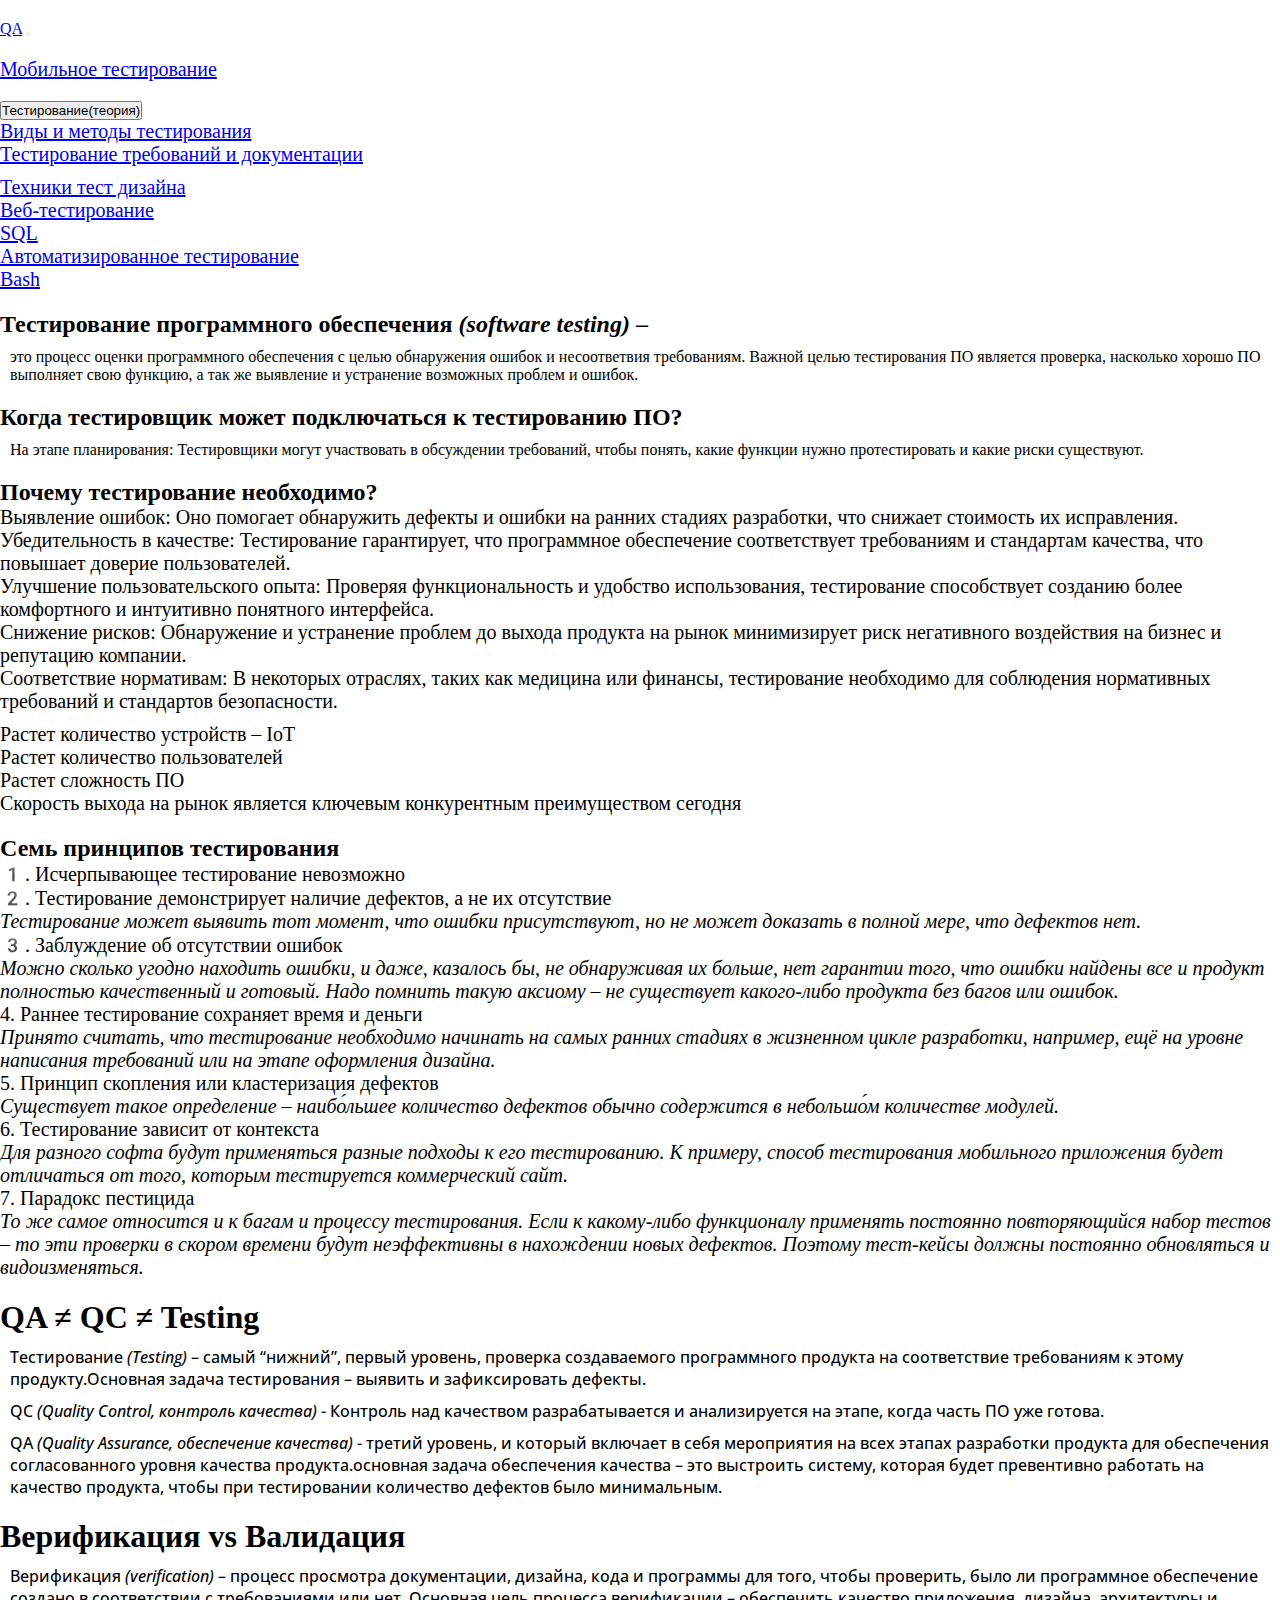
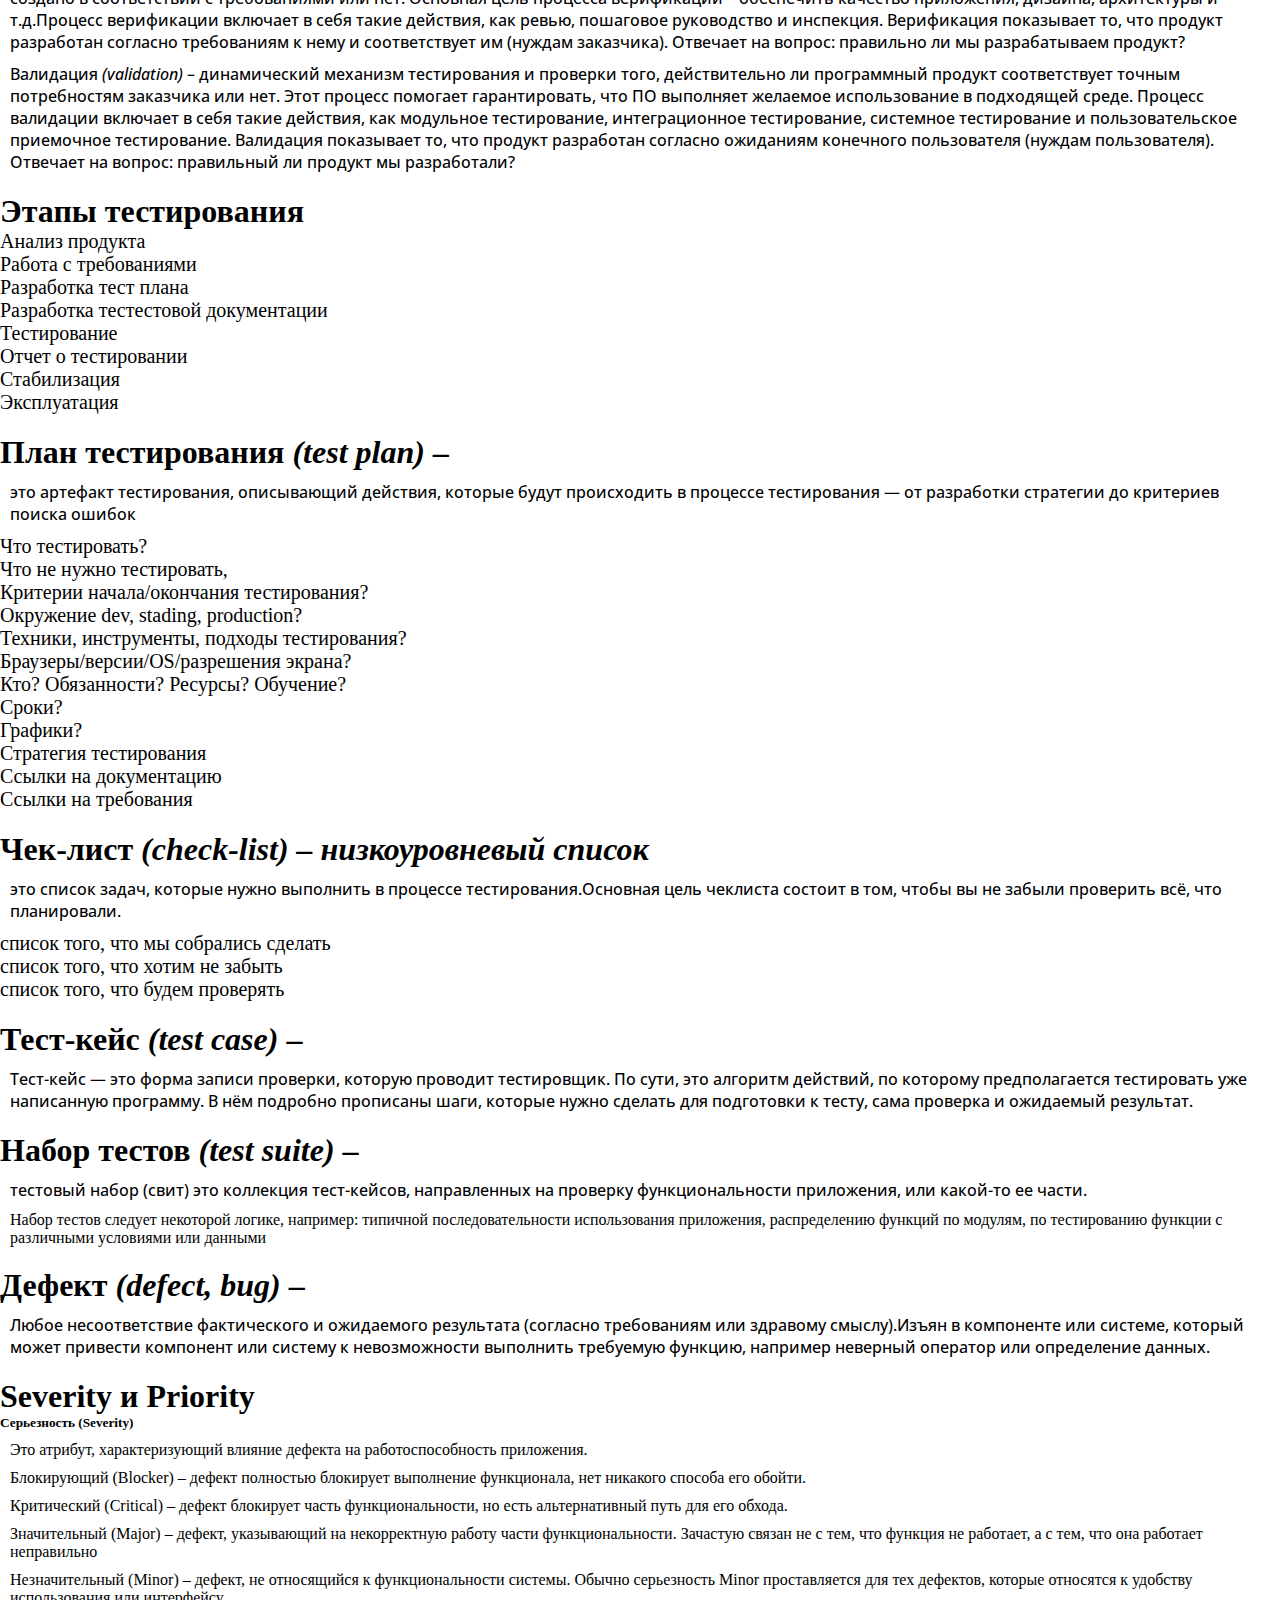
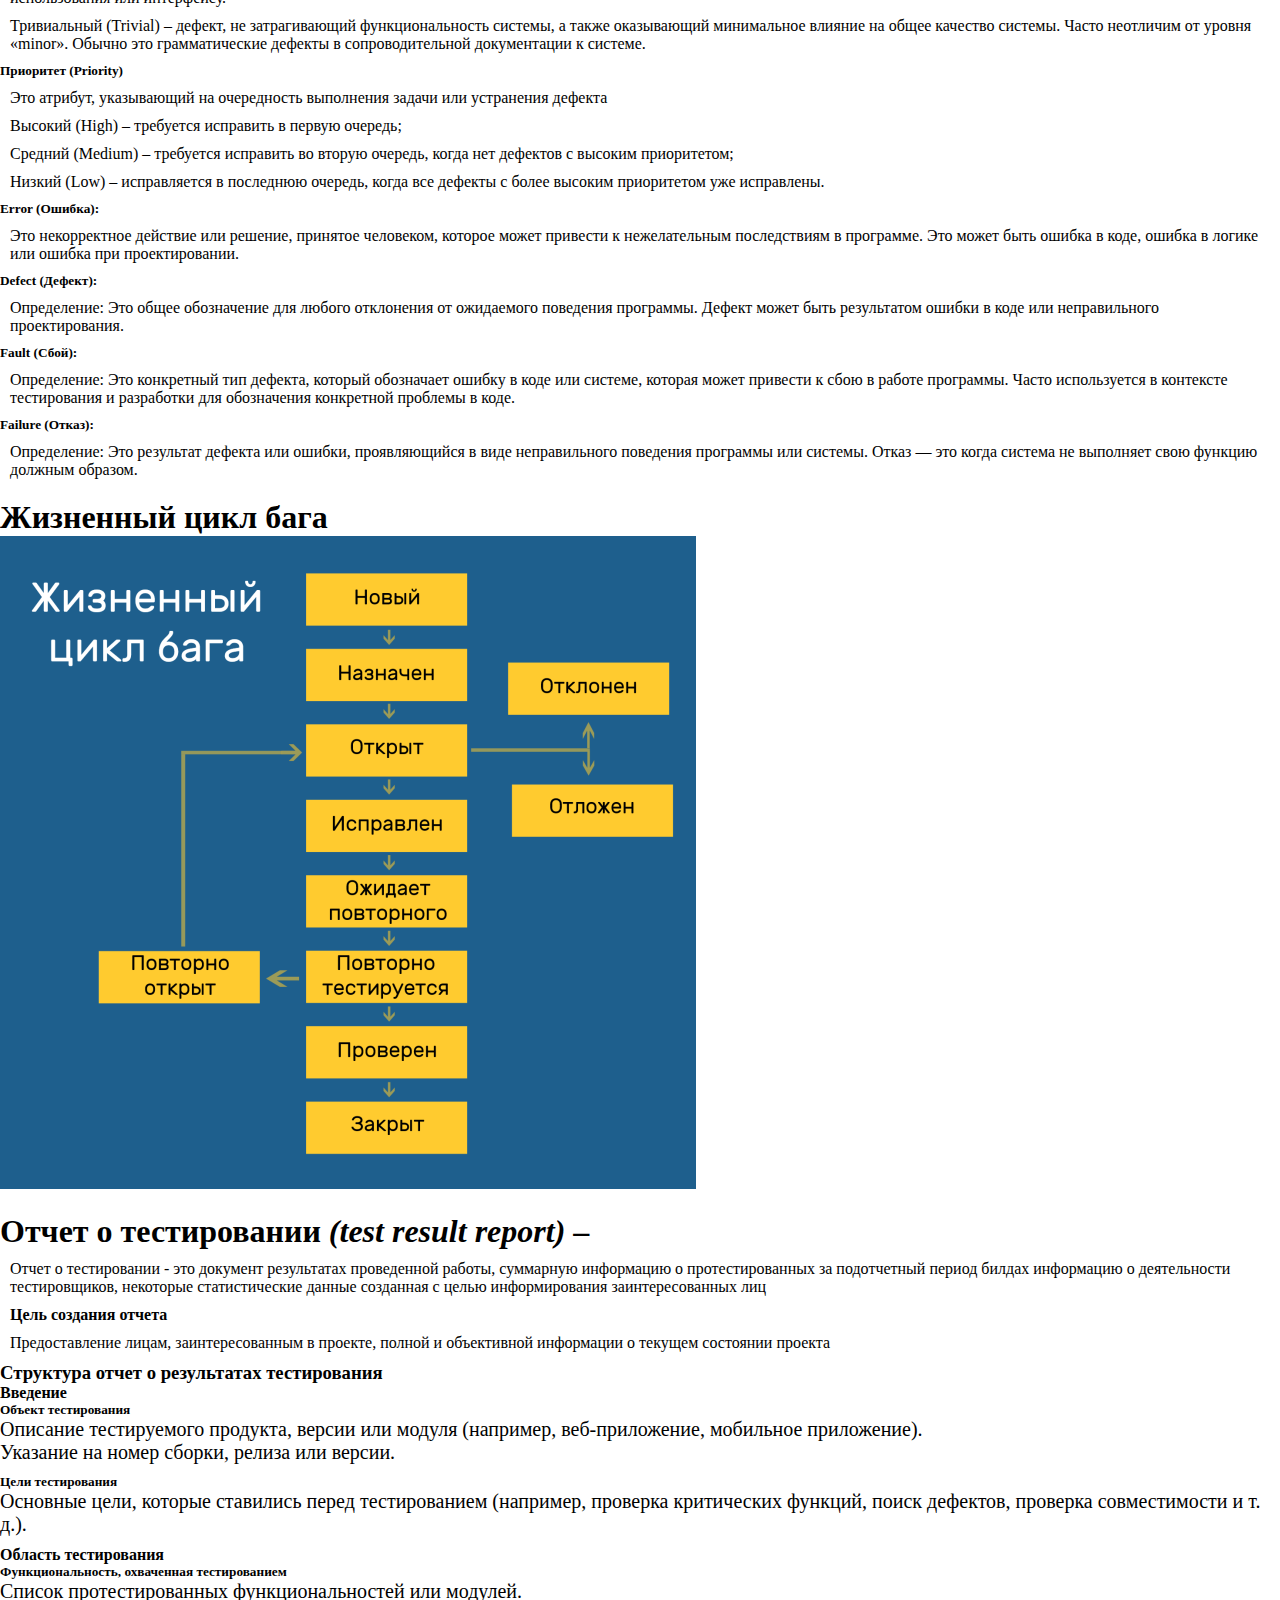
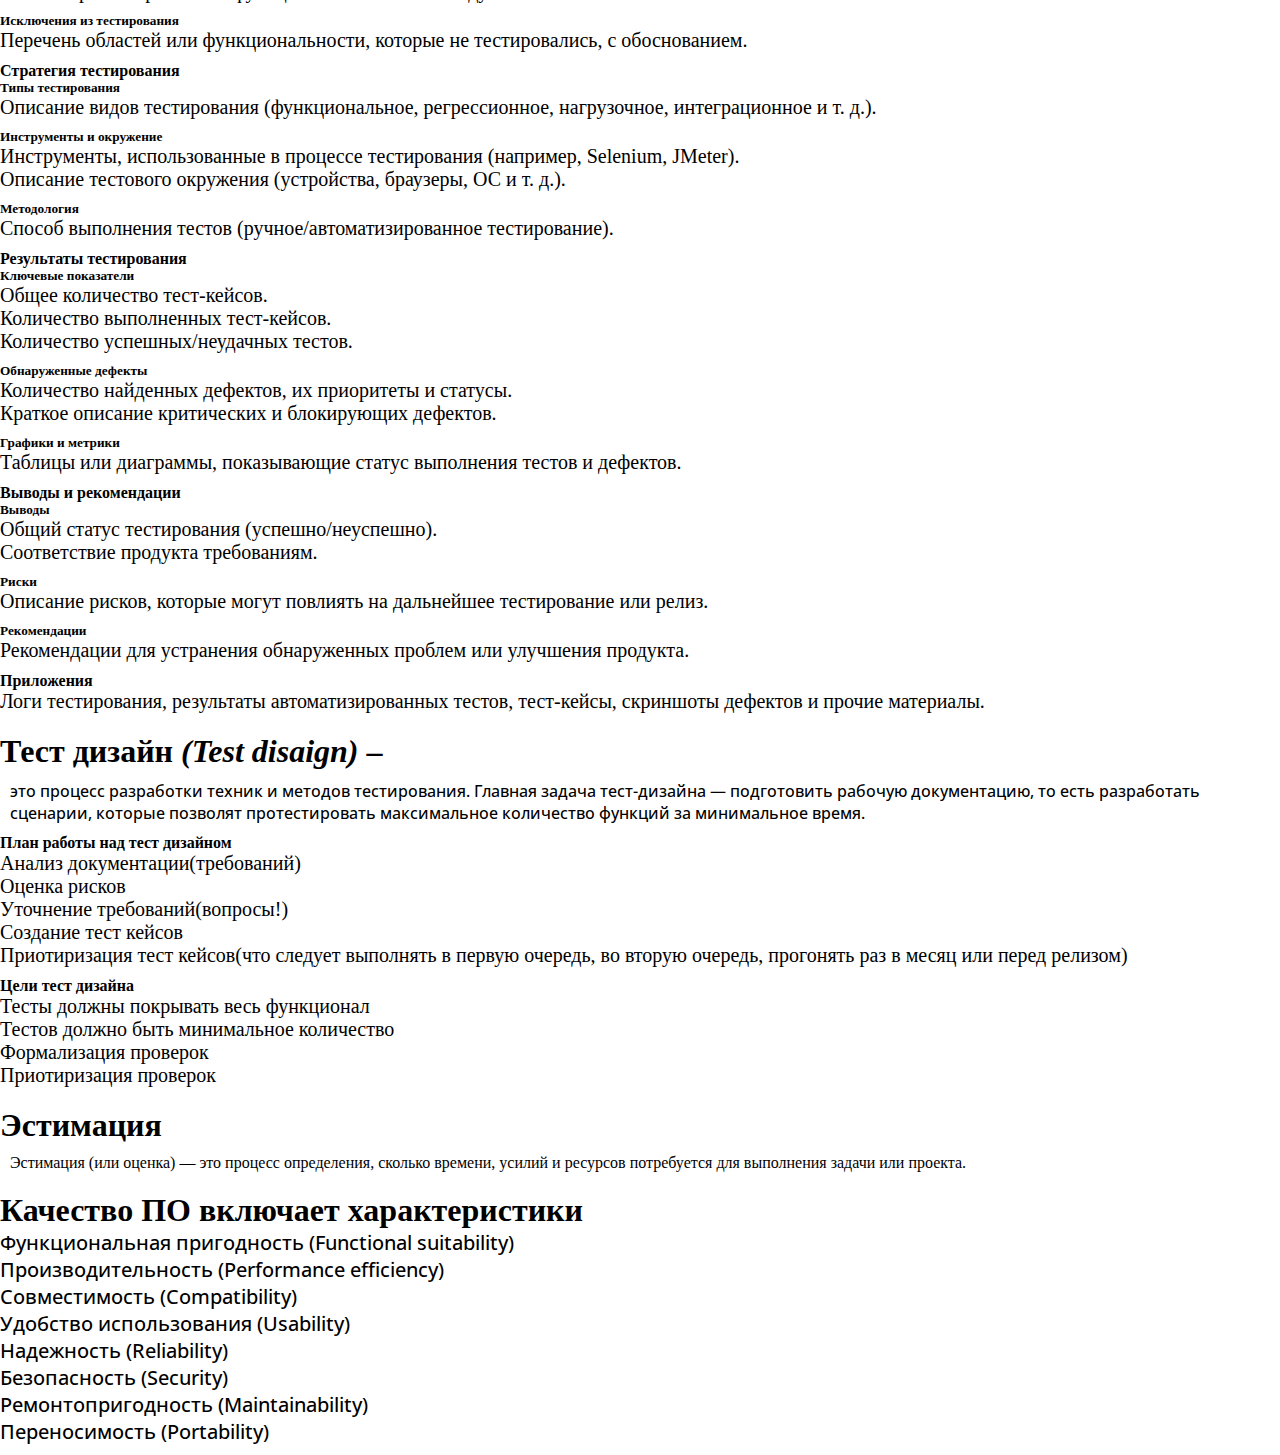
<file: index.html>
<!DOCTYPE html>
<html lang="en">
  <head>
    <meta charset="UTF-8" />
    <meta name="viewport" content="width=device-width, initial-scale=1.0" />
    <title>Learn QA App</title>
    <link
      href="https://cdn.jsdelivr.net/npm/bootstrap@5.0.2/dist/css/bootstrap.min.css"
      rel="stylesheet"
      integrity="sha384-EVSTQN3/azprG1Anm3QDgpJLIm9Nao0Yz1ztcQTwFspd3yD65VohhpuuCOmLASjC"
      crossorigin="anonymous"
    />
    <link rel="stylesheet" href="style.css" />
    <link rel="preconnect" href="https://fonts.googleapis.com" />
    <link rel="preconnect" href="https://fonts.gstatic.com" crossorigin />
    <link
      href="https://fonts.googleapis.com/css2?family=Open+Sans:ital,wght@0,300..800;1,300..800&display=swap"
      rel="stylesheet"
    />
  </head>
  <body>
    <nav class="navbar navbar-expand-lg navbar-dark bg-dark">
      <div class="container-fluid">
        <a class="navbar-brand" href="./index.html">QA</a>
        <button
          class="navbar-toggler"
          type="button"
          data-bs-toggle="collapse"
          data-bs-target="#navbarNavDropdown"
          aria-controls="navbarNavDropdown"
          aria-expanded="false"
          aria-label="Toggle navigation"
        >
          <span class="navbar-toggler-icon"></span>
        </button>
        <div class="collapse navbar-collapse" id="navbarNavDropdown">
          <ul class="navbar-nav">
            <li class="nav-item">
              <a class="nav-link" href="./pages/sobesedovanie.html"
                >Мобильное тестирование</a
              >
            </li>
            <div class="dropdown mt-1">
              <button
                class="btn btn-secondary dropdown-toggle"
                type="button"
                id="dropdownMenuButton1"
                data-bs-toggle="dropdown"
                aria-expanded="false"
              >
                Тестирование(теория)
              </button>
              <ul
                class="dropdown-menu dropdown-menu-dark"
                aria-labelledby="dropdownMenuButton1"
              >
                <li>
                  <a class="dropdown-item" href="./pages/testingtypes.html"
                    >Виды и методы тестирования</a
                  >
                </li>
                <li>
                  <a class="dropdown-item" href="./pages/documentation.html"
                    >Тестирование требований и документации</a
                  >
                </li>
              </ul>
            </div>
            <li class="nav-item">
              <a class="nav-link" href="./pages/testdisain.html"
                >Техники тест дизайна</a
              >
            </li>
            <li class="nav-item">
              <a class="nav-link" href="./pages/web.html">Веб-тестирование</a>
            </li>
            <li class="nav-item">
              <a class="nav-link" href="./pages/sql.html">SQL</a>
            </li>
            <li class="nav-item">
              <a class="nav-link" href="./pages/automatedtesting.html"
                >Автоматизированное тестирование</a
              >
            </li>
            <li class="nav-item">
              <a class="nav-link" href="#">Bash</a>
            </li>
          </ul>
        </div>
      </div>
    </nav>
    <div class="container">
      <div>
        <h2>
          Тестирование программного обеспечения <i>(software testing)</i> –
        </h2>
        <p>
          это процесс оценки программного обеспечения с целью обнаружения ошибок
          и несоответвия требованиям. Важной целью тестирования ПО является
          проверка, насколько хорошо ПО выполняет свою функцию, а так же
          выявление и устранение возможных проблем и ошибок.
        </p>
      </div>
      <div>
        <h2>
           Когда тестировщик может подключаться к тестированию ПО?
        </h2>
        <p>
          На этапе планирования: Тестировщики могут участвовать в обсуждении
          требований, чтобы понять, какие функции нужно протестировать и какие
          риски существуют.
        </p>
      </div>
      <div>
        <h2>Почему тестирование необходимо?</h2>
        <ul>
          <li>
            Выявление ошибок: Оно помогает обнаружить дефекты и ошибки на ранних
            стадиях разработки, что снижает стоимость их исправления.
          </li>
          <li>
            Убедительность в качестве: Тестирование гарантирует, что программное
            обеспечение соответствует требованиям и стандартам качества, что
            повышает доверие пользователей.
          </li>
          <li>
            Улучшение пользовательского опыта: Проверяя функциональность и
            удобство использования, тестирование способствует созданию более
            комфортного и интуитивно понятного интерфейса.
          </li>
          <li>
            Снижение рисков: Обнаружение и устранение проблем до выхода продукта
            на рынок минимизирует риск негативного воздействия на бизнес и
            репутацию компании.
          </li>
          <li>
            Соответствие нормативам: В некоторых отраслях, таких как медицина
            или финансы, тестирование необходимо для соблюдения нормативных
            требований и стандартов безопасности.
          </li>
        </ul>
        <ul>
          <li>Растет количество устройств – IoT</li>
          <li>Растет количество пользователей</li>
          <li>Растет сложность ПО</li>
          <li>
            Скорость выхода на рынок является ключевым конкурентным
            преимуществом сегодня
          </li>
        </ul>
      </div>
      <div>
        <h2>Семь принципов тестирования</h2>
        <ul class="list-group list-group-flush">
          <li class="list-group-item text-info">
            1️. Исчерпывающее тестирование невозможно
          </li>
          <li class="list-group-item text-info">
            2️. Тестирование демонстрирует наличие дефектов, а не их отсутствие
            <br />
            <i class="text-dark">
              Тестирование может выявить тот момент, что ошибки присутствуют, но
              не может доказать в полной мере, что дефектов нет.
            </i>
          </li>
          <li class="list-group-item text-info">
            3️. Заблуждение об отсутствии ошибок <br />
            <i class="text-dark">
              Можно сколько угодно находить ошибки, и даже, казалось бы, не
              обнаруживая их больше, нет гарантии того, что ошибки найдены все и
              продукт полностью качественный и готовый. Надо помнить такую
              аксиому – не существует какого-либо продукта без багов или ошибок.
            </i>
          </li>
          <li class="list-group-item text-info">
            4. Раннее тестирование сохраняет время и деньги
            <br />
            <i class="text-dark">
              Принято считать, что тестирование необходимо начинать на самых
              ранних стадиях в жизненном цикле разработки, например, ещё на
              уровне написания требований или на этапе оформления дизайна.
            </i>
          </li>
          <li class="list-group-item text-info">
            5. Принцип скопления или кластеризация дефектов
            <br />
            <i class="text-dark">
              Существует такое определение – наибо́льшее количество дефектов
              обычно содержится в небольшо́м количестве модулей.
            </i>
          </li>
          <li class="list-group-item text-info">
            6. Тестирование зависит от контекста
            <br />
            <i class="text-dark">
              Для разного софта будут применяться разные подходы к его
              тестированию. К примеру, способ тестирования мобильного приложения
              будет отличаться от того, которым тестируется коммерческий сайт.
            </i>
          </li>
          <li class="list-group-item text-info">
            7. Парадокс пестицида
            <br />
            <i class="text-dark">
              То же самое относится и к багам и процессу тестирования. Если к
              какому-либо функционалу применять постоянно повторяющийся набор
              тестов – то эти проверки в скором времени будут неэффективны в
              нахождении новых дефектов. Поэтому тест-кейсы должны постоянно
              обновляться и видоизменяться.
            </i>
          </li>
        </ul>
      </div>
      <div>
        <h1>QA ≠ QC ≠ Testing</h1>
        <p class="open-sans-text">
          <span class="text-primary">Тестирование <i>(Testing)</i></span> –
          самый “нижний”, первый уровень, проверка создаваемого программного
          продукта на соответствие требованиям к этому продукту.Основная задача
          тестирования – выявить и зафиксировать дефекты.
        </p>
        <p class="open-sans-text">
          <span class="text-primary"
            >QC <i>(Quality Control, контроль качества)</i></span
          >
          - Контроль над качеством разрабатывается и анализируется на этапе,
          когда часть ПО уже готова.
        </p>
        <p class="open-sans-text">
          <span class="text-primary"
            >QA <i>(Quality Assurance, обеспечение качества)</i></span
          >
          - третий уровень, и который включает в себя мероприятия на всех этапах
          разработки продукта для обеспечения согласованного уровня качества
          продукта.основная задача обеспечения качества – это выстроить систему,
          которая будет превентивно работать на качество продукта, чтобы при
          тестировании количество дефектов было минимальным.
        </p>
      </div>
      <div>
        <h1>Верификация vs Валидация</h1>
        <p class="open-sans-text">
          <span class="text-primary">Верификация</span>
          <i class="text-primary">(verification)</i> – процесс просмотра
          документации, дизайна, кода и программы для того, чтобы проверить,
          было ли программное обеспечение создано в соответствии с требованиями
          или нет. Основная цель процесса верификации – обеспечить качество
          приложения, дизайна, архитектуры и т.д.Процесс верификации включает в
          себя такие действия, как ревью, пошаговое руководство и инспекция.
          Верификация показывает то, что продукт разработан согласно требованиям
          к нему и соответствует им (нуждам заказчика). Отвечает на вопрос:
          правильно ли мы разрабатываем продукт?
        </p>
        <p class="open-sans-text">
          <span class="text-primary">Валидация </span>
          <i class="text-primary">(validation)</i> – динамический механизм
          тестирования и проверки того, действительно ли программный продукт
          соответствует точным потребностям заказчика или нет. Этот процесс
          помогает гарантировать, что ПО выполняет желаемое использование в
          подходящей среде. Процесс валидации включает в себя такие действия,
          как модульное тестирование, интеграционное тестирование, системное
          тестирование и пользовательское приемочное тестирование. Валидация
          показывает то, что продукт разработан согласно ожиданиям конечного
          пользователя (нуждам пользователя). Отвечает на вопрос: правильный ли
          продукт мы разработали?
        </p>
      </div>
      <div>
        <h1 class="text-primary">Этапы тестирования</h1>
        <ul>
          <li>Анализ продукта</li>
          <li>Работа с требованиями</li>
          <li>Разработка тест плана</li>
          <li>Разработка тестестовой документации</li>
          <li>Тестирование</li>
          <li>Отчет о тестировании</li>
          <li>Стабилизация</li>
          <li>Эксплуатация</li>
        </ul>
      </div>
      <div>
        <h1>План тестирования <i>(test plan)</i> –</h1>
        <p class="open-sans-text">
          это артефакт тестирования, описывающий действия, которые будут
          происходить в процессе тестирования — от разработки стратегии до
          критериев поиска ошибок
        </p>
        <ul>
          <li>Что тестировать?</li>
          <li>Что не нужно тестировать,</li>
          <li>Критерии начала/окончания тестирования?</li>
          <li>Окружение dev, stading, production?</li>
          <li>Техники, инструменты, подходы тестирования?</li>
          <li>Браузеры/версии/OS/разрешения экрана?</li>
          <li>Кто? Обязанности? Ресурсы? Обучение?</li>
          <li>Сроки?</li>
          <li>Графики?</li>
          <li>Стратегия тестирования</li>
          <li>Ссылки на документацию</li>
          <li>Ссылки на требования</li>
        </ul>
      </div>
      <div>
        <h1>
          Чек-лист <i>(check-list) – низкоуровневый список</i>
        </h1>
        <p class="open-sans-text">
          это список задач, которые нужно выполнить в процессе
          тестирования.Основная цель чеклиста состоит в том, чтобы вы не забыли
          проверить всё, что планировали.
        </p>
        <ul>
          <li>список того, что мы собрались сделать</li>
          <li>список того, что хотим не забыть</li>
          <li>список того, что будем проверять</li>
        </ul>
      </div>
      <div>
        <h1>Тест-кейс <i>(test case)</i> –</h1>
        <p class="open-sans-text">
          Тест-кейс — это форма записи проверки, которую проводит тестировщик.
          По сути, это алгоритм действий, по которому предполагается тестировать
          уже написанную программу. В нём подробно прописаны шаги, которые нужно
          сделать для подготовки к тесту, сама проверка и ожидаемый результат.
        </p>
      </div>
      <div>
        <h1>Набор тестов <i>(test suite) </i> –</h1>
        <p class="open-sans-text">
          тестовый набор (свит) это коллекция тест-кейсов, направленных на
          проверку функциональности приложения, или какой-то ее части.
        </p>
        <p>
          Набор тестов  следует некоторой логике, например: типичной
          последовательности использования приложения, распределению функций
          по модулям, по тестированию функции с различными условиями или данными
        </p>
      </div>
      <div>
        <h1>Дефект <i>(defect, bug) </i> –</h1>
        <p class="open-sans-text">
          Любое несоответствие фактического и ожидаемого результата (согласно
          требованиям или здравому смыслу).Изъян в компоненте или системе,
          который может привести компонент или систему к невозможности выполнить
          требуемую функцию, например неверный оператор или определение данных.
        </p>
      </div>
      <div>
        <h1>Severity и Priority</h1>
        <h5>Серьезность (Severity)</h5>
        <p>
          Это атрибут, характеризующий влияние дефекта на работоспособность
          приложения.
        </p>
        <p>
          Блокирующий (Blocker) – дефект полностью блокирует выполнение
          функционала, нет никакого способа его обойти.
        </p>
        <p>
          Критический (Critical) – дефект блокирует часть функциональности, но
          есть альтернативный путь для его обхода.
        </p>
        <p>
          Значительный (Major) – дефект, указывающий на некорректную работу
          части функциональности. Зачастую связан не с тем, что функция не
          работает, а с тем, что она работает неправильно
        </p>
        <p>
          Незначительный (Minor) – дефект, не относящийся к функциональности
          системы. Обычно серьезность Minor проставляется для тех дефектов,
          которые относятся к удобству использования или интерфейсу.
        </p>
        <p>
          Тривиальный (Trivial) – дефект, не затрагивающий функциональность
          системы, а также оказывающий минимальное влияние на общее качество
          системы. Часто неотличим от уровня «minor». Обычно это грамматические
          дефекты в сопроводительной документации к системе.
        </p>
        <h5>Приоритет (Priority)</h5>
        <p>
          Это атрибут, указывающий на очередность выполнения задачи или
          устранения дефекта
        </p>
        <p>Высокий (High) – требуется исправить в первую очередь;</p>
        <p>
          Средний (Medium) – требуется исправить во вторую очередь, когда нет
          дефектов с высоким приоритетом;
        </p>
        <p>
          Низкий (Low) – исправляется в последнюю очередь, когда все дефекты с
          более высоким приоритетом уже исправлены.
        </p>
        <h5>Error (Ошибка):</h5>
        <p>
          Это некорректное действие или решение, принятое человеком, которое
          может привести к нежелательным последствиям в программе. Это может
          быть ошибка в коде, ошибка в логике или ошибка при проектировании.
        </p>
        <h5>Defect (Дефект):</h5>
        <p>
          Определение: Это общее обозначение для любого отклонения от ожидаемого
          поведения программы. Дефект может быть результатом ошибки в коде или
          неправильного проектирования.
        </p>
        <h5>Fault (Сбой):</h5>
        <p>
          Определение: Это конкретный тип дефекта, который обозначает ошибку в
          коде или системе, которая может привести к сбою в работе программы.
          Часто используется в контексте тестирования и разработки для
          обозначения конкретной проблемы в коде.
        </p>
        <h5>Failure (Отказ):</h5>
        <p>
          Определение: Это результат дефекта или ошибки, проявляющийся в виде
          неправильного поведения программы или системы. Отказ — это когда
          система не выполняет свою функцию должным образом.
        </p>
      </div>
      <div>
        <h1 class="text-primary">Жизненный цикл бага</h1>
        <img class="img-fluid" src="./img/Жизненный-цикл-бага-1.webp" alt="" />
      </div>
      <div>
        <h1 class="text-primary">
          Отчет о тестировании <i>(test result report)</i> –
        </h1>
        <p>
          Отчет о тестировании - это документ результатах проведенной работы,
          суммарную информацию о протестированных за подотчетный период билдах
          информацию о деятельности тестировщиков, некоторые статистические
          данные созданная с целью информирования заинтересованных лиц
        </p>
        <p><b>Цель создания отчета</b></p>
        <p>
          Предоставление лицам, заинтересованным в проекте, полной и объективной
          информации о текущем состоянии проекта
        </p>
        <h3>Структура отчет о результатах тестирования</h3>
        <h4>Введение</h4>
        <h5>Объект тестирования</h5>
        <ul>
          <li>Описание тестируемого продукта, версии или модуля (например, веб-приложение, мобильное приложение).</li>
          <li>Указание на номер сборки, релиза или версии.</li>
        </ul>
        <h5>Цели тестирования</h5>
        <ul>
          <li>Основные цели, которые ставились перед тестированием (например, проверка критических функций, поиск дефектов, проверка совместимости и т. д.).</li>
        </ul>
        <h4>Область тестирования</h4>
        <h5>Функциональность, охваченная тестированием</h5>
        <ul>
          <li>Список протестированных функциональностей или модулей.</li>
        </ul>
        <h5>Исключения из тестирования</h5>
        <ul>
          <li>Перечень областей или функциональности, которые не тестировались, с обоснованием.</li>
        </ul>
        <h4>Стратегия тестирования</h4>
        <h5>Типы тестирования</h5>
        <ul>
          <li>Описание видов тестирования (функциональное, регрессионное, нагрузочное, интеграционное и т. д.).</li>
        </ul>
        <h5>Инструменты и окружение</h5>
        <ul>
          <li>Инструменты, использованные в процессе тестирования (например, Selenium, JMeter).</li>
          <li>Описание тестового окружения (устройства, браузеры, ОС и т. д.).</li>
        </ul>
        <h5>Методология</h5>
        <ul>
          <li>Способ выполнения тестов (ручное/автоматизированное тестирование).</li>
        </ul>
        <h4>Результаты тестирования</h4>
        <h5>Ключевые показатели</h5>
        <ul>
          <li>Общее количество тест-кейсов.</li>
          <li>Количество выполненных тест-кейсов.</li>
          <li>Количество успешных/неудачных тестов.</li>
        </ul>
        <h5>Обнаруженные дефекты</h5>
        <ul>
          <li>Количество найденных дефектов, их приоритеты и статусы.</li>
          <li>Краткое описание критических и блокирующих дефектов.</li>
        </ul>
        <h5>Графики и метрики</h5>
        <ul>
          <li>Таблицы или диаграммы, показывающие статус выполнения тестов и дефектов.</li>
        </ul>
        <h4>Выводы и рекомендации</h4>
        <h5>Выводы</h5>
        <ul>
          <li>Общий статус тестирования (успешно/неуспешно).</li>
          <li>Соответствие продукта требованиям.</li>
        </ul>
        <h5>Риски</h5>
        <ul>
          <li>Описание рисков, которые могут повлиять на дальнейшее тестирование или релиз.</li>
        </ul>
        <h5>Рекомендации</h5>
        <ul>
          <li>Рекомендации для устранения обнаруженных проблем или улучшения продукта.</li>
        </ul>
        <h4>Приложения</h4>
        <ul>
          <li>Логи тестирования, результаты автоматизированных тестов, тест-кейсы, скриншоты дефектов и прочие материалы.</li>
        </ul>
      </div>
      <div>
        <h1>Тест дизайн <i>(Test disaign)</i> –</h1>
        <p class="open-sans-text">
          это процесс разработки техник и методов тестирования. Главная задача
          тест-дизайна — подготовить рабочую документацию, то есть разработать
          сценарии, которые позволят протестировать максимальное количество
          функций за минимальное время.
        </p>
        <h4>План работы над тест дизайном</h4>
        <ul>
          <li>
            Анализ документации(требований)
          </li>
          <li>
            Оценка рисков
          </li>
          <li>
            Уточнение требований(вопросы!)
          </li>
          <li>
            Создание тест кейсов
          </li>
          <li>
            Приотиризация тест кейсов(что следует выполнять в первую очередь, во
            вторую очередь, прогонять раз в месяц или перед релизом)
          </li>
        </ul>
        <h4>Цели тест дизайна</h4>
        <ul>
          <li>
            Тесты должны покрывать весь функционал
          </li>
          <li>
            Тестов должно быть минимальное количество
          </li>
          <li>
            Формализация проверок
          </li>
          <li>
            Приотиризация проверок
          </li>
        </ul>
      </div>
      <div>
        <h1>Эстимация</h1>
        <p>
          Эстимация (или оценка) — это процесс определения, сколько времени,
          усилий и ресурсов потребуется для выполнения задачи или проекта.
        </p>
      </div>
      <div>
        <h1>Качество ПО включает характеристики</h1>
        <ul class="open-sans-text">
          <li>Функциональная пригодность (Functional suitability)</li>
          <li>Производительность (Performance efficiency)</li>
          <li>Совместимость (Compatibility)</li>
          <li>Удобство использования (Usability)</li>
          <li>Надежность (Reliability)</li>
          <li>Безопасность (Security)</li>
          <li>Ремонтопригодность (Maintainability)</li>
          <li>Переносимость (Portability)</li>
        </ul>
      </div>
    </div>
    <script
      src="https://cdn.jsdelivr.net/npm/bootstrap@5.0.2/dist/js/bootstrap.bundle.min.js"
      integrity="sha384-MrcW6ZMFYlzcLA8Nl+NtUVF0sA7MsXsP1UyJoMp4YLEuNSfAP+JcXn/tWtIaxVXM"
      crossorigin="anonymous"
    ></script>
  </body>
</html>
</file>
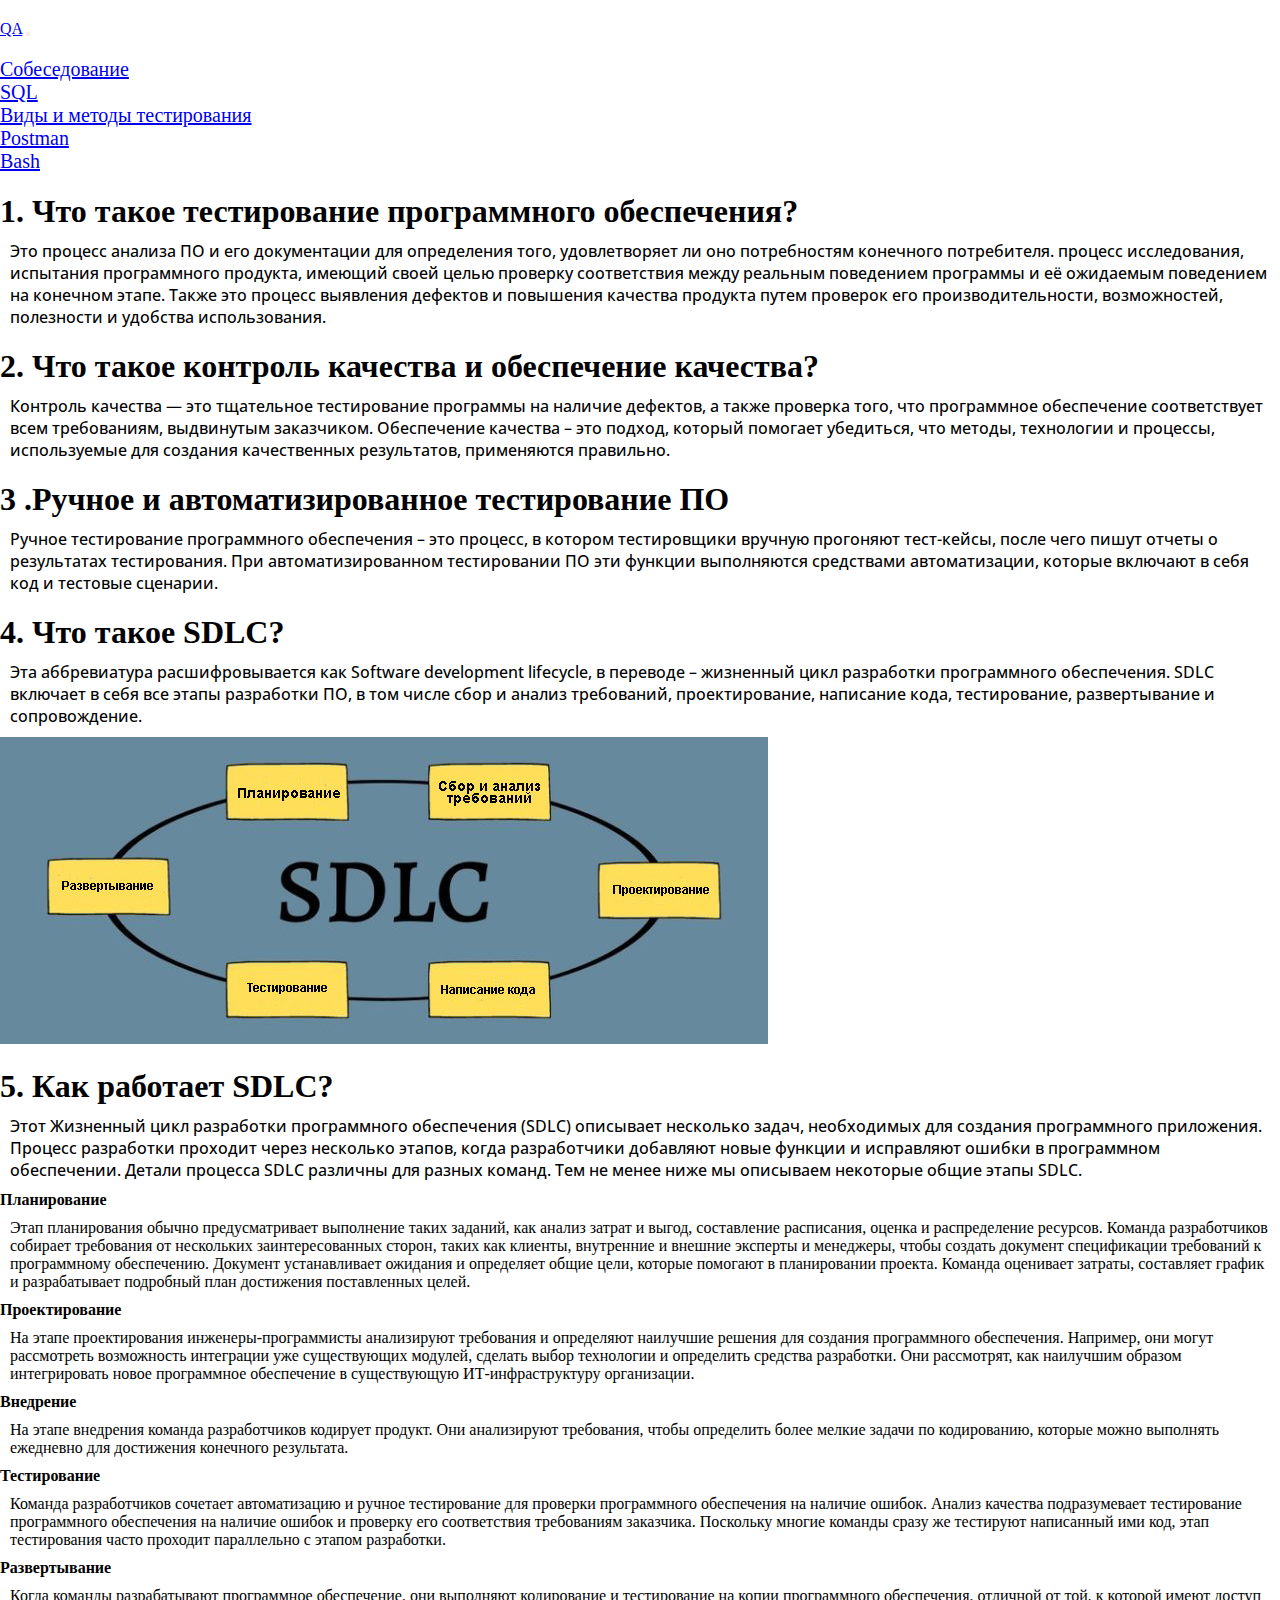
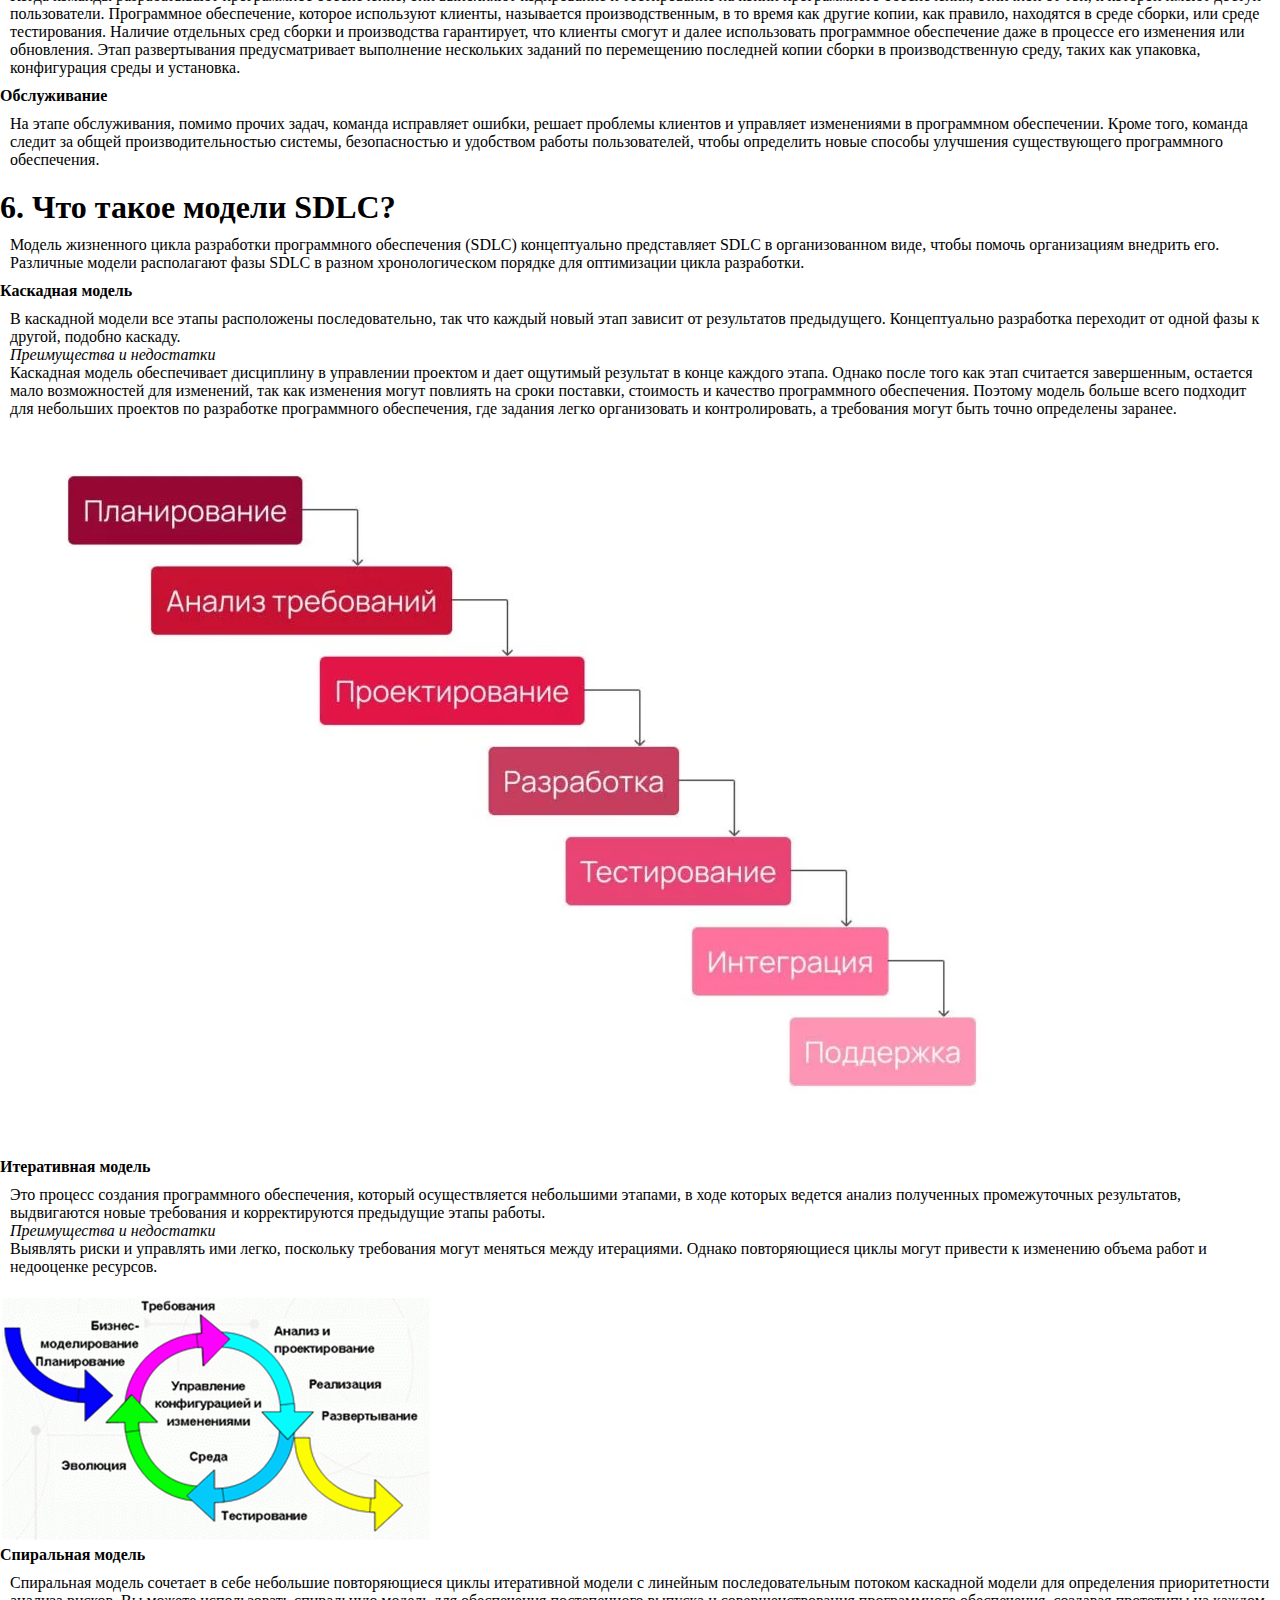
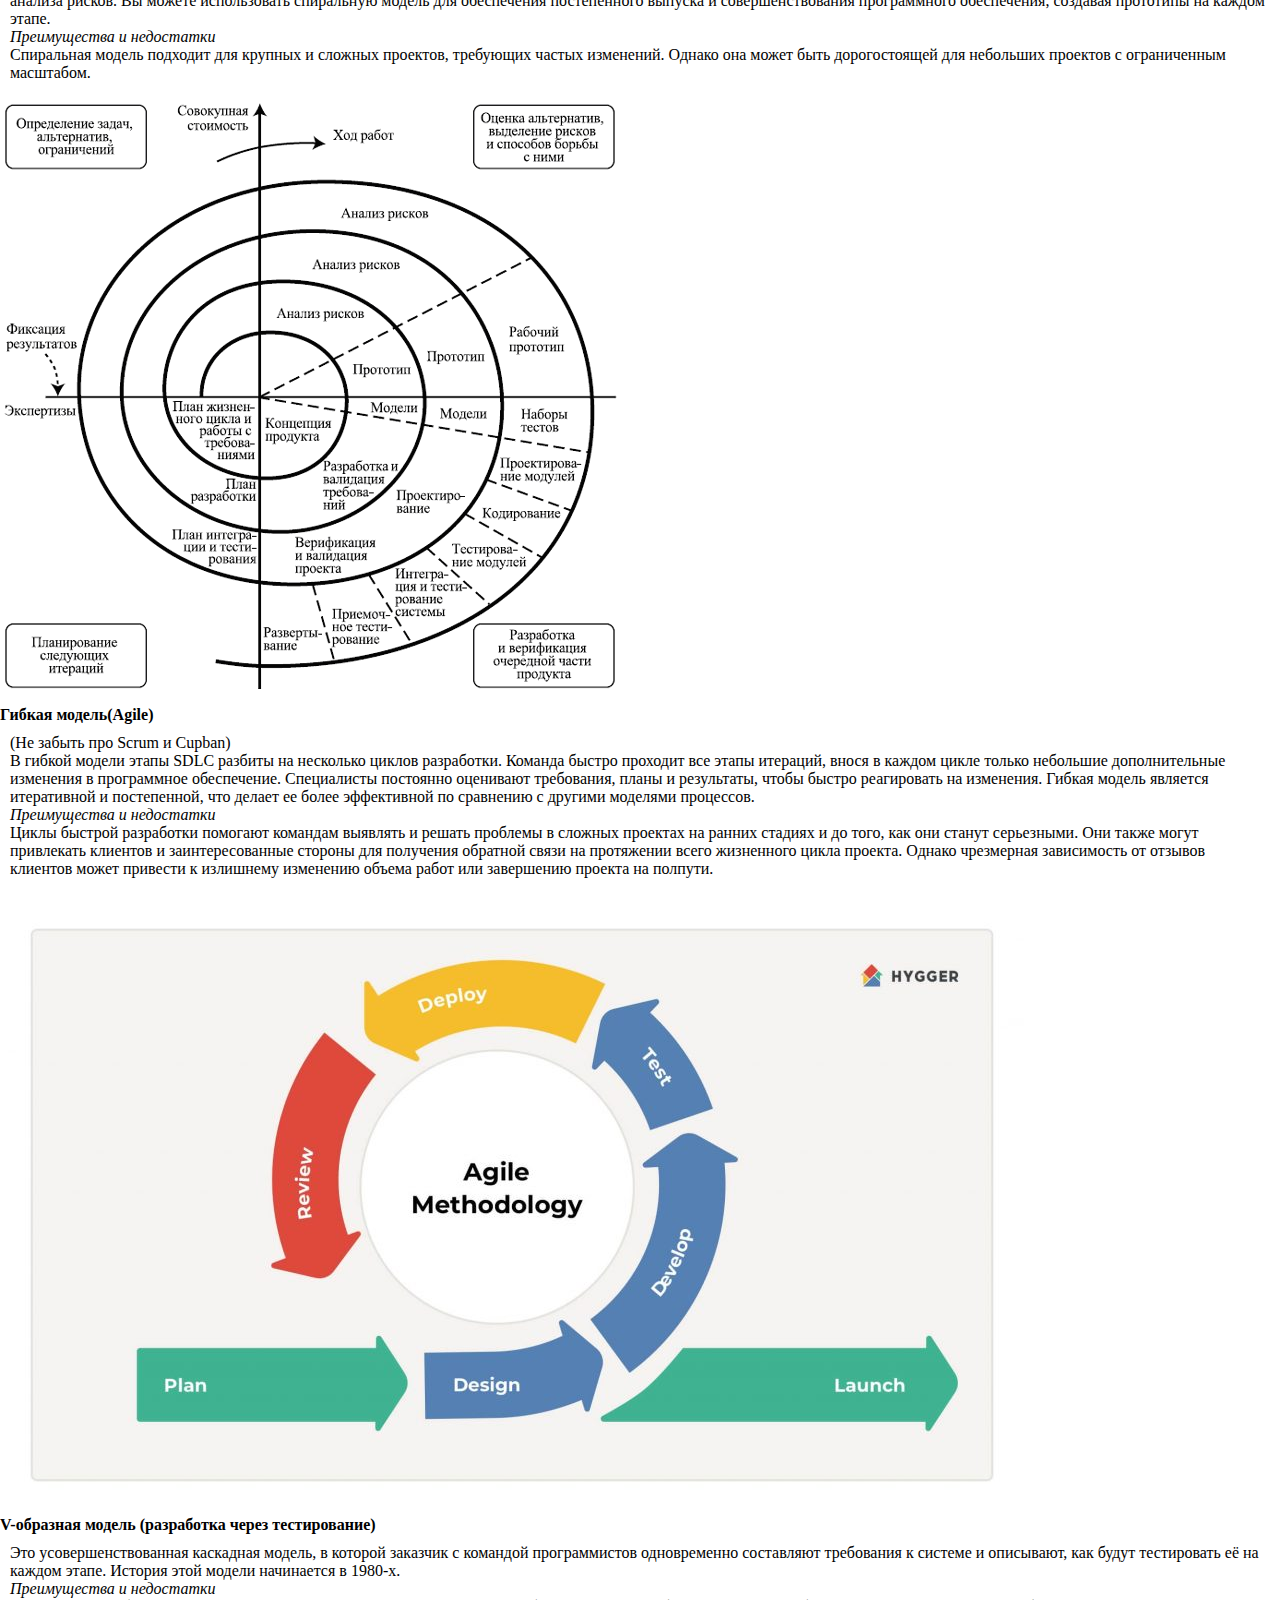
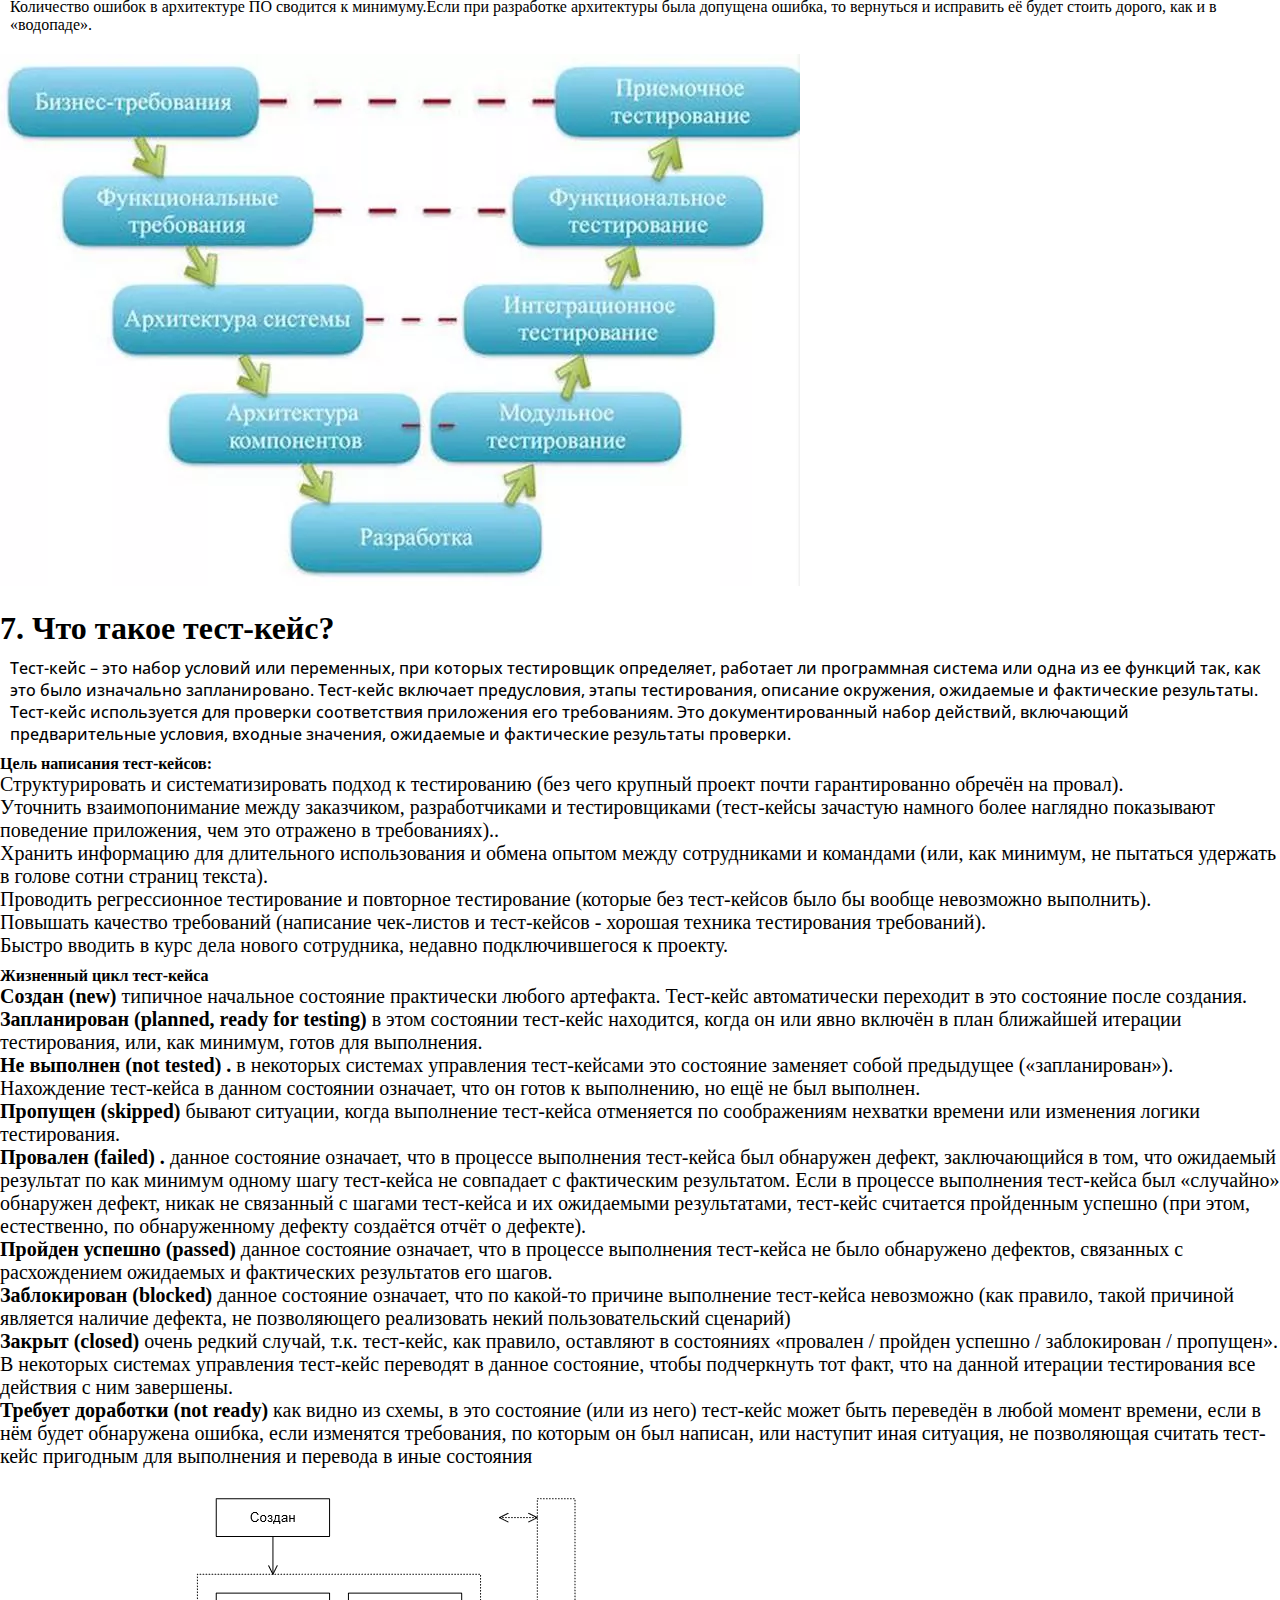
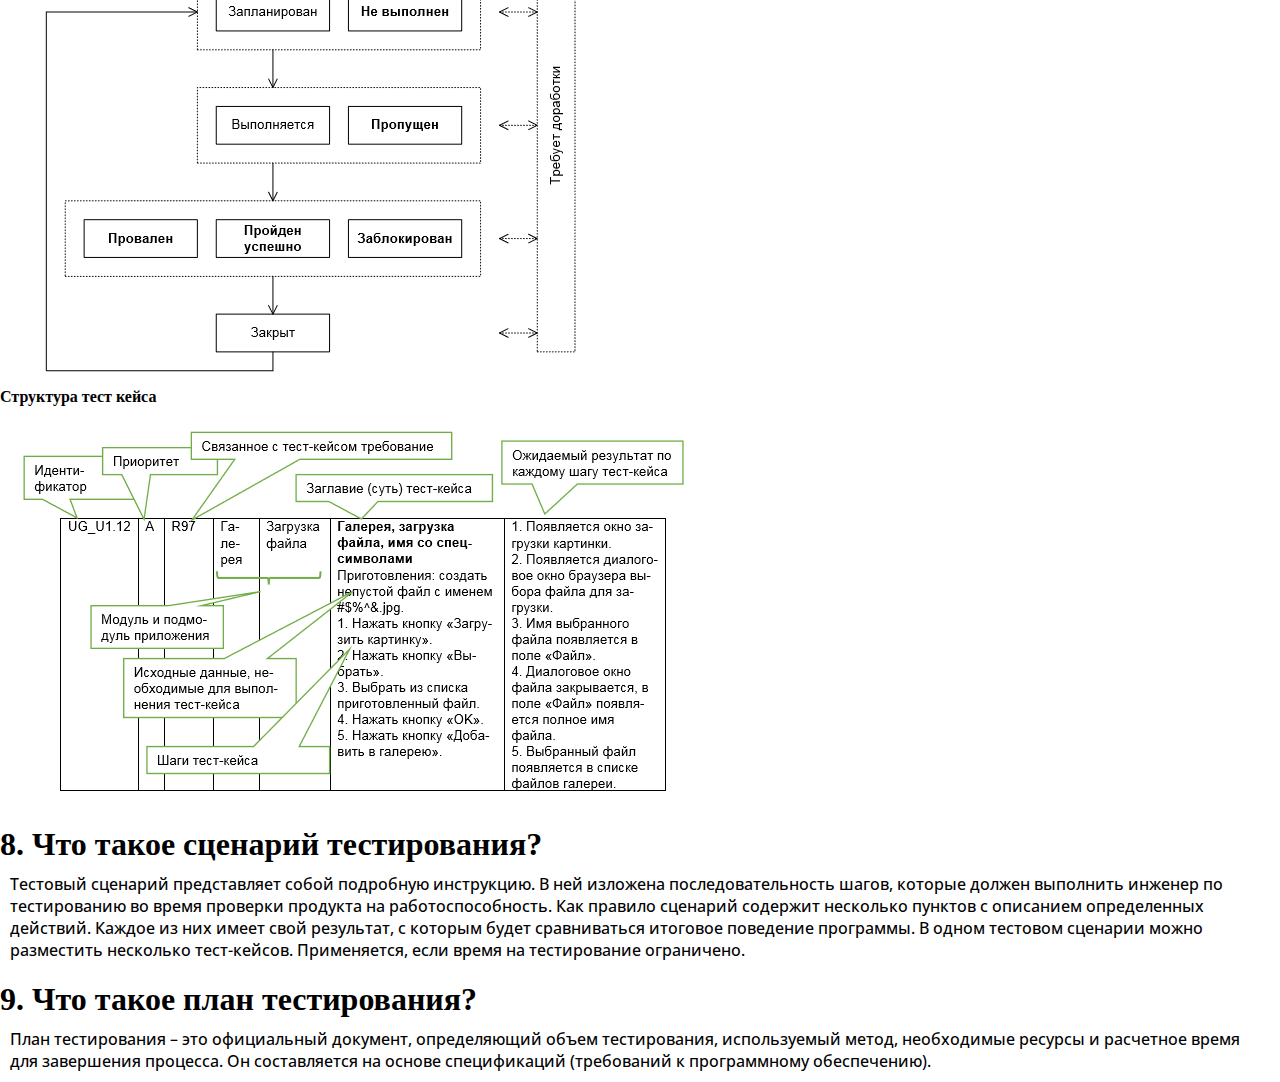
<file: sobesedovanie.html>
<!DOCTYPE html>
<html lang="en">
  <head>
    <meta charset="UTF-8" />
    <meta name="viewport" content="width=device-width, initial-scale=1.0" />
    <title>Document</title>
  </head>
  <link
    href="https://cdn.jsdelivr.net/npm/bootstrap@5.0.2/dist/css/bootstrap.min.css"
    rel="stylesheet"
    integrity="sha384-EVSTQN3/azprG1Anm3QDgpJLIm9Nao0Yz1ztcQTwFspd3yD65VohhpuuCOmLASjC"
    crossorigin="anonymous"
  />
  <link rel="stylesheet" href="style.css" />
  <link rel="preconnect" href="https://fonts.googleapis.com" />
  <link rel="preconnect" href="https://fonts.gstatic.com" crossorigin />
  <link
    href="https://fonts.googleapis.com/css2?family=Open+Sans:ital,wght@0,300..800;1,300..800&display=swap"
    rel="stylesheet"
  />
  <body>
    <nav class="navbar navbar-expand-lg navbar-dark bg-dark">
      <div class="container-fluid">
        <a class="navbar-brand" href="/index.html">QA</a>
        <button
          class="navbar-toggler"
          type="button"
          data-bs-toggle="collapse"
          data-bs-target="#navbarNavDropdown"
          aria-controls="navbarNavDropdown"
          aria-expanded="false"
          aria-label="Toggle navigation"
        >
          <span class="navbar-toggler-icon"></span>
        </button>
        <div class="collapse navbar-collapse" id="navbarNavDropdown">
          <ul class="navbar-nav">
            <li class="nav-item">
              <a class="nav-link" href="/sobesedovanie.html">Собеседование</a>
            </li>
            <li class="nav-item">
              <a class="nav-link" href="#">SQL</a>
            </li>
            <li class="nav-item">
              <a class="nav-link" href="/testingtypes.html"
                >Виды и методы тестирования</a
              >
            </li>
            <li class="nav-item">
              <a class="nav-link" href="#">Postman</a>
            </li>
            <li class="nav-item">
              <a class="nav-link" href="#">Bash</a>
            </li>
          </ul>
        </div>
      </div>
    </nav>
    <div class="container mt-2">
      <div>
        <h1>1. Что такое тестирование программного обеспечения?</h1>
        <p class="open-sans-text">
          Это процесс анализа ПО и его документации для определения того,
          удовлетворяет ли оно потребностям конечного потребителя. процесс
          исследования, испытания программного продукта, имеющий своей целью
          проверку соответствия между реальным поведением программы и её
          ожидаемым поведением на конечном этапе. Также это процесс выявления
          дефектов и повышения качества продукта путем проверок его
          производительности, возможностей, полезности и удобства использования.
        </p>
      </div>
      <div>
        <h1>2. Что такое контроль качества и обеспечение качества?</h1>
        <p class="open-sans-text">
          Контроль качества — это тщательное тестирование программы на наличие
          дефектов, а также проверка того, что программное обеспечение
          соответствует всем требованиям, выдвинутым заказчиком. Обеспечение
          качества – это подход, который помогает убедиться, что методы,
          технологии и процессы, используемые для создания качественных
          результатов, применяются правильно.
        </p>
      </div>
      <div>
        <h1>3 .Ручное и автоматизированное тестирование ПО</h1>
        <p class="open-sans-text">
          Ручное тестирование программного обеспечения – это процесс, в котором
          тестировщики вручную прогоняют тест-кейсы, после чего пишут отчеты о
          результатах тестирования. При автоматизированном тестировании ПО эти
          функции выполняются средствами автоматизации, которые включают в себя
          код и тестовые сценарии.
        </p>
      </div>
      <div>
        <h1>4. Что такое SDLC?</h1>
        <p class="open-sans-text">
          Эта аббревиатура расшифровывается как Software development lifecycle,
          в переводе – жизненный цикл разработки программного обеспечения. SDLC
          включает в себя все этапы разработки ПО, в том числе сбор и анализ
          требований, проектирование, написание кода, тестирование,
          развертывание и сопровождение.
        </p>
        <img class="img-fluid" src="./img/slds.jpeg" alt="" />
      </div>
      <div>
        <h1>5. Как работает SDLC?</h1>
        <p class="open-sans-text">
          Этот Жизненный цикл разработки программного обеспечения (SDLC)
          описывает несколько задач, необходимых для создания программного
          приложения. Процесс разработки проходит через несколько этапов, когда
          разработчики добавляют новые функции и исправляют ошибки в программном
          обеспечении. Детали процесса SDLC различны для разных команд. Тем не
          менее ниже мы описываем некоторые общие этапы SDLC.
        </p>
        <h4 class="bold">Планирование</h4>
        <p>
          Этап планирования обычно предусматривает выполнение таких заданий, как
          анализ затрат и выгод, составление расписания, оценка и распределение
          ресурсов. Команда разработчиков собирает требования от нескольких
          заинтересованных сторон, таких как клиенты, внутренние и внешние
          эксперты и менеджеры, чтобы создать документ спецификации требований к
          программному обеспечению. Документ устанавливает ожидания и определяет
          общие цели, которые помогают в планировании проекта. Команда оценивает
          затраты, составляет график и разрабатывает подробный план достижения
          поставленных целей.
        </p>
        <h4>Проектирование</h4>
        <p>
          На этапе проектирования инженеры-программисты анализируют требования и
          определяют наилучшие решения для создания программного обеспечения.
          Например, они могут рассмотреть возможность интеграции уже
          существующих модулей, сделать выбор технологии и определить средства
          разработки. Они рассмотрят, как наилучшим образом интегрировать новое
          программное обеспечение в существующую ИТ-инфраструктуру организации.
        </p>
        <h4>Внедрение</h4>
        <p>
          На этапе внедрения команда разработчиков кодирует продукт. Они
          анализируют требования, чтобы определить более мелкие задачи по
          кодированию, которые можно выполнять ежедневно для достижения
          конечного результата.
        </p>
        <h4>Тестирование</h4>
        <p>
          Команда разработчиков сочетает автоматизацию и ручное тестирование для
          проверки программного обеспечения на наличие ошибок. Анализ качества
          подразумевает тестирование программного обеспечения на наличие ошибок
          и проверку его соответствия требованиям заказчика. Поскольку многие
          команды сразу же тестируют написанный ими код, этап тестирования часто
          проходит параллельно с этапом разработки.
        </p>
        <h4>Развертывание</h4>
        <p>
          Когда команды разрабатывают программное обеспечение, они выполняют
          кодирование и тестирование на копии программного обеспечения, отличной
          от той, к которой имеют доступ пользователи. Программное обеспечение,
          которое используют клиенты, называется производственным, в то время
          как другие копии, как правило, находятся в среде сборки, или среде
          тестирования. Наличие отдельных сред сборки и производства
          гарантирует, что клиенты смогут и далее использовать программное
          обеспечение даже в процессе его изменения или обновления. Этап
          развертывания предусматривает выполнение нескольких заданий по
          перемещению последней копии сборки в производственную среду, таких как
          упаковка, конфигурация среды и установка.
        </p>
        <h4>Обслуживание</h4>
        <p>
          На этапе обслуживания, помимо прочих задач, команда исправляет ошибки,
          решает проблемы клиентов и управляет изменениями в программном
          обеспечении. Кроме того, команда следит за общей производительностью
          системы, безопасностью и удобством работы пользователей, чтобы
          определить новые способы улучшения существующего программного
          обеспечения.
        </p>
      </div>
      <div>
        <h1>6. Что такое модели SDLC?</h1>
        <p>
          Модель жизненного цикла разработки программного обеспечения (SDLC)
          концептуально представляет SDLC в организованном виде, чтобы помочь
          организациям внедрить его. Различные модели располагают фазы SDLC в
          разном хронологическом порядке для оптимизации цикла разработки.
        </p>
        <h4>Каскадная модель</h4>
        <p>
          В каскадной модели все этапы расположены последовательно, так что
          каждый новый этап зависит от результатов предыдущего. Концептуально
          разработка переходит от одной фазы к другой, подобно каскаду. <br />
          <i>Преимущества и недостатки</i> <br />
          Каскадная модель обеспечивает дисциплину в управлении проектом и дает
          ощутимый результат в конце каждого этапа. Однако после того как этап
          считается завершенным, остается мало возможностей для изменений, так
          как изменения могут повлиять на сроки поставки, стоимость и качество
          программного обеспечения. Поэтому модель больше всего подходит для
          небольших проектов по разработке программного обеспечения, где задания
          легко организовать и контролировать, а требования могут быть точно
          определены заранее.
          <img class="img-fluid" src="/img/waterfall.webp" alt="" />
        </p>
        <h4>Итеративная модель</h4>
        <p>
          Это процесс создания программного обеспечения, который осуществляется
          небольшими этапами, в ходе которых ведется анализ полученных
          промежуточных результатов, выдвигаются новые требования и
          корректируются предыдущие этапы работы. <br />
          <i>Преимущества и недостатки</i> <br />
          Выявлять риски и управлять ими легко, поскольку требования могут
          меняться между итерациями. Однако повторяющиеся циклы могут привести к
          изменению объема работ и недооценке ресурсов.
        </p>
        <div class="text-center">
          <img class="img-fluid" src="/img/iterative.png" alt="" />
        </div>
      </div>
      <h4>Спиральная модель</h4>
      <p>
        Спиральная модель сочетает в себе небольшие повторяющиеся циклы
        итеративной модели с линейным последовательным потоком каскадной модели
        для определения приоритетности анализа рисков. Вы можете использовать
        спиральную модель для обеспечения постепенного выпуска и
        совершенствования программного обеспечения, создавая прототипы на каждом
        этапе. <br />
        <i>Преимущества и недостатки</i> <br />
        Спиральная модель подходит для крупных и сложных проектов, требующих
        частых изменений. Однако она может быть дорогостоящей для небольших
        проектов с ограниченным масштабом.
      </p>
      <div class="text-center">
        <img class="img-fluid" src="/img/iterative.gif" alt="" />
      </div>
      <h4>Гибкая модель(Agile)</h4>
      <p>
        (Не забыть про Scrum и Cupban) <br />
        В гибкой модели этапы SDLC разбиты на несколько циклов разработки.
        Команда быстро проходит все этапы итераций, внося в каждом цикле только
        небольшие дополнительные изменения в программное обеспечение.
        Специалисты постоянно оценивают требования, планы и результаты, чтобы
        быстро реагировать на изменения. Гибкая модель является итеративной и
        постепенной, что делает ее более эффективной по сравнению с другими
        моделями процессов. <br />
        <i>Преимущества и недостатки</i> <br />
        Циклы быстрой разработки помогают командам выявлять и решать проблемы в
        сложных проектах на ранних стадиях и до того, как они станут серьезными.
        Они также могут привлекать клиентов и заинтересованные стороны для
        получения обратной связи на протяжении всего жизненного цикла проекта.
        Однако чрезмерная зависимость от отзывов клиентов может привести к
        излишнему изменению объема работ или завершению проекта на полпути.
      </p>
      <div class="text-center">
        <img class="img-fluid" src="/img/agile.jpg" alt="" />
      </div>
      <h4>V-образная модель (разработка через тестирование)</h4>
      <p>
        Это усовершенствованная каскадная модель, в которой заказчик с командой
        программистов одновременно составляют требования к системе и описывают,
        как будут тестировать её на каждом этапе. История этой модели начинается
        в 1980-х. <br />
        <i>Преимущества и недостатки</i><br />
        Количество ошибок в архитектуре ПО сводится к минимуму.Если при
        разработке архитектуры была допущена ошибка, то вернуться и исправить её
        будет стоить дорого, как и в «водопаде».
      </p>
      <div class="text-center">
        <img class="img-fluid" src="/img/v.jpg" alt="" />
      </div>
      <div>
        <h1>7. Что такое тест-кейс?</h1>
        <p class="open-sans-text">
          Тест-кейс – это набор условий или переменных, при которых тестировщик
          определяет, работает ли программная система или одна из ее функций
          так, как это было изначально запланировано. Тест-кейс включает
          предусловия, этапы тестирования, описание окружения, ожидаемые и
          фактические результаты. Тест-кейс используется для проверки
          соответствия приложения его требованиям. Это документированный набор
          действий, включающий предварительные условия, входные значения,
          ожидаемые и фактические результаты проверки.
        </p>
        <h4>Цель написания тест-кейсов:</h4>
        <ul>
          <li>
            Структурировать и систематизировать подход к тестированию (без чего
            крупный проект почти гарантированно обречён на провал).
          </li>
          <li>
            Уточнить взаимопонимание между заказчиком, разработчиками и
            тестировщиками (тест-кейсы зачастую намного более наглядно
            показывают поведение приложения, чем это отражено в требованиях)..
          </li>
          <li>
            Хранить информацию для длительного использования и обмена опытом
            между сотрудниками и командами (или, как минимум, не пытаться
            удержать в голове сотни страниц текста).
          </li>
          <li>
            Проводить регрессионное тестирование и повторное тестирование
            (которые без тест-кейсов было бы вообще невозможно выполнить).
          </li>
          <li>
            Повышать качество требований (написание чек-листов и тест-кейсов -
            хорошая техника тестирования требований).
          </li>
          <li>
            Быстро вводить в курс дела нового сотрудника, недавно
            подключившегося к проекту.
          </li>
        </ul>
        <h4>Жизненный цикл тест-кейса</h4>
        <ul class="list-group">
          <li class="list-group-item">
            <b>Создан (new)</b> типичное начальное состояние практически любого
            артефакта. Тест-кейс автоматически переходит в это состояние после
            создания.
          </li>
          <li class="list-group-item">
            <b>Запланирован (planned, ready for testing) </b>в этом состоянии
            тест-кейс находится, когда он или явно включён в план ближайшей
            итерации тестирования, или, как минимум, готов для выполнения.
          </li>
          <li class="list-group-item">
            <b>Не выполнен (not tested) .</b> в некоторых системах управления
            тест-кейсами это состояние заменяет собой предыдущее
            («запланирован»). Нахождение тест-кейса в данном состоянии означает,
            что он готов к выполнению, но ещё не был выполнен.
          </li>
          <li class="list-group-item">
            <b>Пропущен (skipped)</b> бывают ситуации, когда выполнение
            тест-кейса отменяется по соображениям нехватки времени или изменения
            логики тестирования.
          </li>
          <li class="list-group-item">
            <b>Провален (failed) .</b> данное состояние означает, что в процессе
            выполнения тест-кейса был обнаружен дефект, заключающийся в том, что
            ожидаемый результат по как минимум одному шагу тест-кейса не
            совпадает с фактическим результатом. Если в процессе выполнения
            тест-кейса был «случайно» обнаружен дефект, никак не связанный с
            шагами тест-кейса и их ожидаемыми результатами, тест-кейс считается
            пройденным успешно (при этом, естественно, по обнаруженному дефекту
            создаётся отчёт о дефекте).
          </li>
          <li class="list-group-item">
            <b>Пройден успешно (passed)</b> данное состояние означает, что в
            процессе выполнения тест-кейса не было обнаружено дефектов,
            связанных с расхождением ожидаемых и фактических результатов его
            шагов.
          </li>
          <li class="list-group-item">
            <b>Заблокирован (blocked)</b> данное состояние означает, что по
            какой-то причине выполнение тест-кейса невозможно (как правило,
            такой причиной является наличие дефекта, не позволяющего реализовать
            некий пользовательский сценарий)
          </li>
          <li class="list-group-item">
            <b>Закрыт (closed)</b> очень редкий случай, т.к. тест-кейс, как
            правило, оставляют в состояниях «провален / пройден успешно /
            заблокирован / пропущен». В некоторых системах управления тест-кейс
            переводят в данное состояние, чтобы подчеркнуть тот факт, что на
            данной итерации тестирования все действия с ним завершены.
          </li>
          <li class="list-group-item">
            <b>Требует доработки (not ready)</b> как видно из схемы, в это
            состояние (или из него) тест-кейс может быть переведён в любой
            момент времени, если в нём будет обнаружена ошибка, если изменятся
            требования, по которым он был написан, или наступит иная ситуация,
            не позволяющая считать тест-кейс пригодным для выполнения и перевода
            в иные состояния
          </li>
        </ul>
        <div class="text-center">
          <img class="img-fluid" src="/img/pasted.png" alt="" />
        </div>
        <h4>Структура тест кейса</h4>
        <div class="text-center">
          <img class="img-fluid" src="/img/structure.png" alt="" />
        </div>
      </div>
      <div>
        <h1>8. Что такое сценарий тестирования?</h1>
        <p class="open-sans-text">
          Тестовый сценарий представляет собой подробную инструкцию. В ней
          изложена последовательность шагов, которые должен выполнить инженер по
          тестированию во время проверки продукта на работоспособность. Как
          правило сценарий содержит несколько пунктов с описанием определенных
          действий. Каждое из них имеет свой результат, с которым будет
          сравниваться итоговое поведение программы. В одном тестовом сценарии
          можно разместить несколько тест-кейсов. Применяется, если время на
          тестирование ограничено.
        </p>
      </div>
      <div>
        <h1>9. Что такое план тестирования?</h1>
        <p class="open-sans-text">
          План тестирования – это официальный документ, определяющий объем
          тестирования, используемый метод, необходимые ресурсы и расчетное
          время для завершения процесса. Он составляется на основе спецификаций
          (требований к программному обеспечению).
        </p>
      </div>
    </div>
    <script
      src="https://cdn.jsdelivr.net/npm/bootstrap@5.0.2/dist/js/bootstrap.bundle.min.js"
      integrity="sha384-MrcW6ZMFYlzcLA8Nl+NtUVF0sA7MsXsP1UyJoMp4YLEuNSfAP+JcXn/tWtIaxVXM"
      crossorigin="anonymous"
    ></script>
  </body>
</html>
</file>
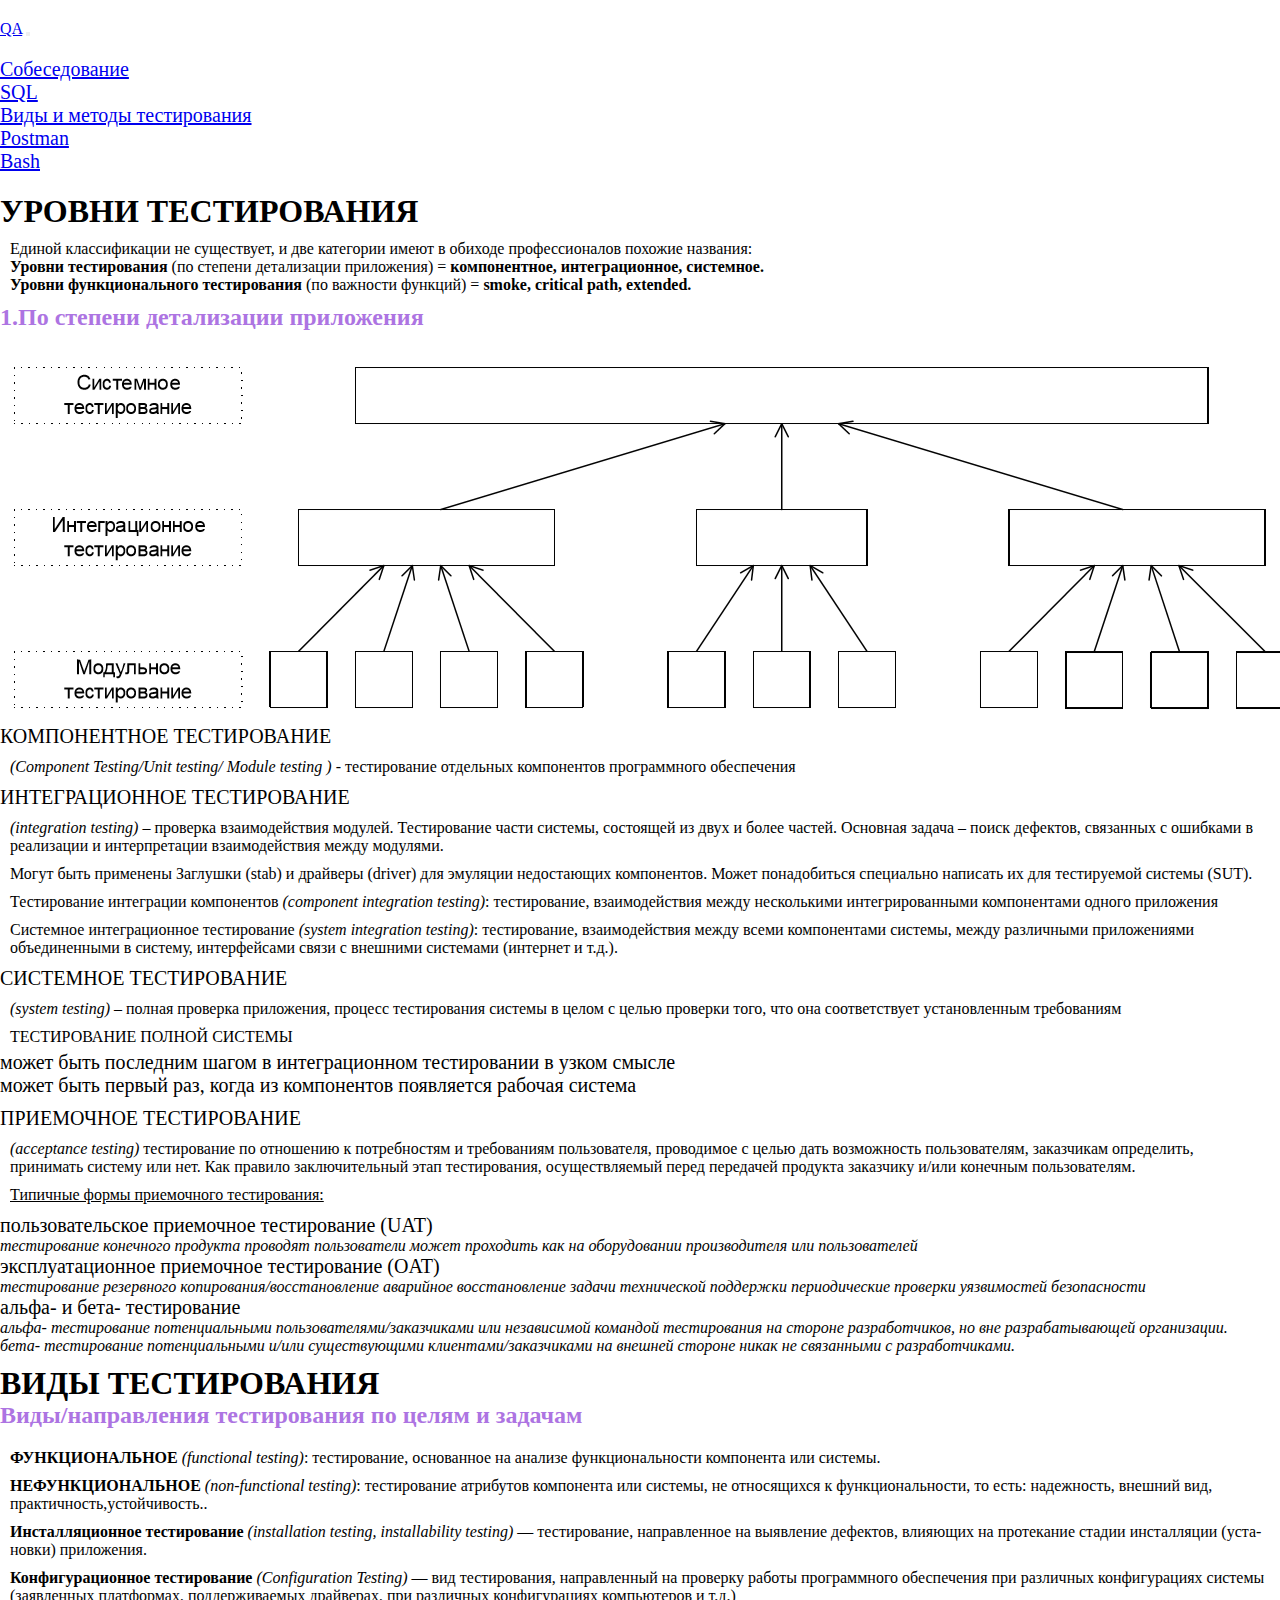
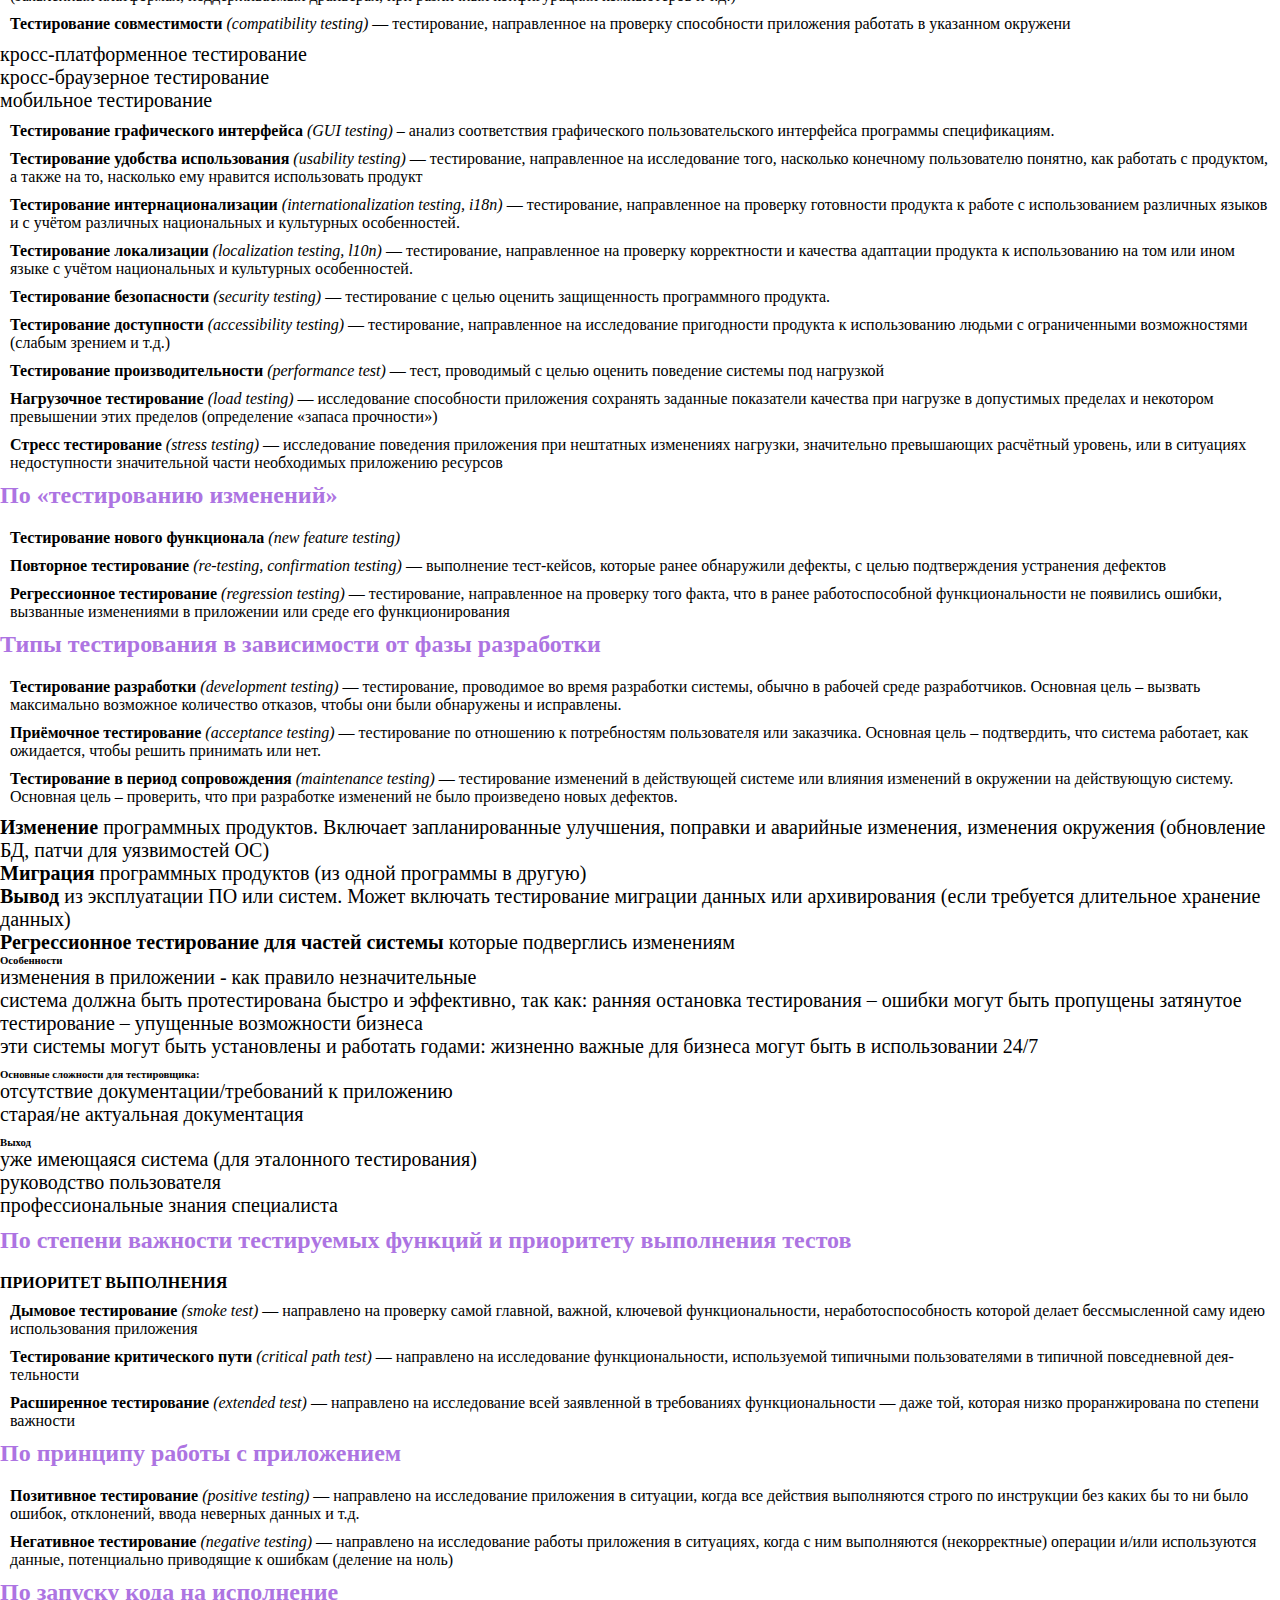
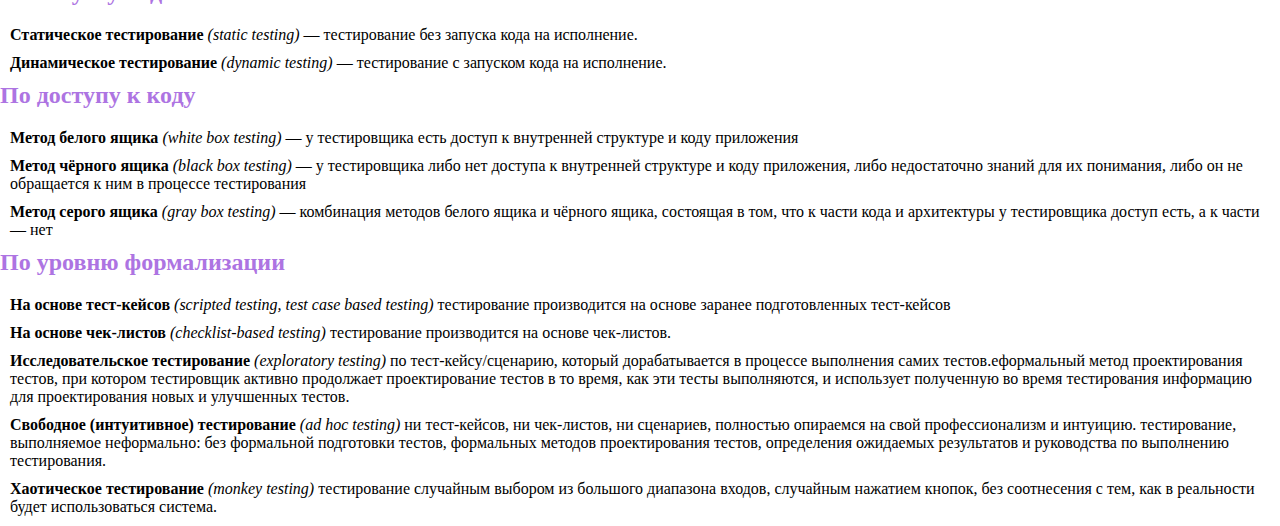
<file: testingtypes.html>
<!DOCTYPE html>
<html lang="en">
  <head>
    <meta charset="UTF-8" />
    <meta name="viewport" content="width=device-width, initial-scale=1.0" />
    <title>Виды и методы тестирования</title>
    <link
      href="https://cdn.jsdelivr.net/npm/bootstrap@5.0.2/dist/css/bootstrap.min.css"
      rel="stylesheet"
      integrity="sha384-EVSTQN3/azprG1Anm3QDgpJLIm9Nao0Yz1ztcQTwFspd3yD65VohhpuuCOmLASjC"
      crossorigin="anonymous"
    />
    <link rel="stylesheet" href="style.css" />
    <link rel="preconnect" href="https://fonts.googleapis.com" />
    <link rel="preconnect" href="https://fonts.gstatic.com" crossorigin />
    <link
      href="https://fonts.googleapis.com/css2?family=Open+Sans:ital,wght@0,300..800;1,300..800&display=swap"
      rel="stylesheet"
    />
  </head>
  <body>
    <nav class="navbar navbar-expand-lg navbar-dark bg-dark">
      <div class="container-fluid">
        <a class="navbar-brand" href="/index.html">QA</a>
        <button
          class="navbar-toggler"
          type="button"
          data-bs-toggle="collapse"
          data-bs-target="#navbarNavDropdown"
          aria-controls="navbarNavDropdown"
          aria-expanded="false"
          aria-label="Toggle navigation"
        >
          <span class="navbar-toggler-icon"></span>
        </button>
        <div class="collapse navbar-collapse" id="navbarNavDropdown">
          <ul class="navbar-nav">
            <li class="nav-item">
              <a class="nav-link" href="/sobesedovanie.html">Собеседование</a>
            </li>
            <li class="nav-item">
              <a class="nav-link" href="#">SQL</a>
            </li>
            <li class="nav-item">
              <a class="nav-link" href="/testingtypes.html"
                >Виды и методы тестирования</a
              >
            </li>
            <li class="nav-item">
              <a class="nav-link" href="#">Postman</a>
            </li>
            <li class="nav-item">
              <a class="nav-link" href="#">Bash</a>
            </li>
          </ul>
        </div>
      </div>
    </nav>
    <div class="container">
      <h1 class="text-center">УРОВНИ ТЕСТИРОВАНИЯ</h1>
      <p>
        Единой классификации не существует, и две категории имеют в обиходе
        профессионалов похожие названия: <br />
        <b>Уровни тестирования</b> (по степени детализации приложения) =
        <b> компонентное, интеграционное, системное.</b> <br />
        <b>Уровни функционального тестирования </b>(по важности функций) =
        <b> smoke, critical path, extended.</b>
      </p>
      <h2 class="text-center head-color">
        1.По степени детализации приложения
      </h2>
      <div>
        <img class="img-fluid" src="/img/integration.png" alt="" />
        <ul>
          <li class="text-primary">КОМПОНЕНТНОЕ ТЕСТИРОВАНИЕ</li>
          <p>
            <i class="text-info"
              >(Component Testing/Unit testing/ Module testing )</i
            >
            - тестирование отдельных компонентов программного обеспечения
          </p>
          <li class="text-primary">ИНТЕГРАЦИОННОЕ ТЕСТИРОВАНИЕ</li>
          <p>
            <i class="text-info">(integration testing) </i>
            – проверка взаимодействия модулей. Тестирование части системы,
            состоящей из двух и более частей. Основная задача – поиск дефектов,
            связанных с ошибками в реализации и интерпретации взаимодействия
            между модулями.
          </p>
          <p>
            Могут быть применены Заглушки (stab) и драйверы (driver) для
            эмуляции недостающих компонентов. Может понадобиться специально
            написать их для тестируемой системы (SUT).
          </p>
          <p>
            Тестирование интеграции компонентов
            <i class="text-info">(component integration testing)</i>:
            тестирование, взаимодействия между несколькими интегрированными
            компонентами одного приложения
          </p>
          <p>
            Системное интеграционное тестирование
            <i class="text-info">(system integration testing)</i>: тестирование,
            взаимодействия между всеми компонентами системы, между различными
            приложениями объединенными в систему, интерфейсами связи с внешними
            системами (интернет и т.д.).
          </p>
          <li class="text-primary">СИСТЕМНОЕ ТЕСТИРОВАНИЕ</li>
          <p class="">
            <i class="text-info"> (system testing) </i>
            – полная проверка приложения, процесс тестирования системы в целом с
            целью проверки того, что она соответствует установленным требованиям
          </p>
          <p class="no-mrg">ТЕСТИРОВАНИЕ ПОЛНОЙ СИСТЕМЫ</p>
          <ul>
            <li>
              может быть последним шагом в интеграционном тестировании в узком
              смысле
            </li>
            <li>
              может быть первый раз, когда из компонентов появляется рабочая
              система
            </li>
          </ul>
          <li class="text-primary">ПРИЕМОЧНОЕ ТЕСТИРОВАНИЕ</li>
          <p>
            <i class="text-info"> (acceptance testing) </i>
            тестирование по отношению к потребностям и требованиям пользователя,
            проводимое с целью дать возможность пользователям, заказчикам
            определить, принимать систему или нет. Как правило заключительный
            этап тестирования, осуществляемый перед передачей продукта заказчику
            и/или конечным пользователям.
          </p>
          <p><u>Типичные формы приемочного тестирования:</u></p>
          <ul>
            <li>пользовательское приемочное тестирование (UAT)</li>
            <i
              >тестирование конечного продукта проводят пользователи может
              проходить как на оборудовании производителя или пользователей
            </i>
            <li>эксплуатационное приемочное тестирование (OAT)</li>
            <i
              >тестирование резервного копирования/восстановление аварийное
              восстановление задачи технической поддержки периодические проверки
              уязвимостей безопасности
            </i>
            <li>альфа- и бета- тестирование</li>
            <i
              >альфа- тестирование потенциальными пользователями/заказчиками или
              независимой командой тестирования на стороне разработчиков, но вне
              разрабатывающей организации.
            </i>
            <br />
            <i
              >бета- тестирование потенциальными и/или существующими
              клиентами/заказчиками на внешней стороне никак не связанными с
              разработчиками.
            </i>
          </ul>
        </ul>
      </div>
      <h1 class="text-center">ВИДЫ ТЕСТИРОВАНИЯ</h1>
      <h2 class="text-center head-color">
        Виды/направления тестирования по целям и задачам
      </h2>
      <div>
        <p>
          <b>ФУНКЦИОНАЛЬНОЕ</b> <i class="text-info">(functional testing)</i>:
          тестирование, основанное на анализе функциональности компонента или
          системы.
        </p>
        <p>
          <b>НЕФУНКЦИОНАЛЬНОЕ</b>
          <i class="text-info">(non-functional testing)</i>: тестирование
          атрибутов компонента или системы, не относящихся к функциональности,
          то есть: надежность, внешний вид, практичность,устойчивость..
        </p>
        <p>
          <b>Инсталляционное тестирование </b
          ><i class="text-info"
            >(installation testing, installability testing)</i
          >
          — тестирование, направленное на выявление дефектов, влияющих на
          протекание стадии инсталляции (уста- новки) приложения.
        </p>
        <p>
          <b>Конфигурационное тестирование </b>
          <i class="text-info">(Configuration Testing)</i> — вид тестирования,
          направленный на проверку работы программного обеспечения при различных
          конфигурациях системы (заявленных платформах, поддерживаемых
          драйверах, при различных конфигурациях компьютеров и т.д.)
        </p>
        <p>
          <b>Тестирование совместимости</b>
          <i class="text-info">(compatibility testing)</i> — тестирование,
          направленное на проверку способности приложения работать в указанном
          окружени
        </p>
        <ul>
          <li>кросс-платформенное тестирование</li>
          <li>кросс-браузерное тестирование</li>
          <li>мобильное тестирование</li>
        </ul>
        <p>
          <b>Тестирование графического интерфейса</b>
          <i class="text-info">(GUI testing)</i> – анализ соответствия
          графического пользовательского интерфейса программы спецификациям.
        </p>
        <p>
          <b>Тестирование удобства использования </b>
          <i class="text-info">(usability testing) </i> — тестирование,
          направленное на исследование того, насколько конечному пользователю
          понятно, как работать с продуктом, а также на то, насколько ему
          нравится использовать продукт
        </p>
        <p>
          <b>Тестирование интернационализации </b>
          <i class="text-info">(internationalization testing, i18n) </i> —
          тестирование, направленное на проверку готовности продукта к работе с
          использованием различных языков и с учётом различных национальных и
          культурных особенностей.
        </p>
        <p>
          <b>Тестирование локализации </b>
          <i class="text-info">(localization testing, l10n)</i> — тестирование,
          направленное на проверку корректности и качества адаптации продукта к
          использованию на том или ином языке с учётом национальных и культурных
          особенностей.
        </p>
        <p>
          <b>Тестирование безопасности </b>
          <i class="text-info">(security testing) </i> — тестирование с целью
          оценить защищенность программного продукта.
        </p>
        <p>
          <b>Тестирование доступности </b>
          <i class="text-info">(accessibility testing) </i> — тестирование,
          направленное на исследование пригодности продукта к использованию
          людьми с ограниченными возможностями (слабым зрением и т.д.)
        </p>
        <p>
          <b>Тестирование производительности </b>
          <i class="text-info">(performance test) </i> — тест, проводимый с
          целью оценить поведение системы под нагрузкой
        </p>
        <p>
          <b>Нагрузочное тестирование </b>
          <i class="text-info">(load testing) </i> — исследование способности
          приложения сохранять заданные показатели качества при нагрузке в
          допустимых пределах и некотором превышении этих пределов (определение
          «запаса прочности»)
        </p>
        <p>
          <b>Стресс тестирование </b>
          <i class="text-info">(stress testing) </i> — исследование поведения
          приложения при нештатных изменениях нагрузки, значительно превышающих
          расчётный уровень, или в ситуациях недоступности значительной части
          необходимых приложению ресурсов
        </p>
      </div>
      <h2 class="text-center head-color">По «тестированию изменений»</h2>
      <div>
        <p>
          <b>Тестирование нового функционала </b>
          <i class="text-info">(new feature testing) </i>
        </p>
        <p>
          <b>Повторное тестирование </b>
          <i class="text-info">(re-testing, confirmation testing) </i> —
          выполнение тест-кейсов, которые ранее обнаружили дефекты, с целью
          подтверждения устранения дефектов
        </p>
        <p>
          <b>Регрессионное тестирование </b>
          <i class="text-info">(regression testing) </i> — тестирование,
          направленное на проверку того факта, что в ранее работоспособной
          функциональности не появились ошибки, вызванные изменениями в
          приложении или среде его функционирования
        </p>
      </div>
      <h2 class="text-center head-color">
        Типы тестирования в зависимости от фазы разработки
      </h2>
      <div>
        <p>
          <b>Тестирование разработки </b>
          <i class="text-info">(development testing) </i> — тестирование,
          проводимое во время разработки системы, обычно в рабочей среде
          разработчиков. Основная цель – вызвать максимально возможное
          количество отказов, чтобы они были обнаружены и исправлены.
        </p>
        <p>
          <b>Приёмочное тестирование </b>
          <i class="text-info">(acceptance testing) </i> — тестирование по
          отношению к потребностям пользователя или заказчика. Основная цель –
          подтвердить, что система работает, как ожидается, чтобы решить
          принимать или нет.
        </p>
        <p>
          <b>Тестирование в период сопровождения </b>
          <i class="text-info">(maintenance testing) </i> — тестирование
          изменений в действующей системе или влияния изменений в окружении на
          действующую систему. Основная цель – проверить, что при разработке
          изменений не было произведено новых дефектов.
        </p>
        <ul>
          <li>
            <b class="text-info">Изменение</b> программных продуктов. Включает
            запланированные улучшения, поправки и аварийные изменения, изменения
            окружения (обновление БД, патчи для уязвимостей ОС)
          </li>
          <li>
            <b class="text-info">Миграция</b> программных продуктов (из одной
            программы в другую)
          </li>
          <li>
            <b class="text-info">Вывод</b> из эксплуатации ПО или систем. Может
            включать тестирование миграции данных или архивирования (если
            требуется длительное хранение данных)
          </li>
          <li>
            <b class="text-info"
              >Регрессионное тестирование для частей системы</b
            >
            которые подверглись изменениям
          </li>
          <h6>Особенности</h6>
          <ul>
            <li>изменения в приложении - как правило незначительные</li>
            <li>
              система должна быть протестирована быстро и эффективно, так как:
              ранняя остановка тестирования – ошибки могут быть пропущены
              затянутое тестирование – упущенные возможности бизнеса
            </li>
            <li>
              эти системы могут быть установлены и работать годами: жизненно
              важные для бизнеса могут быть в использовании 24/7
            </li>
          </ul>
          <h6>Основные сложности для тестировщика:</h6>
          <ul>
            <li>отсутствие документации/требований к приложению</li>
            <li>старая/не актуальная документация</li>
          </ul>
          <h6>Выход</h6>
          <ul>
            <li>уже имеющаяся система (для эталонного тестирования)</li>
            <li>руководство пользователя</li>
            <li>профессиональные знания специалиста</li>
          </ul>
        </ul>
      </div>
      <h2 class="text-center head-color">
        По степени важности тестируемых функций и приоритету выполнения тестов
      </h2>
      <div>
        <h4>ПРИОРИТЕТ ВЫПОЛНЕНИЯ</h4>
        <p>
          <b>Дымовое тестирование </b>
          <i class="text-info">(smoke test) </i> — направлено на проверку самой
          главной, важной, ключевой функциональности, неработоспособность
          которой делает бессмысленной саму идею использования приложения
        </p>
        <p>
          <b>Тестирование критического пути </b>
          <i class="text-info">(critical path test) </i> — направлено на
          исследование функциональности, используемой типичными пользователями в
          типичной повседневной дея- тельности
        </p>
        <p>
          <b>Расширенное тестирование </b>
          <i class="text-info">(extended test) </i> — направлено на исследование
          всей заявленной в требованиях функциональности — даже той, которая
          низко проранжирована по степени важности
        </p>
      </div>
      <h2 class="text-center head-color">По принципу работы с приложением</h2>
      <div>
        <p>
          <b>Позитивное тестирование </b>
          <i class="text-info">(positive testing) </i> — направлено на
          исследование приложения в ситуации, когда все действия выполняются
          строго по инструкции без каких бы то ни было ошибок, отклонений, ввода
          неверных данных и т.д.
        </p>
        <p>
          <b>Негативное тестирование </b>
          <i class="text-info">(negative testing) </i> — направлено на
          исследование работы приложения в ситуациях, когда с ним выполняются
          (некорректные) операции и/или используются данные, потенциально
          приводящие к ошибкам (деление на ноль)
        </p>
      </div>
      <h2 class="text-center head-color">По запуску кода на исполнение</h2>
      <div>
        <p>
          <b>Статическое тестирование </b>
          <i class="text-info">(static testing) </i> — тестирование без запуска
          кода на исполнение.
        </p>
        <p>
          <b>Динамическое тестирование </b>
          <i class="text-info">(dynamic testing) </i> — тестирование с запуском
          кода на исполнение.
        </p>
      </div>
      <h2 class="text-center head-color">По доступу к коду</h2>
      <div>
        <p>
          <b>Метод белого ящика </b>
          <i class="text-info">(white box testing) </i> — у тестировщика есть
          доступ к внутренней структуре и коду приложения
        </p>
        <p>
          <b>Метод чёрного ящика </b>
          <i class="text-info">(black box testing) </i> — у тестировщика либо
          нет доступа к внутренней структуре и коду приложения, либо
          недостаточно знаний для их понимания, либо он не обращается к ним в
          процессе тестирования
        </p>
        <p>
          <b>Метод серого ящика </b>
          <i class="text-info">(gray box testing) </i> — комбинация методов
          белого ящика и чёрного ящика, состоящая в том, что к части кода и
          архитектуры у тестировщика доступ есть, а к части — нет
        </p>
      </div>
      <h2 class="text-center head-color">По уровню формализации</h2>
      <div>
        <p>
          <b>На основе тест-кейсов </b>
          <i class="text-info">(scripted testing, test case based testing) </i>
          тестирование производится на основе заранее подготовленных тест-кейсов
        </p>
        <p>
          <b>На основе чек-листов </b>
          <i class="text-info">(checklist-based testing) </i>
          тестирование производится на основе чек-листов.
        </p>
        <p>
          <b>Исследовательское тестирование </b>
          <i class="text-info">(exploratory testing) </i>
          по тест-кейсу/сценарию, который дорабатывается в процессе выполнения
          самих тестов.еформальный метод проектирования тестов, при котором
          тестировщик активно продолжает проектирование тестов в то время, как
          эти тесты выполняются, и использует полученную во время тестирования
          информацию для проектирования новых и улучшенных тестов.
        </p>
        <p>
          <b>Свободное (интуитивное) тестирование </b>
          <i class="text-info">(ad hoc testing) </i>
          ни тест-кейсов, ни чек-листов, ни сценариев, полностью опираемся на
          свой профессионализм и интуицию. тестирование, выполняемое
          неформально: без формальной подготовки тестов, формальных методов
          проектирования тестов, определения ожидаемых результатов и руководства
          по выполнению тестирования.
        </p>
        <p>
          <b>Хаотическое тестирование </b>
          <i class="text-info">(monkey testing) </i>
          тестирование случайным выбором из большого диапазона входов, случайным
          нажатием кнопок, без соотнесения с тем, как в реальности будет
          использоваться система.
        </p>
      </div>
    </div>
    <script
      src="https://cdn.jsdelivr.net/npm/bootstrap@5.0.2/dist/js/bootstrap.bundle.min.js"
      integrity="sha384-MrcW6ZMFYlzcLA8Nl+NtUVF0sA7MsXsP1UyJoMp4YLEuNSfAP+JcXn/tWtIaxVXM"
      crossorigin="anonymous"
    ></script>
  </body>
</html>
</file>
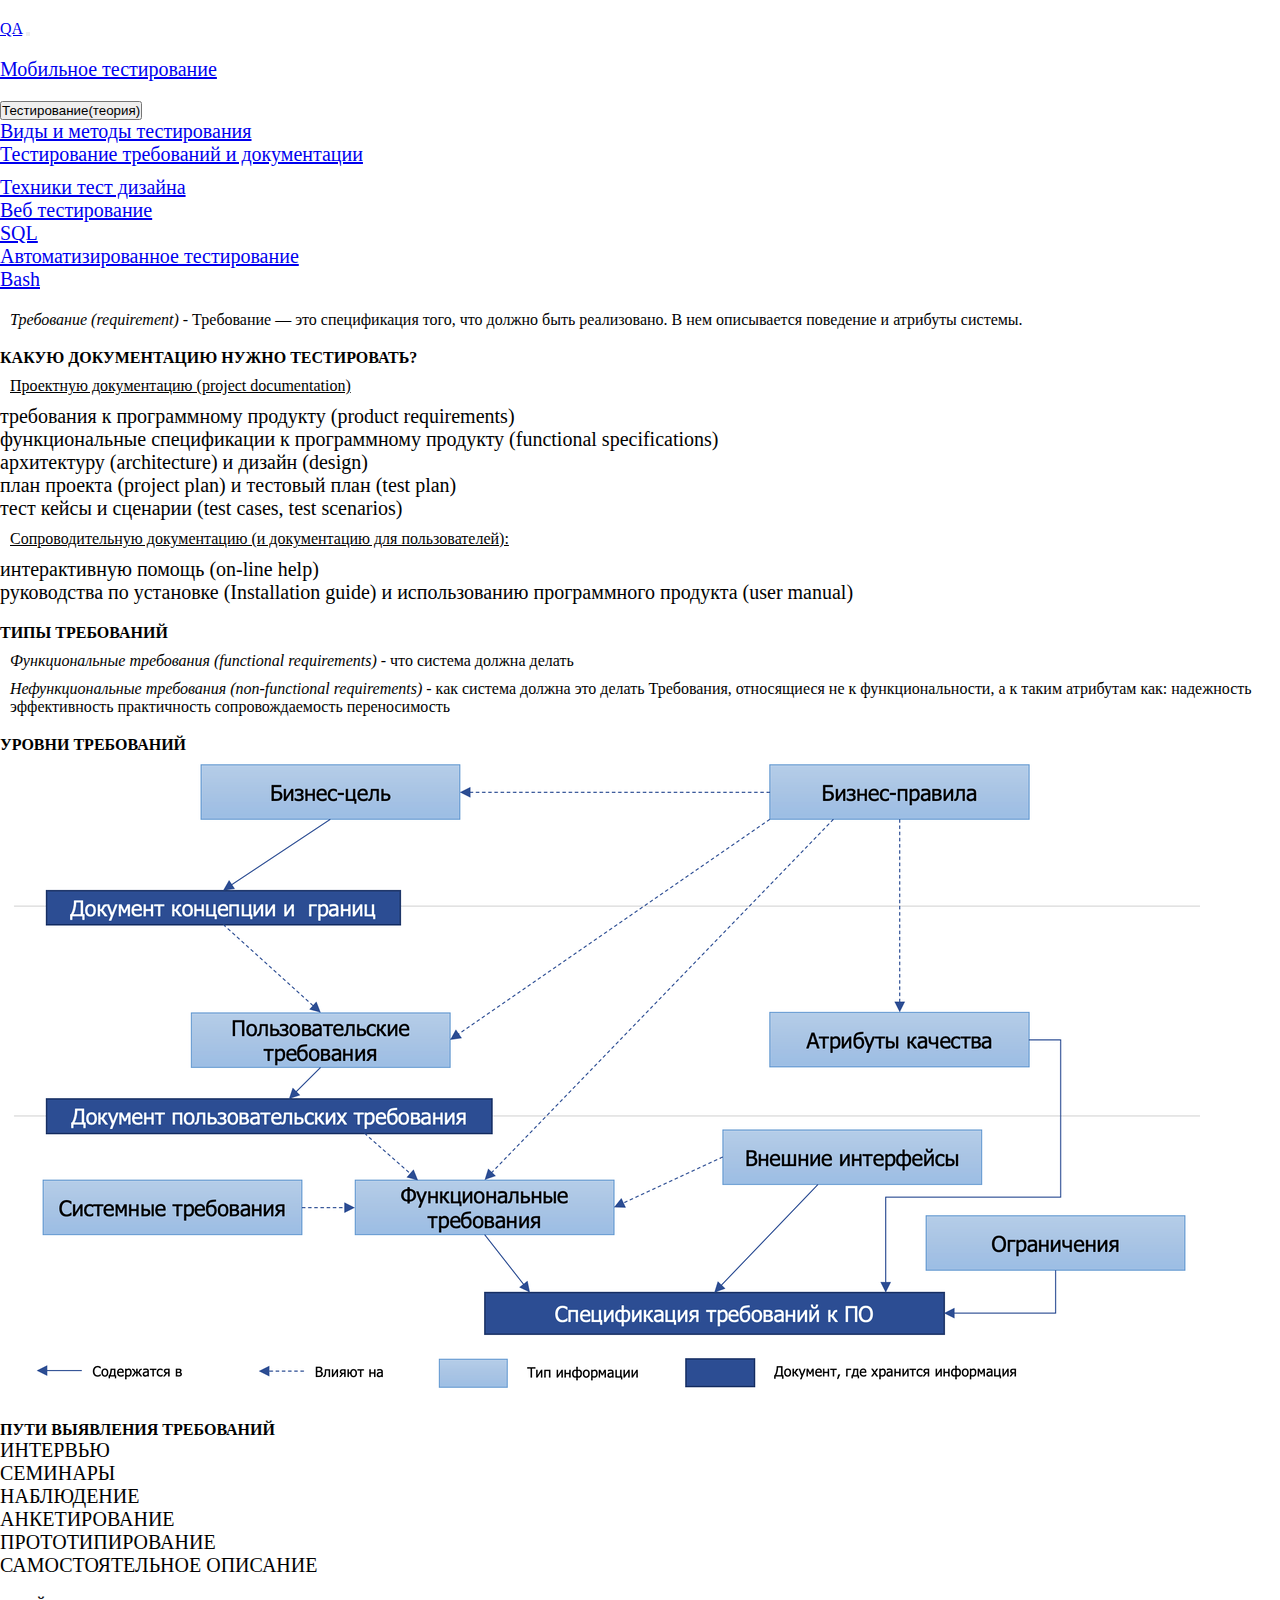
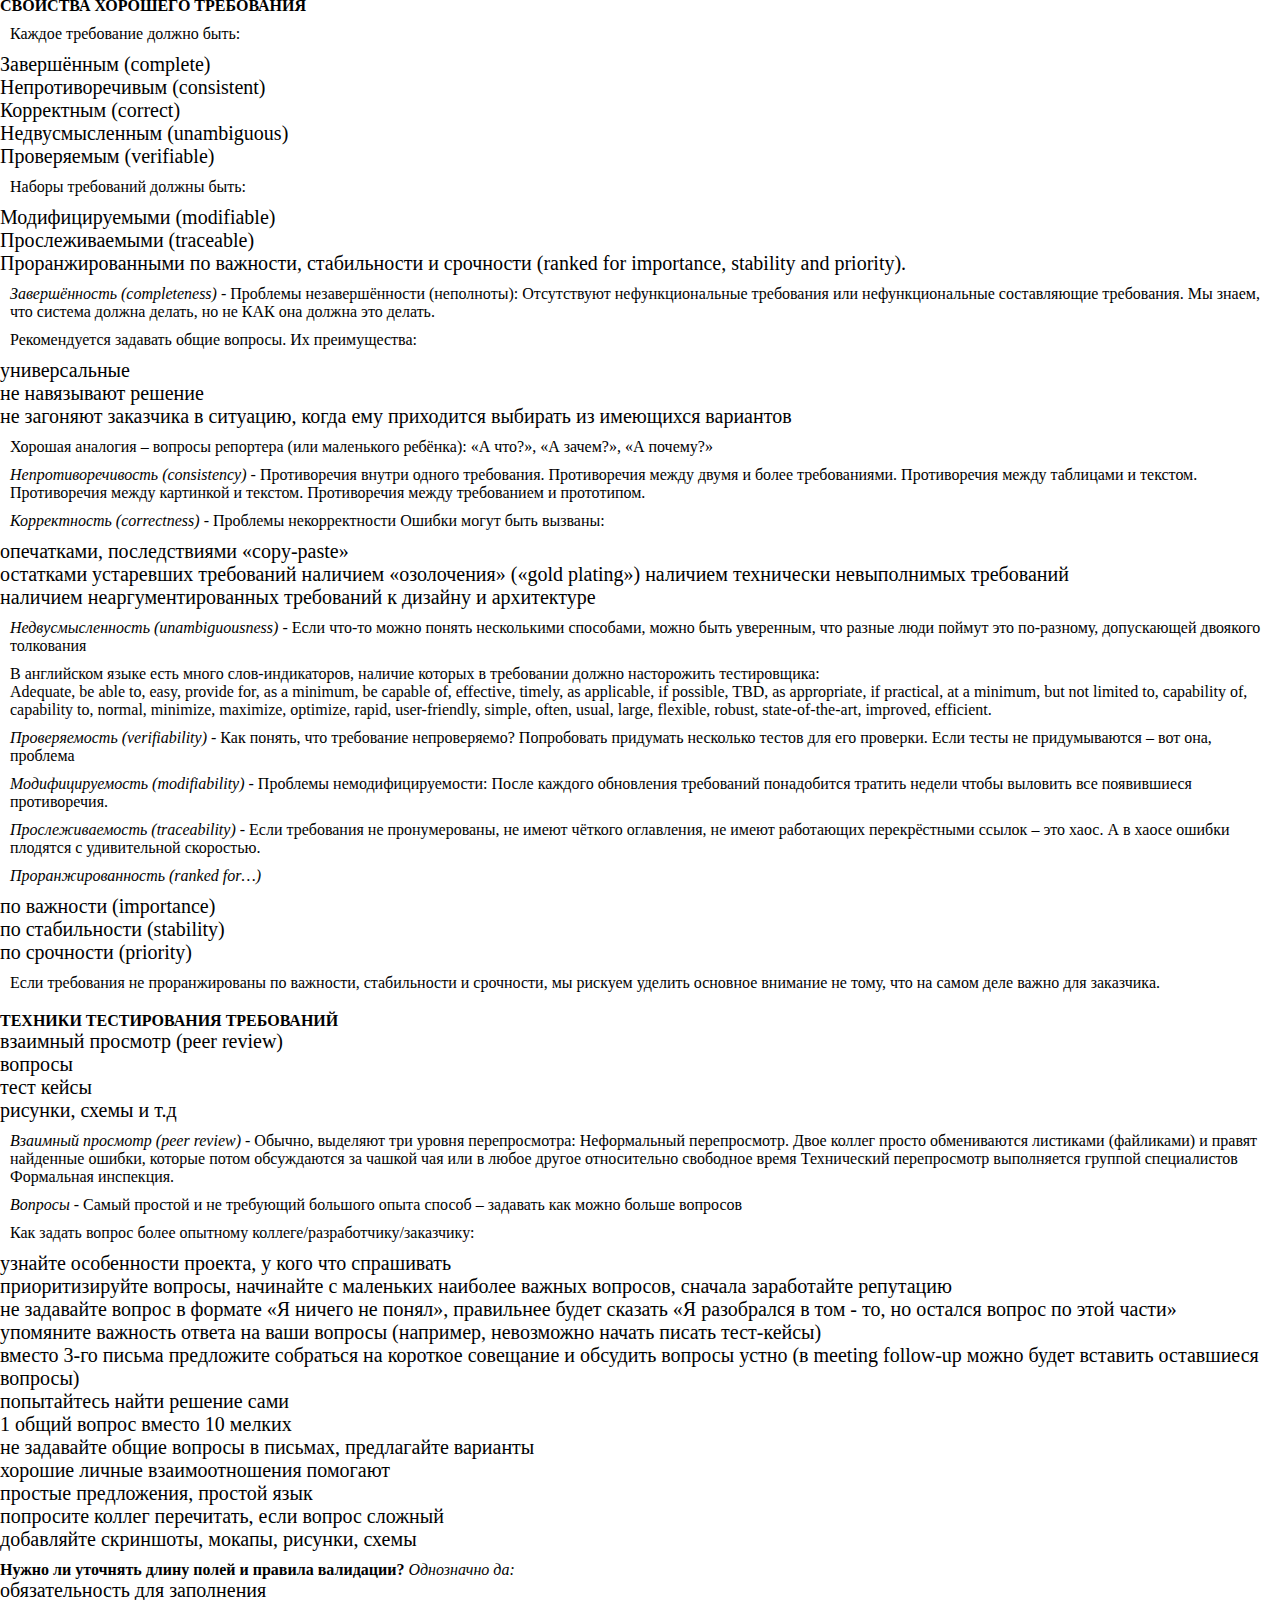
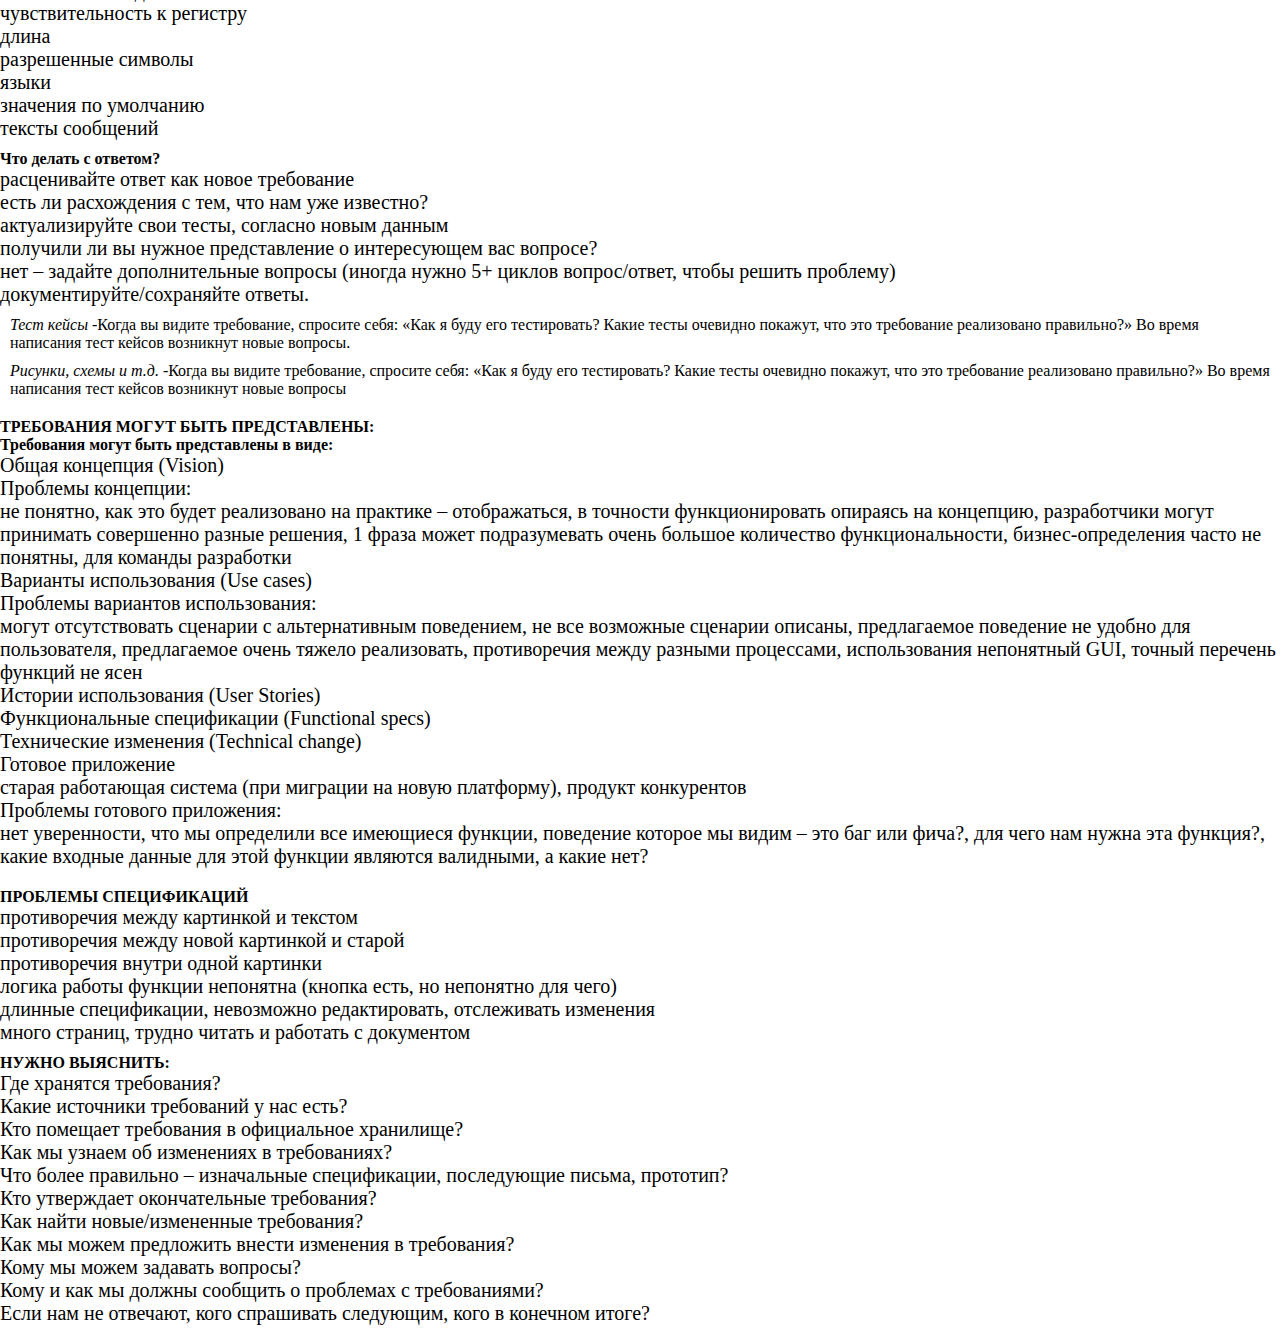
<file: pages/documentation.html>
<!DOCTYPE html>
<html lang="en">
  <head>
    <meta charset="UTF-8" />
    <meta name="viewport" content="width=device-width, initial-scale=1.0" />
    <title>Тестирование требований и документации</title>
    <link
      href="https://cdn.jsdelivr.net/npm/bootstrap@5.0.2/dist/css/bootstrap.min.css"
      rel="stylesheet"
      integrity="sha384-EVSTQN3/azprG1Anm3QDgpJLIm9Nao0Yz1ztcQTwFspd3yD65VohhpuuCOmLASjC"
      crossorigin="anonymous"
    />
    <link rel="stylesheet" href="../style.css" />
    <link rel="preconnect" href="https://fonts.googleapis.com" />
    <link rel="preconnect" href="https://fonts.gstatic.com" crossorigin />
    <link
      href="https://fonts.googleapis.com/css2?family=Open+Sans:ital,wght@0,300..800;1,300..800&display=swap"
      rel="stylesheet"
    />
  </head>
  <body>
    <nav class="navbar navbar-expand-lg navbar-dark bg-dark">
      <div class="container-fluid">
        <a class="navbar-brand" href="../index.html">QA</a>
        <button
          class="navbar-toggler"
          type="button"
          data-bs-toggle="collapse"
          data-bs-target="#navbarNavDropdown"
          aria-controls="navbarNavDropdown"
          aria-expanded="false"
          aria-label="Toggle navigation"
        >
          <span class="navbar-toggler-icon"></span>
        </button>
        <div class="collapse navbar-collapse" id="navbarNavDropdown">
          <ul class="navbar-nav">
            <li class="nav-item">
              <a class="nav-link" href="../pages/sobesedovanie.html"
                >Мобильное тестирование</a
              >
            </li>
            <div class="dropdown mt-1">
              <button
                class="btn btn-secondary dropdown-toggle"
                type="button"
                id="dropdownMenuButton1"
                data-bs-toggle="dropdown"
                aria-expanded="false"
              >
                Тестирование(теория)
              </button>
              <ul
                class="dropdown-menu dropdown-menu-dark"
                aria-labelledby="dropdownMenuButton1"
              >
                <li>
                  <a class="dropdown-item" href="../pages/testingtypes.html"
                    >Виды и методы тестирования</a
                  >
                </li>
                <li>
                  <a class="dropdown-item" href="../pages/documentation.html"
                    >Тестирование требований и документации</a
                  >
                </li>
              </ul>
            </div>
            <li class="nav-item">
              <a class="nav-link" href="../pages/testdisain.html"
                >Техники тест дизайна</a
              >
            </li>
            <li class="nav-item">
              <a class="nav-link" href="../pages/web.html">Веб тестирование</a>
            </li>
            <li class="nav-item">
              <a class="nav-link" href="../pages/sql.html">SQL</a>
            </li>
            <li class="nav-item">
              <a class="nav-link" href="../pages/automatedtesting.html"
                >Автоматизированное тестирование</a
              >
            </li>
            <li class="nav-item">
              <a class="nav-link" href="#">Bash</a>
            </li>
          </ul>
        </div>
      </div>
    </nav>
    <div class="container">
      <div>
        <p>
          <i class="text-info">Требование (requirement)</i> - Требование — это
          спецификация того, что должно быть реализовано. В нем описывается
          поведение и атрибуты системы.
        </p>
      </div>
      <div>
        <h4 class="text-center">КАКУЮ ДОКУМЕНТАЦИЮ НУЖНО ТЕСТИРОВАТЬ?</h4>
        <p class="text-info">
          <ins>Проектную документацию (project documentation)</ins>
        </p>
        <ul>
          <li>требования к программному продукту (product requirements)</li>
          <li>
            функциональные спецификации к программному продукту (functional
            specifications)
          </li>
          <li>архитектуру (architecture) и дизайн (design)</li>
          <li>план проекта (project plan) и тестовый план (test plan)</li>
          <li>тест кейсы и сценарии (test cases, test scenarios)</li>
        </ul>
        <p class="text-info">
          <ins
            >Сопроводительную документацию (и документацию для пользователей):
          </ins>
        </p>
        <ul>
          <li>интерактивную помощь (on-line help)</li>
          <li>
            руководства по установке (Installation guide) и использованию
            программного продукта (user manual)
          </li>
        </ul>
      </div>
      <div>
        <h4 class="text-center">ТИПЫ ТРЕБОВАНИЙ</h4>
        <p>
          <i class="text-info"
            >Функциональные требования (functional requirements)</i
          >
          - что система должна делать
        </p>
        <p>
          <i class="text-info"
            >Нефункциональные требования (non-functional requirements)</i
          >
          - как система должна это делать Требования, относящиеся не к
          функциональности, а к таким атрибутам как: надежность эффективность
          практичность сопровождаемость переносимость
        </p>
      </div>
      <div class="text-center">
        <h4 class="text-center">УРОВНИ ТРЕБОВАНИЙ</h4>
        <img class="img-fluid" src="../img/scale_1200.png" alt="" />
      </div>
      <div>
        <h4 class="text-center">ПУТИ ВЫЯВЛЕНИЯ ТРЕБОВАНИЙ</h4>
        <ul class="list-group" class="list-group-item">
          <li class="list-group-item">ИНТЕРВЬЮ</li>
          <li class="list-group-item">СЕМИНАРЫ</li>
          <li class="list-group-item">НАБЛЮДЕНИЕ</li>
          <li class="list-group-item">АНКЕТИРОВАНИЕ</li>
          <li class="list-group-item">ПРОТОТИПИРОВАНИЕ</li>
          <li class="list-group-item">САМОСТОЯТЕЛЬНОЕ ОПИСАНИЕ</li>
        </ul>
      </div>
      <div>
        <h4 class="text-center">СВОЙСТВА ХОРОШЕГО ТРЕБОВАНИЯ</h4>
        <p>Каждое требование должно быть:</p>
        <ul class="list-group" class="list-group-item">
          <li class="list-group-item">Завершённым (complete)</li>
          <li class="list-group-item">Непротиворечивым (consistent)</li>
          <li class="list-group-item">Корректным (correct)</li>
          <li class="list-group-item">Недвусмысленным (unambiguous)</li>
          <li class="list-group-item">Проверяемым (verifiable)</li>
        </ul>
        <p>Наборы требований должны быть:</p>
        <ul class="list-group" class="list-group-item">
          <li class="list-group-item">Модифицируемыми (modifiable)</li>
          <li class="list-group-item">Прослеживаемыми (traceable)</li>
          <li class="list-group-item">
            Проранжированными по важности, стабильности и срочности (ranked for
            importance, stability and priority).
          </li>
        </ul>
        <p>
          <i class="text-info">Завершённость (completeness) </i>
          - Проблемы незавершённости (неполноты): Отсутствуют нефункциональные
          требования или нефункциональные составляющие требования. Мы знаем, что
          система должна делать, но не КАК она должна это делать.
        </p>
        <p>Рекомендуется задавать общие вопросы. Их преимущества:</p>
        <ul>
          <li>универсальные</li>
          <li>не навязывают решение</li>
          <li>
            не загоняют заказчика в ситуацию, когда ему приходится выбирать из
            имеющихся вариантов
          </li>
        </ul>
        <p>
          Хорошая аналогия – вопросы репортера (или маленького ребёнка): «А
          что?», «А зачем?», «А почему?»
        </p>
        <p>
          <i class="text-info">Непротиворечивость (consistency) </i>
          - Противоречия внутри одного требования. Противоречия между двумя и
          более требованиями. Противоречия между таблицами и текстом.
          Противоречия между картинкой и текстом. Противоречия между требованием
          и прототипом.
        </p>
        <p>
          <i class="text-info">Корректность (correctness) </i>
          - Проблемы некорректности Ошибки могут быть вызваны:
        </p>
        <ul>
          <li>опечатками, последствиями «copy-paste»</li>
          <li>
            остатками устаревших требований наличием «озолочения» («gold
            plating») наличием технически невыполнимых требований
          </li>
          <li>
            наличием неаргументированных требований к дизайну и архитектуре
          </li>
        </ul>
        <p>
          <i class="text-info">Недвусмысленность (unambiguousness) </i>
          - Если что-то можно понять несколькими способами, можно быть
          уверенным, что разные люди поймут это по-разному, допускающей двоякого
          толкования
        </p>
        <p>
          В английском языке есть много слов-индикаторов, наличие которых в
          требовании должно насторожить тестировщика: <br />
          Adequate, be able to, easy, provide for, as a minimum, be capable of,
          effective, timely, as applicable, if possible, TBD, as appropriate, if
          practical, at a minimum, but not limited to, capability of, capability
          to, normal, minimize, maximize, optimize, rapid, user-friendly,
          simple, often, usual, large, flexible, robust, state-of-the-art,
          improved, efficient.
        </p>
        <p>
          <i class="text-info">Проверяемость (verifiability) </i>
          - Как понять, что требование непроверяемо? Попробовать придумать
          несколько тестов для его проверки. Если тесты не придумываются – вот
          она, проблема
        </p>
        <p>
          <i class="text-info">Модифицируемость (modifiability) </i>
          - Проблемы немодифицируемости: После каждого обновления требований
          понадобится тратить недели чтобы выловить все появившиеся
          противоречия.
        </p>
        <p>
          <i class="text-info">Прослеживаемость (traceability) </i>
          - Если требования не пронумерованы, не имеют чёткого оглавления, не
          имеют работающих перекрёстными ссылок – это хаос. А в хаосе ошибки
          плодятся с удивительной скоростью.
        </p>
        <p>
          <i class="text-info">Проранжированность (ranked for…) </i>
        </p>
        <ul>
          <li>по важности (importance)</li>
          <li>по стабильности (stability)</li>
          <li>по срочности (priority)</li>
        </ul>
        <p>
          Если требования не проранжированы по важности, стабильности и
          срочности, мы рискуем уделить основное внимание не тому, что на самом
          деле важно для заказчика.
        </p>
      </div>
      <div>
        <h4 class="text-center">ТЕХНИКИ ТЕСТИРОВАНИЯ ТРЕБОВАНИЙ</h4>
        <ul class="list-group" class="list-group-item">
          <li class="list-group-item">взаимный просмотр (peer review)</li>
          <li class="list-group-item">вопросы</li>
          <li class="list-group-item">тест кейсы</li>
          <li class="list-group-item">рисунки, схемы и т.д</li>
        </ul>
        <p>
          <i class="text-info">Взаимный просмотр (peer review) </i>
          - Обычно, выделяют три уровня перепросмотра: Неформальный
          перепросмотр. Двое коллег просто обмениваются листиками (файликами) и
          правят найденные ошибки, которые потом обсуждаются за чашкой чая или в
          любое другое относительно свободное время Технический перепросмотр
          выполняется группой специалистов Формальная инспекция.
        </p>
        <p>
          <i class="text-info">Вопросы </i>
          - Самый простой и не требующий большого опыта способ – задавать как
          можно больше вопросов
        </p>
        <p>Как задать вопрос более опытному коллеге/разработчику/заказчику:</p>
        <ul class="list-group" class="list-group-item">
          <li class="list-group-item">
            узнайте особенности проекта, у кого что спрашивать
          </li>
          <li class="list-group-item">
            приоритизируйте вопросы, начинайте с маленьких наиболее важных
            вопросов, сначала заработайте репутацию
          </li>
          <li class="list-group-item">
            не задавайте вопрос в формате «Я ничего не понял», правильнее будет
            сказать «Я разобрался в том - то, но остался вопрос по этой части»
          </li>
          <li class="list-group-item">
            упомяните важность ответа на ваши вопросы (например, невозможно
            начать писать тест-кейсы)
          </li>
          <li class="list-group-item">
            вместо 3-го письма предложите собраться на короткое совещание и
            обсудить вопросы устно (в meeting follow-up можно будет вставить
            оставшиеся вопросы)
          </li>
          <li class="list-group-item">попытайтесь найти решение сами</li>
          <li class="list-group-item">1 общий вопрос вместо 10 мелких</li>
          <li class="list-group-item">
            не задавайте общие вопросы в письмах, предлагайте варианты
          </li>
          <li class="list-group-item">
            хорошие личные взаимоотношения помогают
          </li>
          <li class="list-group-item">простые предложения, простой язык</li>
          <li class="list-group-item">
            попросите коллег перечитать, если вопрос сложный
          </li>
          <li class="list-group-item">
            добавляйте скриншоты, мокапы, рисунки, схемы
          </li>
        </ul>
        <b>Нужно ли уточнять длину полей и правила валидации? </b>
        <i>Однозначно да: </i>
        <ul>
          <li>обязательность для заполнения</li>
          <li>чувствительность к регистру</li>
          <li>длина</li>
          <li>разрешенные символы</li>
          <li>языки</li>
          <li>значения по умолчанию</li>
          <li>тексты сообщений</li>
        </ul>
        <b>Что делать с ответом? </b>
        <ul>
          <li>расценивайте ответ как новое требование</li>
          <li>есть ли расхождения с тем, что нам уже известно?</li>
          <li>актуализируйте свои тесты, согласно новым данным</li>
          <li>
            получили ли вы нужное представление о интересующем вас вопросе?
          </li>
          <li>
            нет – задайте дополнительные вопросы (иногда нужно 5+ циклов
            вопрос/ответ, чтобы решить проблему)
          </li>
          <li>документируйте/сохраняйте ответы.</li>
        </ul>
        <p>
          <i class="text-info">Тест кейсы </i>
          -Когда вы видите требование, спросите себя: «Как я буду его
          тестировать? Какие тесты очевидно покажут, что это требование
          реализовано правильно?» Во время написания тест кейсов возникнут новые
          вопросы.
        </p>
        <p>
          <i class="text-info">Рисунки, схемы и т.д. </i>
          -Когда вы видите требование, спросите себя: «Как я буду его
          тестировать? Какие тесты очевидно покажут, что это требование
          реализовано правильно?» Во время написания тест кейсов возникнут новые
          вопросы
        </p>
      </div>
      <div>
        <h4 class="text-center">ТРЕБОВАНИЯ МОГУТ БЫТЬ ПРЕДСТАВЛЕНЫ:</h4>
        <b>Требования могут быть представлены в виде: </b>
        <ul>
          <li>
            Общая концепция (Vision) <br />
            Проблемы концепции: <br />
            не понятно, как это будет реализовано на практике – отображаться, в
            точности функционировать опираясь на концепцию, разработчики могут
            принимать совершенно разные решения, 1 фраза может подразумевать
            очень большое количество функциональности, бизнес-определения часто
            не понятны, для команды разработки
          </li>
          <li>
            Варианты использования (Use cases) <br />
            Проблемы вариантов использования: <br />
            могут отсутствовать сценарии с альтернативным поведением, не все
            возможные сценарии описаны, предлагаемое поведение не удобно для
            пользователя, предлагаемое очень тяжело реализовать, противоречия
            между разными процессами, использования непонятный GUI, точный
            перечень функций не ясен
          </li>
          <li>Истории использования (User Stories)</li>
          <li>Функциональные спецификации (Functional specs)</li>
          <li>Технические изменения (Technical change)</li>
          <li>
            Готовое приложение <br />
            старая работающая система (при миграции на новую платформу), продукт
            конкурентов <br />
            Проблемы готового приложения: <br />
            нет уверенности, что мы определили все имеющиеся функции, поведение
            которое мы видим – это баг или фича?, для чего нам нужна эта
            функция?, какие входные данные для этой функции являются валидными,
            а какие нет?
          </li>
        </ul>
      </div>
      <div>
        <h4 class="text-center">ПРОБЛЕМЫ СПЕЦИФИКАЦИЙ</h4>
        <ul>
          <li>противоречия между картинкой и текстом</li>
          <li>противоречия между новой картинкой и старой</li>
          <li>противоречия внутри одной картинки</li>
          <li>
            логика работы функции непонятна (кнопка есть, но непонятно для чего)
          </li>
          <li>
            длинные спецификации, невозможно редактировать, отслеживать
            изменения
          </li>
          <li>много страниц, трудно читать и работать с документом</li>
        </ul>
      </div>
      <h4 class="text-center">НУЖНО ВЫЯСНИТЬ:</h4>
      <ul class="list-group" class="list-group-item">
        <li class="list-group-item">Где хранятся требования?</li>
        <li class="list-group-item">Какие источники требований у нас есть?</li>
        <li class="list-group-item">
          Кто помещает требования в официальное хранилище?
        </li>
        <li class="list-group-item">
          Как мы узнаем об изменениях в требованиях?
        </li>
        <li class="list-group-item">
          Что более правильно – изначальные спецификации, последующие письма,
          прототип?
        </li>
        <li class="list-group-item">
          Кто утверждает окончательные требования?
        </li>
        <li class="list-group-item">Как найти новые/измененные требования?</li>
        <li class="list-group-item">
          Как мы можем предложить внести изменения в требования?
        </li>
        <li class="list-group-item">Кому мы можем задавать вопросы?</li>
        <li class="list-group-item">
          Кому и как мы должны сообщить о проблемах с требованиями?
        </li>
        <li class="list-group-item">
          Если нам не отвечают, кого спрашивать следующим, кого в конечном
          итоге?
        </li>
      </ul>
    </div>
    <script
      src="https://cdn.jsdelivr.net/npm/bootstrap@5.0.2/dist/js/bootstrap.bundle.min.js"
      integrity="sha384-MrcW6ZMFYlzcLA8Nl+NtUVF0sA7MsXsP1UyJoMp4YLEuNSfAP+JcXn/tWtIaxVXM"
      crossorigin="anonymous"
    ></script>
  </body>
</html>
</file>
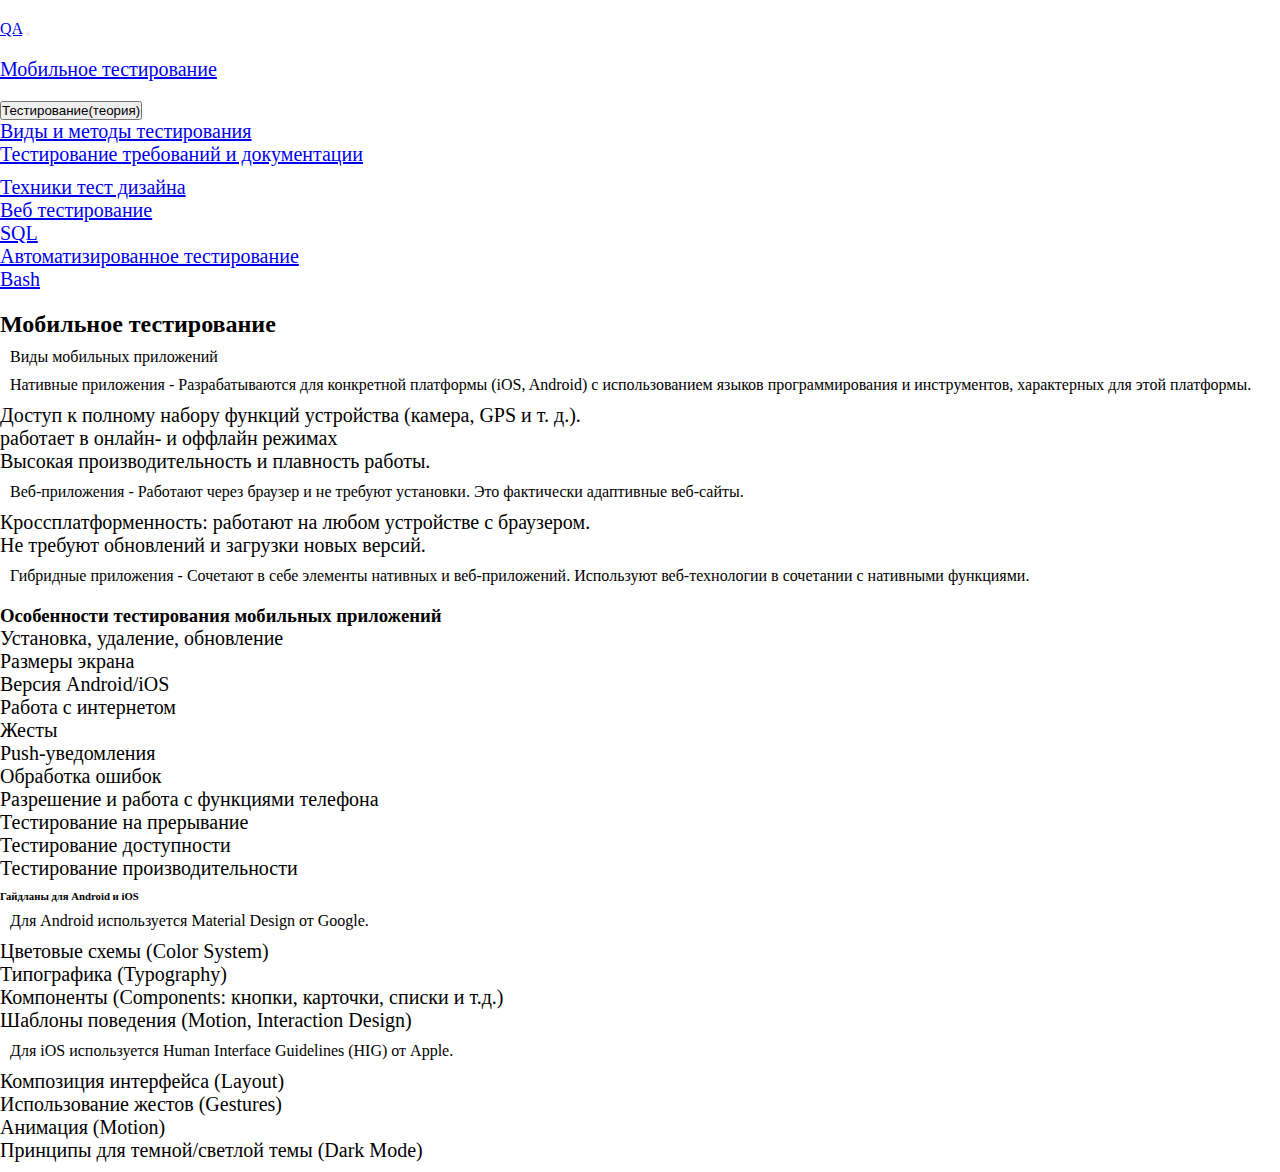
<file: pages/sobesedovanie.html>
<!DOCTYPE html>
<html lang="en">
  <head>
    <meta charset="UTF-8" />
    <meta name="viewport" content="width=device-width, initial-scale=1.0" />
    <title>Document</title>
  </head>
  <link
    href="https://cdn.jsdelivr.net/npm/bootstrap@5.0.2/dist/css/bootstrap.min.css"
    rel="stylesheet"
    integrity="sha384-EVSTQN3/azprG1Anm3QDgpJLIm9Nao0Yz1ztcQTwFspd3yD65VohhpuuCOmLASjC"
    crossorigin="anonymous"
  />
  <link rel="stylesheet" href="../style.css" />
  <link rel="preconnect" href="https://fonts.googleapis.com" />
  <link rel="preconnect" href="https://fonts.gstatic.com" crossorigin />
  <link
    href="https://fonts.googleapis.com/css2?family=Open+Sans:ital,wght@0,300..800;1,300..800&display=swap"
    rel="stylesheet"
  />
  <body>
    <nav class="navbar navbar-expand-lg navbar-dark bg-dark">
      <div class="container-fluid">
        <a class="navbar-brand" href="../index.html">QA</a>
        <button
          class="navbar-toggler"
          type="button"
          data-bs-toggle="collapse"
          data-bs-target="#navbarNavDropdown"
          aria-controls="navbarNavDropdown"
          aria-expanded="false"
          aria-label="Toggle navigation"
        >
          <span class="navbar-toggler-icon"></span>
        </button>
        <div class="collapse navbar-collapse" id="navbarNavDropdown">
          <ul class="navbar-nav">
            <li class="nav-item">
              <a class="nav-link" href="../pages/sobesedovanie.html"
                >Мобильное тестирование</a
              >
            </li>
            <div class="dropdown mt-1">
              <button
                class="btn btn-secondary dropdown-toggle"
                type="button"
                id="dropdownMenuButton1"
                data-bs-toggle="dropdown"
                aria-expanded="false"
              >
                Тестирование(теория)
              </button>
              <ul
                class="dropdown-menu dropdown-menu-dark"
                aria-labelledby="dropdownMenuButton1"
              >
                <li>
                  <a class="dropdown-item" href="../pages/testingtypes.html"
                    >Виды и методы тестирования</a
                  >
                </li>
                <li>
                  <a class="dropdown-item" href="../pages/documentation.html"
                    >Тестирование требований и документации</a
                  >
                </li>
              </ul>
            </div>
            <li class="nav-item">
              <a class="nav-link" href="../pages/testdisain.html"
                >Техники тест дизайна</a
              >
            </li>
            <li class="nav-item">
              <a class="nav-link" href="../pages/web.html">Веб тестирование</a>
            </li>
            <li class="nav-item">
              <a class="nav-link" href="../pages/sql.html">SQL</a>
            </li>
            <li class="nav-item">
              <a class="nav-link" href="../pages/automatedtesting.html"
                >Автоматизированное тестирование</a
              >
            </li>
            <li class="nav-item">
              <a class="nav-link" href="#">Bash</a>
            </li>
          </ul>
        </div>
      </div>
    </nav>
    <div class="container mt-2">
      <div>
        <h2>Мобильное тестирование</h2>
        <p>Виды мобильных приложений</p>
        <p>
          Нативные приложения - Разрабатываются для конкретной платформы (iOS,
          Android) с использованием языков программирования и инструментов,
          характерных для этой платформы.
        </p>
        <ul>
          <li>
            Доступ к полному набору функций устройства (камера, GPS и т. д.).
          </li>
          <li>работает в онлайн- и оффлайн режимах</li>
          <li>Высокая производительность и плавность работы.</li>
        </ul>
        <p>
          Веб-приложения - Работают через браузер и не требуют установки. Это
          фактически адаптивные веб-сайты.
        </p>
        <ul>
          <li>
            Кроссплатформенность: работают на любом устройстве с браузером.
          </li>
          <li>Не требуют обновлений и загрузки новых версий.</li>
        </ul>
        <p>
          Гибридные приложения - Сочетают в себе элементы нативных и
          веб-приложений. Используют веб-технологии в сочетании с нативными
          функциями.
        </p>
        <div>
          <h3>Особенности тестирования мобильных приложений</h3>
          <ul>
            <li>Установка, удаление, обновление</li>
            <li>Размеры экрана</li>
            <li>Версия Android/iOS</li>
            <li>Работа с интернетом</li>
            <li>Жесты</li>
            <li>Push-уведомления</li>
            <li>Обработка ошибок</li>
            <li>Разрешение и работа с функциями телефона</li>
            <li>Тестирование на прерывание</li>
            <li>Тестирование доступности</li>
            <li>Тестирование производительности</li>
          </ul>
        </div>
        <h6>Гайдланы для Android и iOS</h6>
        <p>Для Android используется Material Design от Google.</p>
        <ul>
          <li>Цветовые схемы (Color System)</li>
          <li>Типографика (Typography)</li>
          <li>Компоненты (Components: кнопки, карточки, списки и т.д.)</li>
          <li>Шаблоны поведения (Motion, Interaction Design)</li>
        </ul>
        <p>Для iOS используется Human Interface Guidelines (HIG) от Apple.</p>
        <ul>
          <li>Композиция интерфейса (Layout)</li>
          <li>Использование жестов (Gestures)</li>
          <li>Анимация (Motion)</li>
          <li>Принципы для темной/светлой темы (Dark Mode)</li>
        </ul>
      </div>
    </div>
    <script
      src="https://cdn.jsdelivr.net/npm/bootstrap@5.0.2/dist/js/bootstrap.bundle.min.js"
      integrity="sha384-MrcW6ZMFYlzcLA8Nl+NtUVF0sA7MsXsP1UyJoMp4YLEuNSfAP+JcXn/tWtIaxVXM"
      crossorigin="anonymous"
    ></script>
  </body>
</html>
</file>
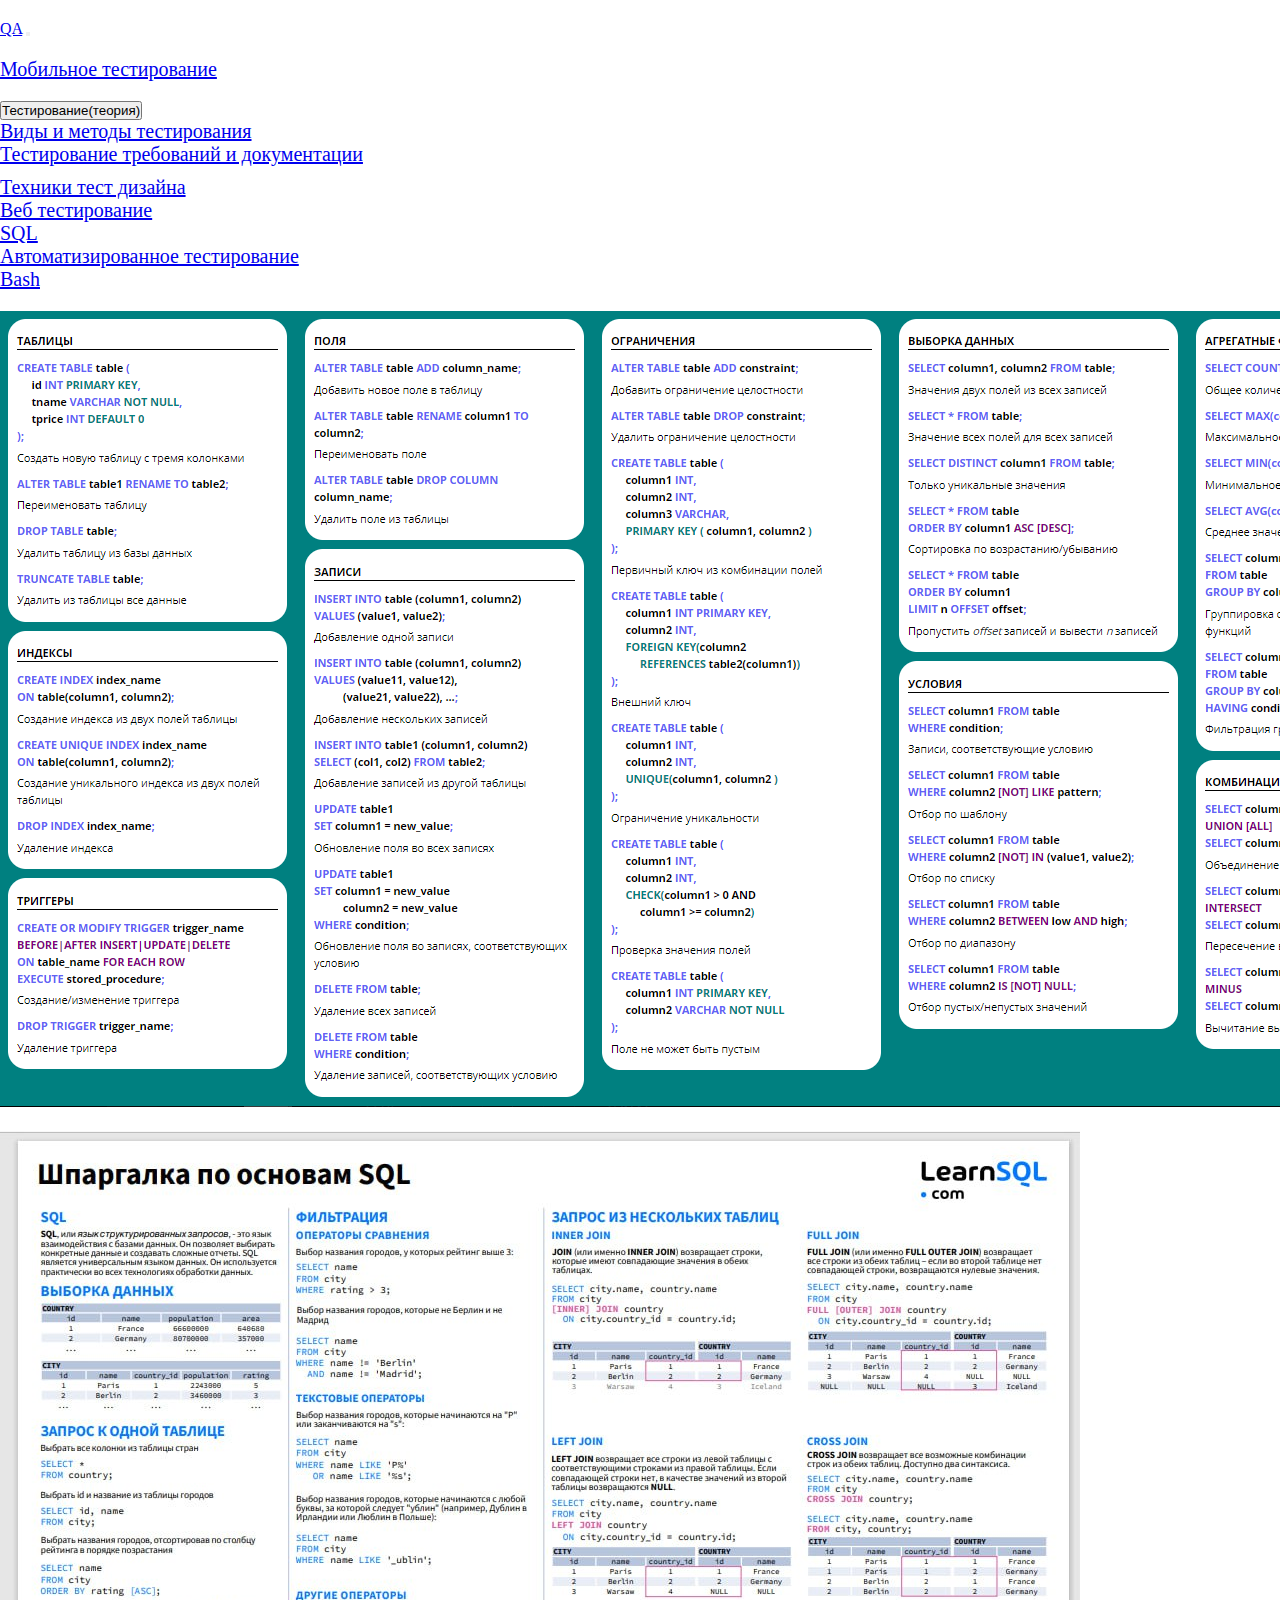
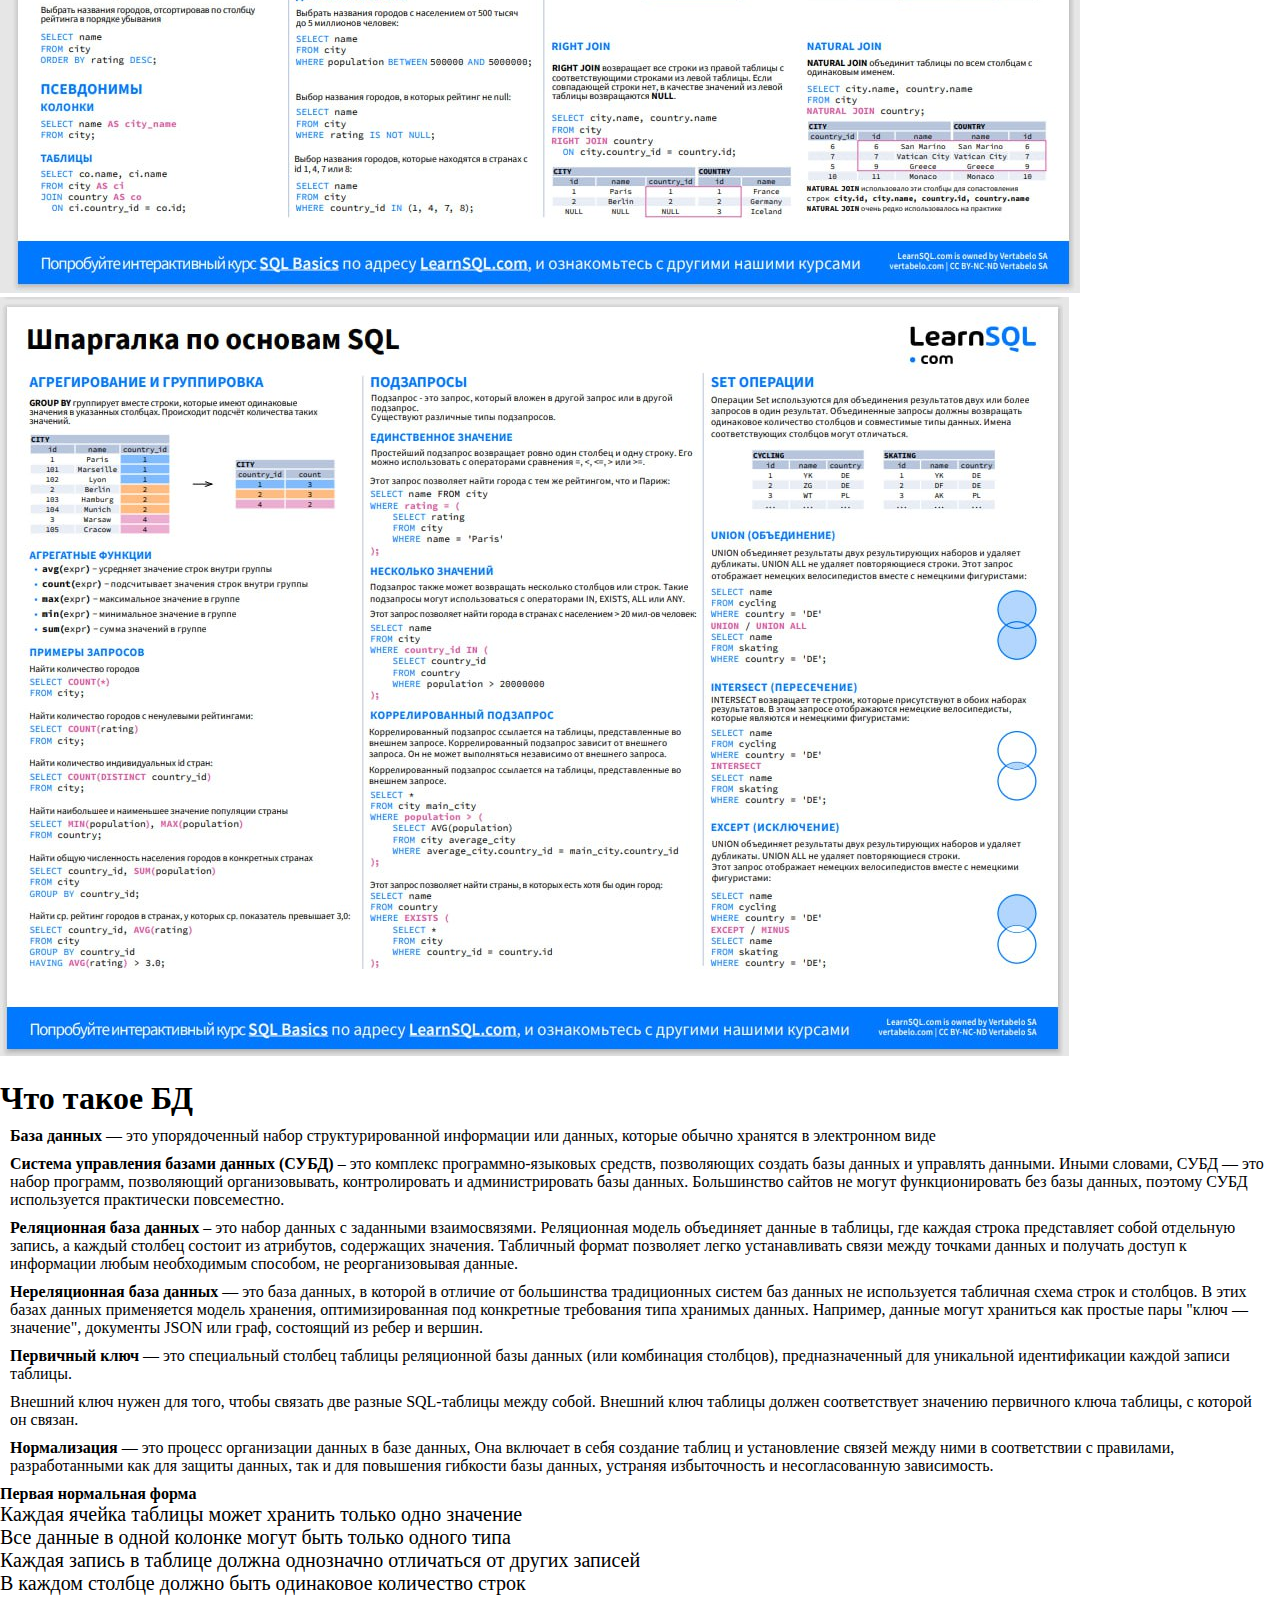
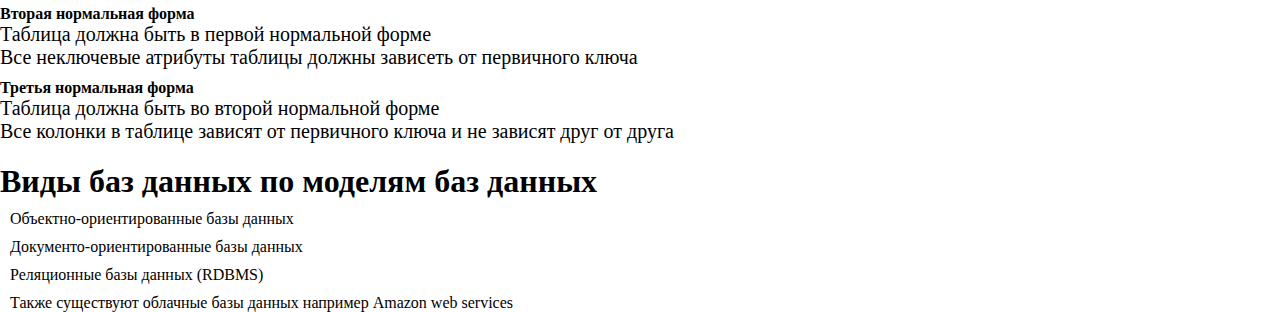
<file: pages/sql.html>
<!DOCTYPE html>
<html lang="en">
  <head>
    <meta charset="UTF-8" />
    <meta name="viewport" content="width=device-width, initial-scale=1.0" />
    <title>SQL</title>
    <link
      href="https://cdn.jsdelivr.net/npm/bootstrap@5.0.2/dist/css/bootstrap.min.css"
      rel="stylesheet"
      integrity="sha384-EVSTQN3/azprG1Anm3QDgpJLIm9Nao0Yz1ztcQTwFspd3yD65VohhpuuCOmLASjC"
      crossorigin="anonymous"
    />
    <link rel="stylesheet" href="/style.css" />
    <link rel="preconnect" href="https://fonts.googleapis.com" />
    <link rel="preconnect" href="https://fonts.gstatic.com" crossorigin />
    <link
      href="https://fonts.googleapis.com/css2?family=Open+Sans:ital,wght@0,300..800;1,300..800&display=swap"
      rel="stylesheet"
    />
  </head>
  <nav class="navbar navbar-expand-lg navbar-dark bg-dark">
    <div class="container-fluid">
      <a class="navbar-brand" href="../index.html">QA</a>
      <button
        class="navbar-toggler"
        type="button"
        data-bs-toggle="collapse"
        data-bs-target="#navbarNavDropdown"
        aria-controls="navbarNavDropdown"
        aria-expanded="false"
        aria-label="Toggle navigation"
      >
        <span class="navbar-toggler-icon"></span>
      </button>
      <div class="collapse navbar-collapse" id="navbarNavDropdown">
        <ul class="navbar-nav">
          <li class="nav-item">
            <a class="nav-link" href="../pages/sobesedovanie.html"
              >Мобильное тестирование</a
            >
          </li>
          <div class="dropdown mt-1">
            <button
              class="btn btn-secondary dropdown-toggle"
              type="button"
              id="dropdownMenuButton1"
              data-bs-toggle="dropdown"
              aria-expanded="false"
            >
              Тестирование(теория)
            </button>
            <ul
              class="dropdown-menu dropdown-menu-dark"
              aria-labelledby="dropdownMenuButton1"
            >
              <li>
                <a class="dropdown-item" href="../pages/testingtypes.html"
                  >Виды и методы тестирования</a
                >
              </li>
              <li>
                <a class="dropdown-item" href="../pages/documentation.html"
                  >Тестирование требований и документации</a
                >
              </li>
            </ul>
          </div>
          <li class="nav-item">
            <a class="nav-link" href="./testdisain.html"
              >Техники тест дизайна</a
            >
          </li>
          <li class="nav-item">
            <a class="nav-link" href="../pages/web.html">Веб тестирование</a>
          </li>
          <li class="nav-item">
            <a class="nav-link" href="./sql.html">SQL</a>
          </li>
          <li class="nav-item">
            <a class="nav-link" href="../pages/automatedtesting.html"
              >Автоматизированное тестирование</a
            >
          </li>
          <li class="nav-item">
            <a class="nav-link" href="#">Bash</a>
          </li>
        </ul>
      </div>
    </div>
  </nav>
  <div class="container full">
    <img class="img-fluid" src="../img/SQLCHEATSHEET.png" alt="" />
    <div>
      <img class="img-fluid" src="../img/SQl1.jpg" alt="" />
      <img class="img-fluid" src="../img/SQL2.jpg" alt="" />
    </div>
    <div>
      <h1>Что такое БД</h1>
      <p>
        <b>База данных</b> — это упорядоченный набор структурированной информации или
        данных, которые обычно хранятся в электронном виде
      </p>
      <p>
        <b>Система управления базами данных (СУБД)</b> – это комплекс
        программно-языковых средств, позволяющих создать базы данных и управлять
        данными. Иными словами, СУБД — это набор программ, позволяющий
        организовывать, контролировать и администрировать базы данных.
        Большинство сайтов не могут функционировать без базы данных, поэтому
        СУБД используется практически повсеместно.
      </p>
      <p>
        <b>Реляционная база данных</b> – это набор данных с заданными взаимосвязями.
        Реляционная модель объединяет данные в таблицы, где каждая строка
        представляет собой отдельную запись, а каждый столбец состоит из
        атрибутов, содержащих значения. Табличный формат позволяет легко
        устанавливать связи между точками данных и получать доступ к информации
        любым необходимым способом, не реорганизовывая данные.
      </p>
      <p>
        <b>Нереляционная база данных</b> — это база данных, в которой в отличие от
        большинства традиционных систем баз данных не используется табличная
        схема строк и столбцов. В этих базах данных применяется модель хранения,
        оптимизированная под конкретные требования типа хранимых данных.
        Например, данные могут храниться как простые пары "ключ — значение",
        документы JSON или граф, состоящий из ребер и вершин.
      </p>
      <p>
        <b>Первичный ключ</b> — это специальный столбец таблицы реляционной базы данных
        (или комбинация столбцов), предназначенный для уникальной идентификации
        каждой записи таблицы.
      </p>
      <p>
        Внешний ключ нужен для того, чтобы связать две разные SQL-таблицы между
        собой. Внешний ключ таблицы должен соответствует значению первичного
        ключа таблицы, с которой он связан.
      </p>
      <p>
        <b>Нормализация</b> — это процесс организации данных в базе данных, Она
        включает в себя создание таблиц и установление связей между ними в
        соответствии с правилами, разработанными как для защиты данных, так и
        для повышения гибкости базы данных, устраняя избыточность и
        несогласованную зависимость.
      </p>
      <h4>Первая нормальная форма</h4>
      <ul>
        <li>Каждая ячейка таблицы может хранить только одно значение</li>
        <li>Все данные в одной колонке могут быть только одного типа</li>
        <li>
          Каждая запись в таблице должна однозначно отличаться от других записей
        </li>
        <li>В каждом столбце должно быть одинаковое количество строк</li>
      </ul>
      <h4>Вторая нормальная форма</h4>
      <ul>
        <li>Таблица должна быть в первой нормальной форме</li>
        <li>
          Все неключевые атрибуты таблицы должны зависеть от первичного ключа
        </li>
      </ul>
      <h4>Третья нормальная форма</h4>
      <ul>
        <li>Таблица должна быть во второй нормальной форме</li>
        <li>
          Все колонки в таблице зависят от первичного ключа и не зависят друг от
          друга
        </li>
      </ul>
    </div>
    <div>
      <h1>Виды баз данных по моделям баз данных</h1>
      <p>Объектно-ориентированные базы данных</p>
      <p>Документо-ориентированные базы данных</p>
      <p>Реляционные базы данных (RDBMS)</p>
      <p>Также существуют облачные базы данных например Amazon web services</p>
    </div>
  </div>
  <body>
    <script
      src="https://cdn.jsdelivr.net/npm/bootstrap@5.0.2/dist/js/bootstrap.bundle.min.js"
      integrity="sha384-MrcW6ZMFYlzcLA8Nl+NtUVF0sA7MsXsP1UyJoMp4YLEuNSfAP+JcXn/tWtIaxVXM"
      crossorigin="anonymous"
    ></script>
  </body>
</html>
</file>
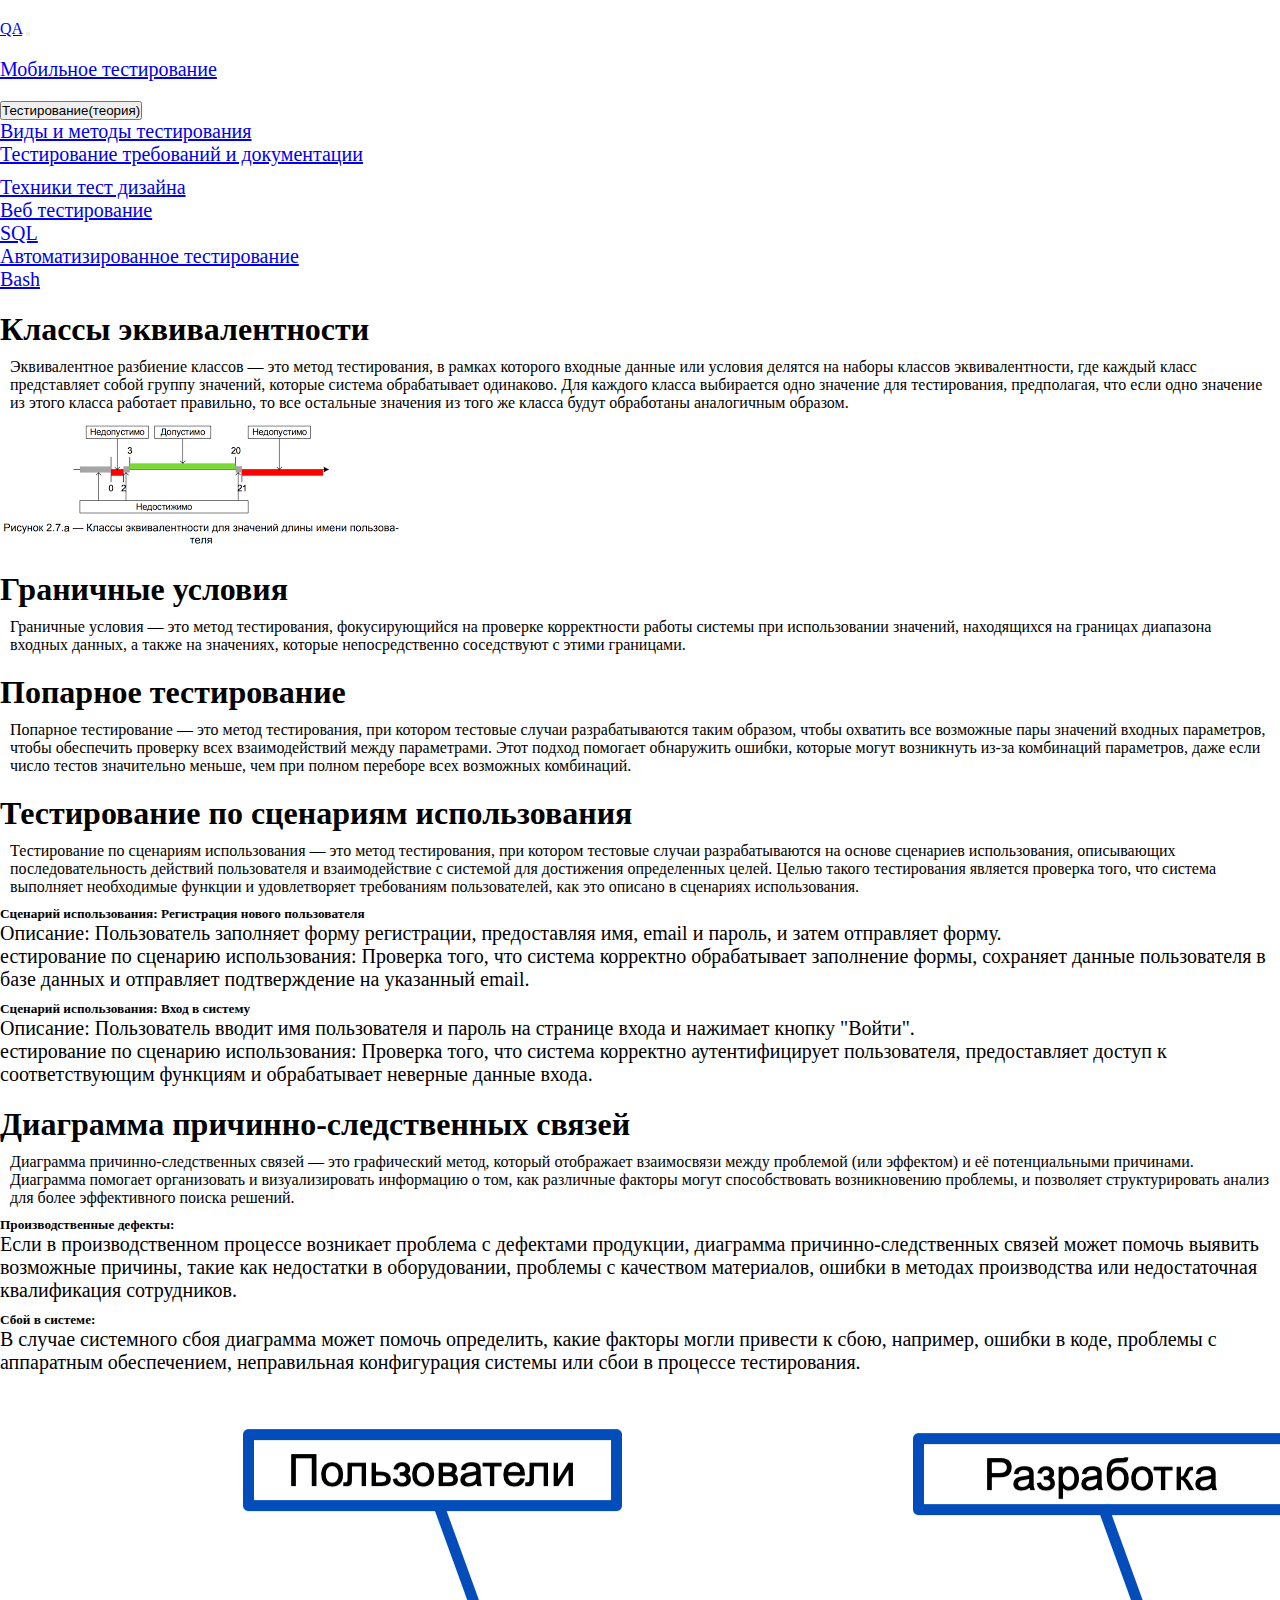
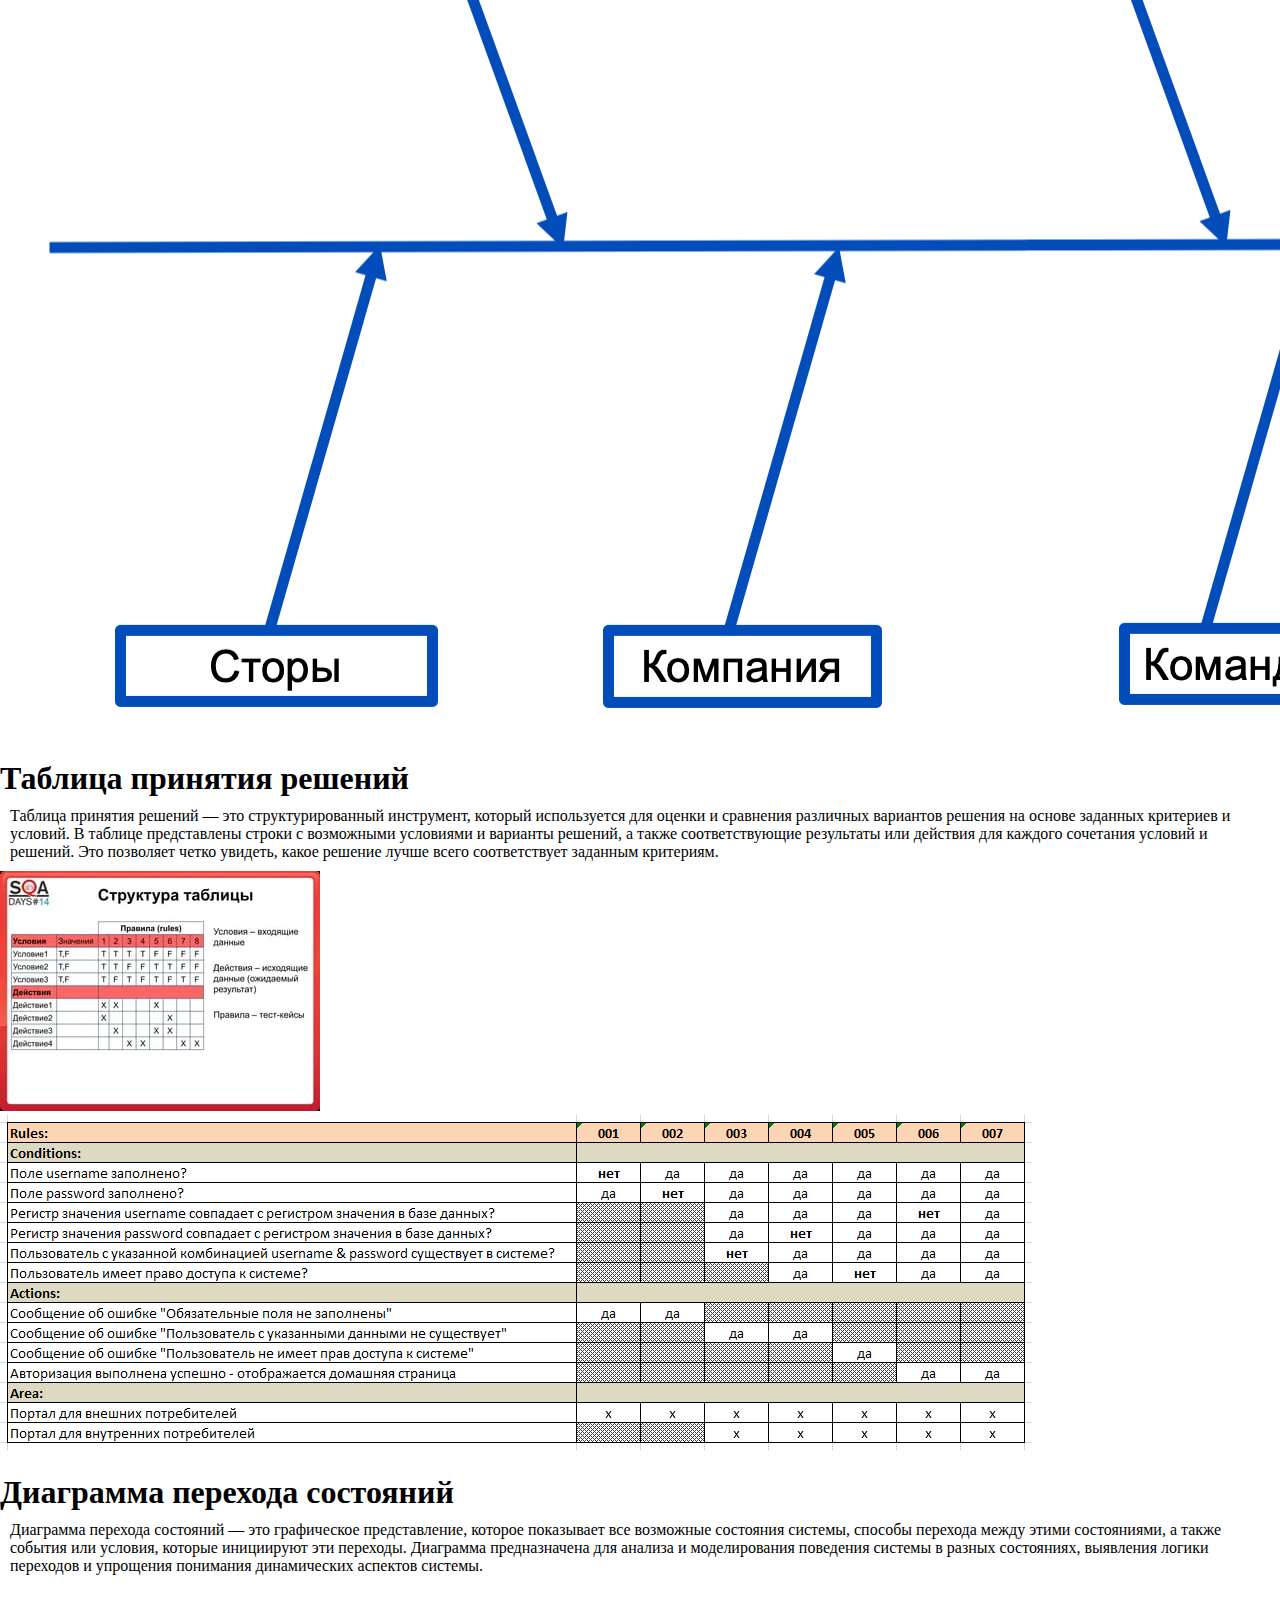
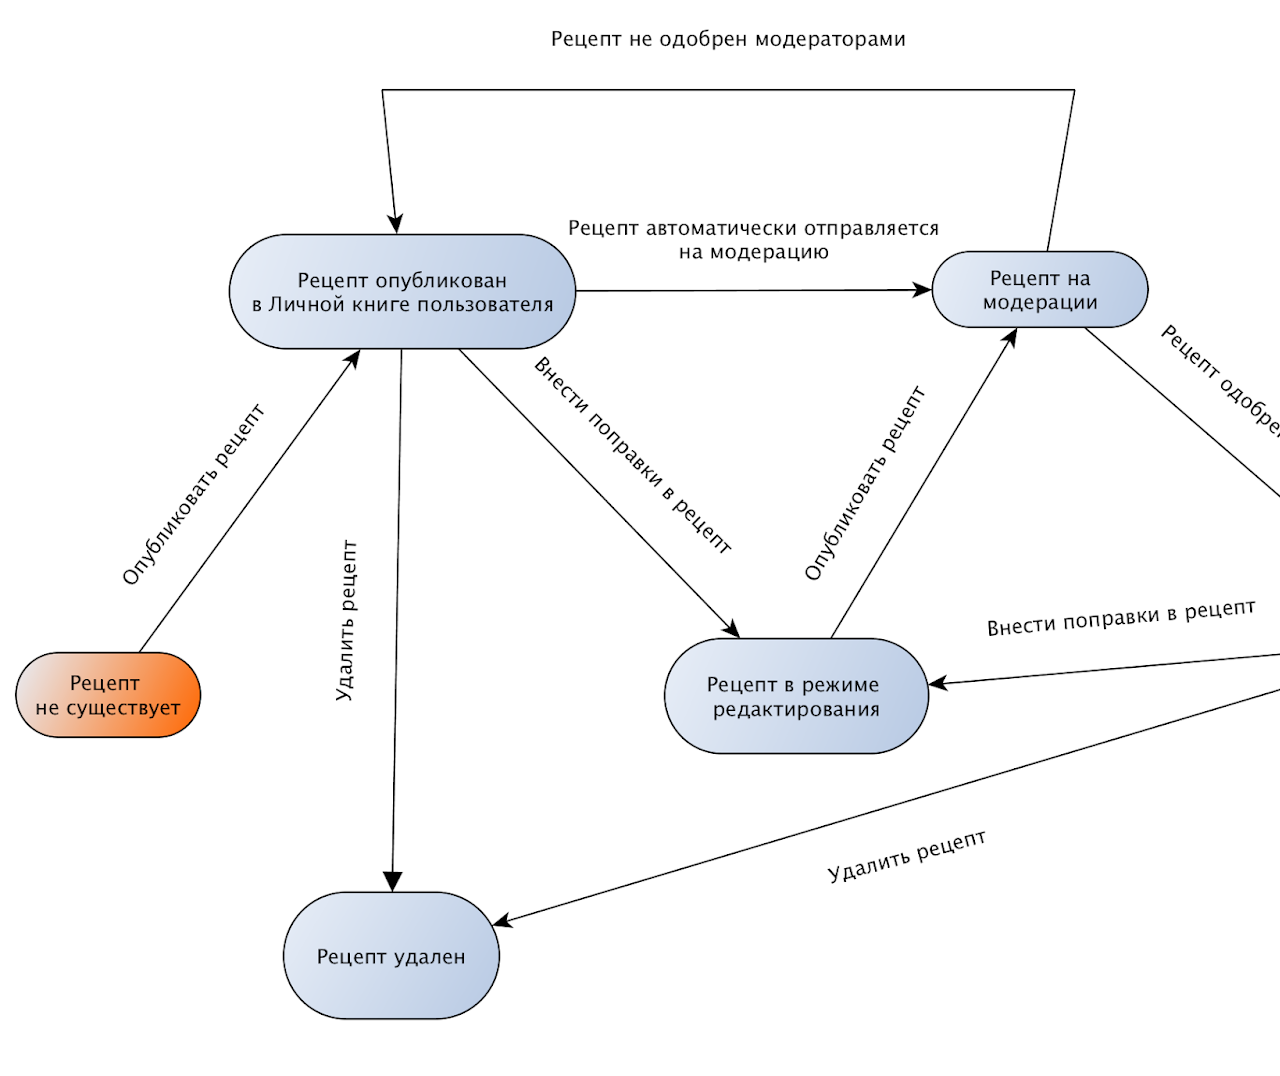
<file: pages/testdisain.html>
<!DOCTYPE html>
<html lang="en">
  <head>
    <meta charset="UTF-8" />
    <meta name="viewport" content="width=device-width, initial-scale=1.0" />
    <title>Техники тест дизайна</title>
    <link
      href="https://cdn.jsdelivr.net/npm/bootstrap@5.0.2/dist/css/bootstrap.min.css"
      rel="stylesheet"
      integrity="sha384-EVSTQN3/azprG1Anm3QDgpJLIm9Nao0Yz1ztcQTwFspd3yD65VohhpuuCOmLASjC"
      crossorigin="anonymous"
    />
    <link rel="stylesheet" href="../style.css" />
    <link rel="preconnect" href="https://fonts.googleapis.com" />
    <link rel="preconnect" href="https://fonts.gstatic.com" crossorigin />
    <link
      href="https://fonts.googleapis.com/css2?family=Open+Sans:ital,wght@0,300..800;1,300..800&display=swap"
      rel="stylesheet"
    />
  </head>
  <body>
    <nav class="navbar navbar-expand-lg navbar-dark bg-dark">
      <div class="container-fluid">
        <a class="navbar-brand" href="../index.html">QA</a>
        <button
          class="navbar-toggler"
          type="button"
          data-bs-toggle="collapse"
          data-bs-target="#navbarNavDropdown"
          aria-controls="navbarNavDropdown"
          aria-expanded="false"
          aria-label="Toggle navigation"
        >
          <span class="navbar-toggler-icon"></span>
        </button>
        <div class="collapse navbar-collapse" id="navbarNavDropdown">
          <ul class="navbar-nav">
            <li class="nav-item">
              <a class="nav-link" href="../pages/sobesedovanie.html"
                >Мобильное тестирование</a
              >
            </li>
            <div class="dropdown mt-1">
              <button
                class="btn btn-secondary dropdown-toggle"
                type="button"
                id="dropdownMenuButton1"
                data-bs-toggle="dropdown"
                aria-expanded="false"
              >
                Тестирование(теория)
              </button>
              <ul
                class="dropdown-menu dropdown-menu-dark"
                aria-labelledby="dropdownMenuButton1"
              >
                <li>
                  <a class="dropdown-item" href="../pages/testingtypes.html"
                    >Виды и методы тестирования</a
                  >
                </li>
                <li>
                  <a class="dropdown-item" href="../pages/documentation.html"
                    >Тестирование требований и документации</a
                  >
                </li>
              </ul>
            </div>
            <li class="nav-item">
              <a class="nav-link" href="./testdisain.html"
                >Техники тест дизайна</a
              >
            </li>
            <li class="nav-item">
              <a class="nav-link" href="../pages/web.html">Веб тестирование</a>
            </li>
            <li class="nav-item">
              <a class="nav-link" href="../pages/sql.html">SQL</a>
            </li>
            <li class="nav-item">
              <a class="nav-link" href="../pages/automatedtesting.html"
                >Автоматизированное тестирование</a
              >
            </li>
            <li class="nav-item">
              <a class="nav-link" href="#">Bash</a>
            </li>
          </ul>
        </div>
      </div>
    </nav>
    <div class="container">
      <div>
        <h1>Классы эквивалентности</h1>
        <p>
          Эквивалентное разбиение классов — это метод тестирования, в рамках
          которого входные данные или условия делятся на наборы классов
          эквивалентности, где каждый класс представляет собой группу значений,
          которые система обрабатывает одинаково. Для каждого класса выбирается
          одно значение для тестирования, предполагая, что если одно значение из
          этого класса работает правильно, то все остальные значения из того же
          класса будут обработаны аналогичным образом.
        </p>
        <img class="img-fluid" src="../img/images.png" alt="" />
      </div>
      <div>
        <h1>Граничные условия</h1>
        <p>
          Граничные условия — это метод тестирования, фокусирующийся на проверке
          корректности работы системы при использовании значений, находящихся на
          границах диапазона входных данных, а также на значениях, которые
          непосредственно соседствуют с этими границами.
        </p>
      </div>
      <div>
        <h1>Попарное тестирование</h1>
        <p>
          Попарное тестирование — это метод тестирования, при котором тестовые
          случаи разрабатываются таким образом, чтобы охватить все возможные
          пары значений входных параметров, чтобы обеспечить проверку всех
          взаимодействий между параметрами. Этот подход помогает обнаружить
          ошибки, которые могут возникнуть из-за комбинаций параметров, даже
          если число тестов значительно меньше, чем при полном переборе всех
          возможных комбинаций.
        </p>
      </div>
      <div>
        <h1>Тестирование по сценариям использования</h1>
        <p>
          Тестирование по сценариям использования — это метод тестирования, при
          котором тестовые случаи разрабатываются на основе сценариев
          использования, описывающих последовательность действий пользователя и
          взаимодействие с системой для достижения определенных целей. Целью
          такого тестирования является проверка того, что система выполняет
          необходимые функции и удовлетворяет требованиям пользователей, как это
          описано в сценариях использования.
        </p>
        <h5>Сценарий использования: Регистрация нового пользователя</h5>
        <ul>
          <li>
            Описание: Пользователь заполняет форму регистрации, предоставляя
            имя, email и пароль, и затем отправляет форму.
          </li>
          <li>
            естирование по сценарию использования: Проверка того, что система
            корректно обрабатывает заполнение формы, сохраняет данные
            пользователя в базе данных и отправляет подтверждение на указанный
            email.
          </li>
        </ul>
        <h5>Сценарий использования: Вход в систему</h5>
        <ul>
          <li>
            Описание: Пользователь вводит имя пользователя и пароль на странице
            входа и нажимает кнопку "Войти".
          </li>
          <li>
            естирование по сценарию использования: Проверка того, что система
            корректно аутентифицирует пользователя, предоставляет доступ к
            соответствующим функциям и обрабатывает неверные данные входа.
          </li>
        </ul>
      </div>
      <div>
        <h1>Диаграмма причинно-следственных связей</h1>
        <p>
          Диаграмма причинно-следственных связей — это графический метод,
          который отображает взаимосвязи между проблемой (или эффектом) и её
          потенциальными причинами. Диаграмма помогает организовать и
          визуализировать информацию о том, как различные факторы могут
          способствовать возникновению проблемы, и позволяет структурировать
          анализ для более эффективного поиска решений.
        </p>
        <h5>Производственные дефекты:</h5>
        <ul>
          <li>
            Если в производственном процессе возникает проблема с дефектами
            продукции, диаграмма причинно-следственных связей может помочь
            выявить возможные причины, такие как недостатки в оборудовании,
            проблемы с качеством материалов, ошибки в методах производства или
            недостаточная квалификация сотрудников.
          </li>
        </ul>
        <h5>Сбой в системе:</h5>
        <ul>
          <li>
            В случае системного сбоя диаграмма может помочь определить, какие
            факторы могли привести к сбою, например, ошибки в коде, проблемы с
            аппаратным обеспечением, неправильная конфигурация системы или сбои
            в процессе тестирования.
          </li>
        </ul>
        <img class="img-fluid" src="../img/_2.png" alt="" />
      </div>
      <div>
        <h1>Таблица принятия решений</h1>
        <p>
          Таблица принятия решений — это структурированный инструмент, который
          используется для оценки и сравнения различных вариантов решения на
          основе заданных критериев и условий. В таблице представлены строки с
          возможными условиями и варианты решений, а также соответствующие
          результаты или действия для каждого сочетания условий и решений. Это
          позволяет четко увидеть, какое решение лучше всего соответствует
          заданным критериям.
        </p>
        <img class="img-fluid" src="../img/-3-320.webp" alt="" />
        <img class="img-fluid" src="../img/dt_areas.png" alt="" />
      </div>
      <div>
        <h1>Диаграмма перехода состояний</h1>
        <p>
          Диаграмма перехода состояний — это графическое представление, которое
          показывает все возможные состояния системы, способы перехода между
          этими состояниями, а также события или условия, которые инициируют эти
          переходы. Диаграмма предназначена для анализа и моделирования
          поведения системы в разных состояниях, выявления логики переходов и
          упрощения понимания динамических аспектов системы.
        </p>
        <img
          class="img-fluid"
          src="../img/2baa5fb9eb8c0cfa2dcba495154dca46.png"
          alt=""
        />
      </div>
    </div>
    <script
      src="https://cdn.jsdelivr.net/npm/bootstrap@5.0.2/dist/js/bootstrap.bundle.min.js"
      integrity="sha384-MrcW6ZMFYlzcLA8Nl+NtUVF0sA7MsXsP1UyJoMp4YLEuNSfAP+JcXn/tWtIaxVXM"
      crossorigin="anonymous"
    ></script>
  </body>
</html>
</file>
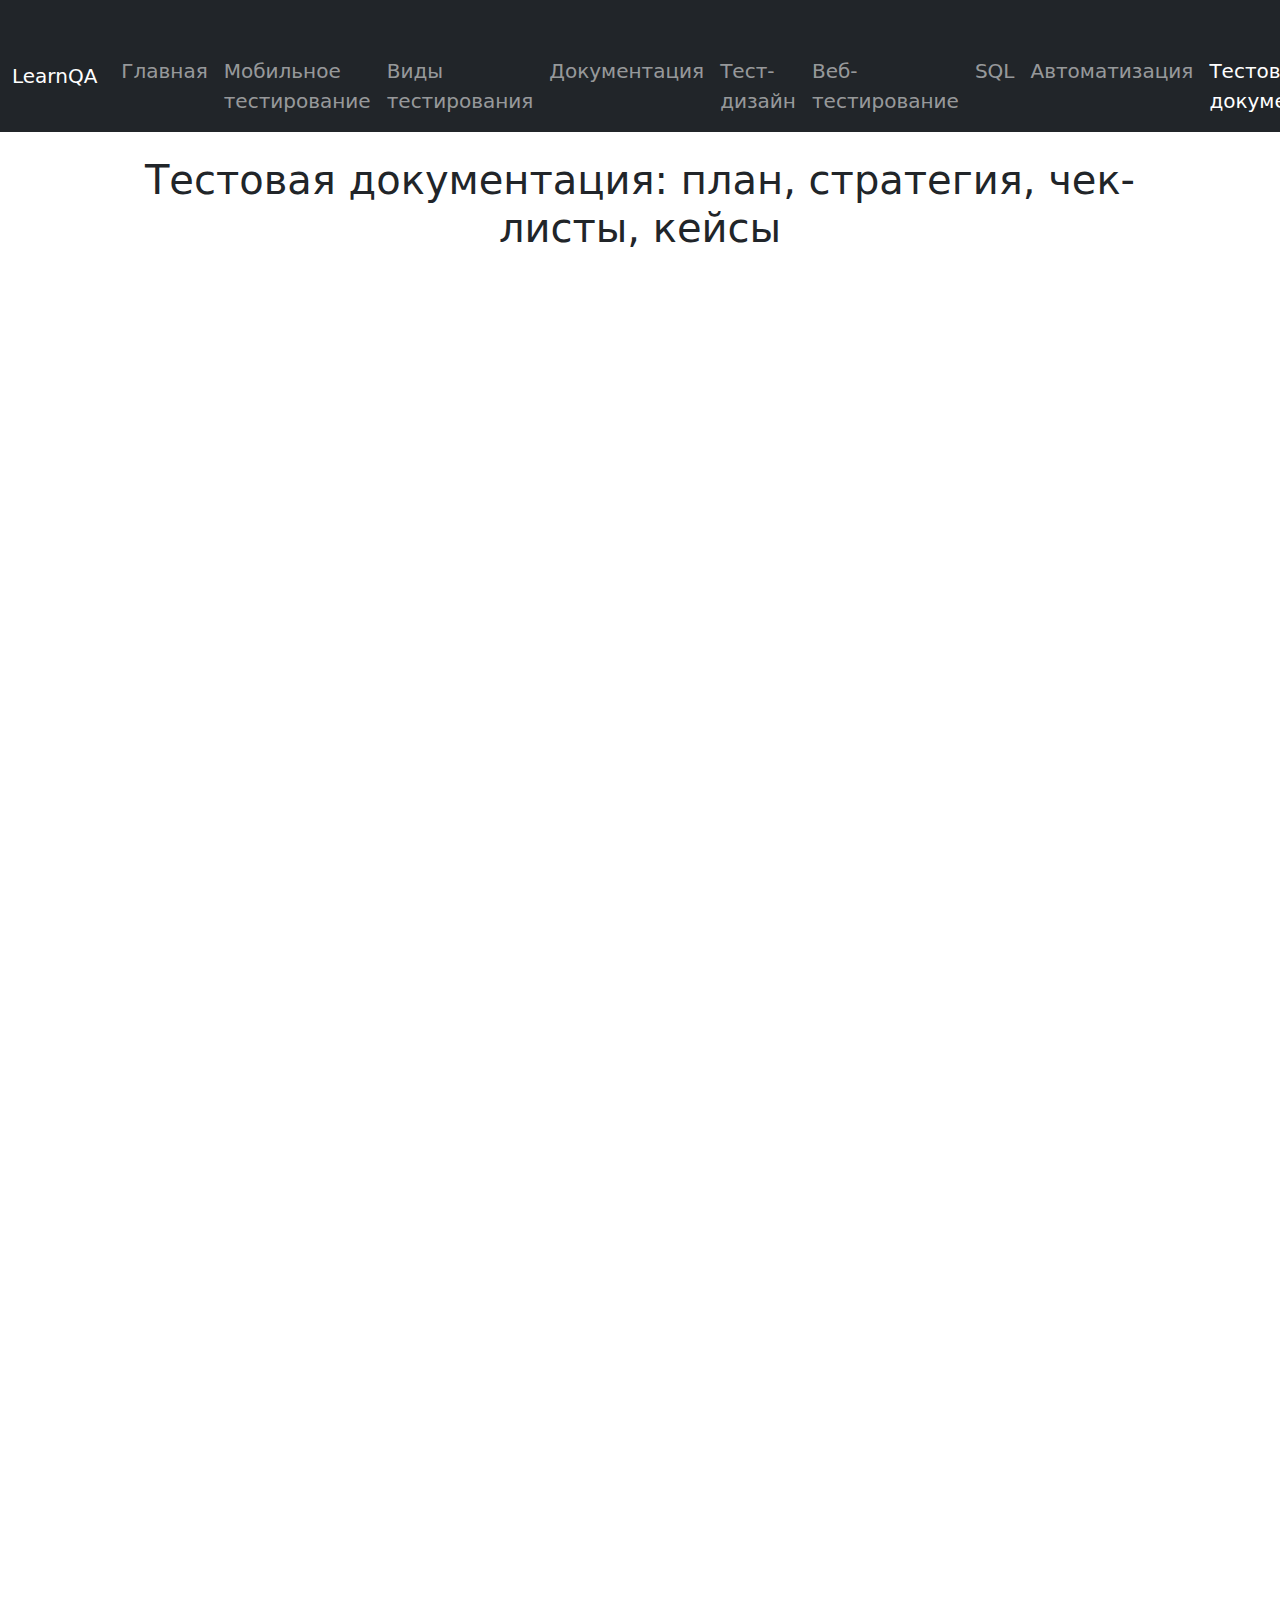
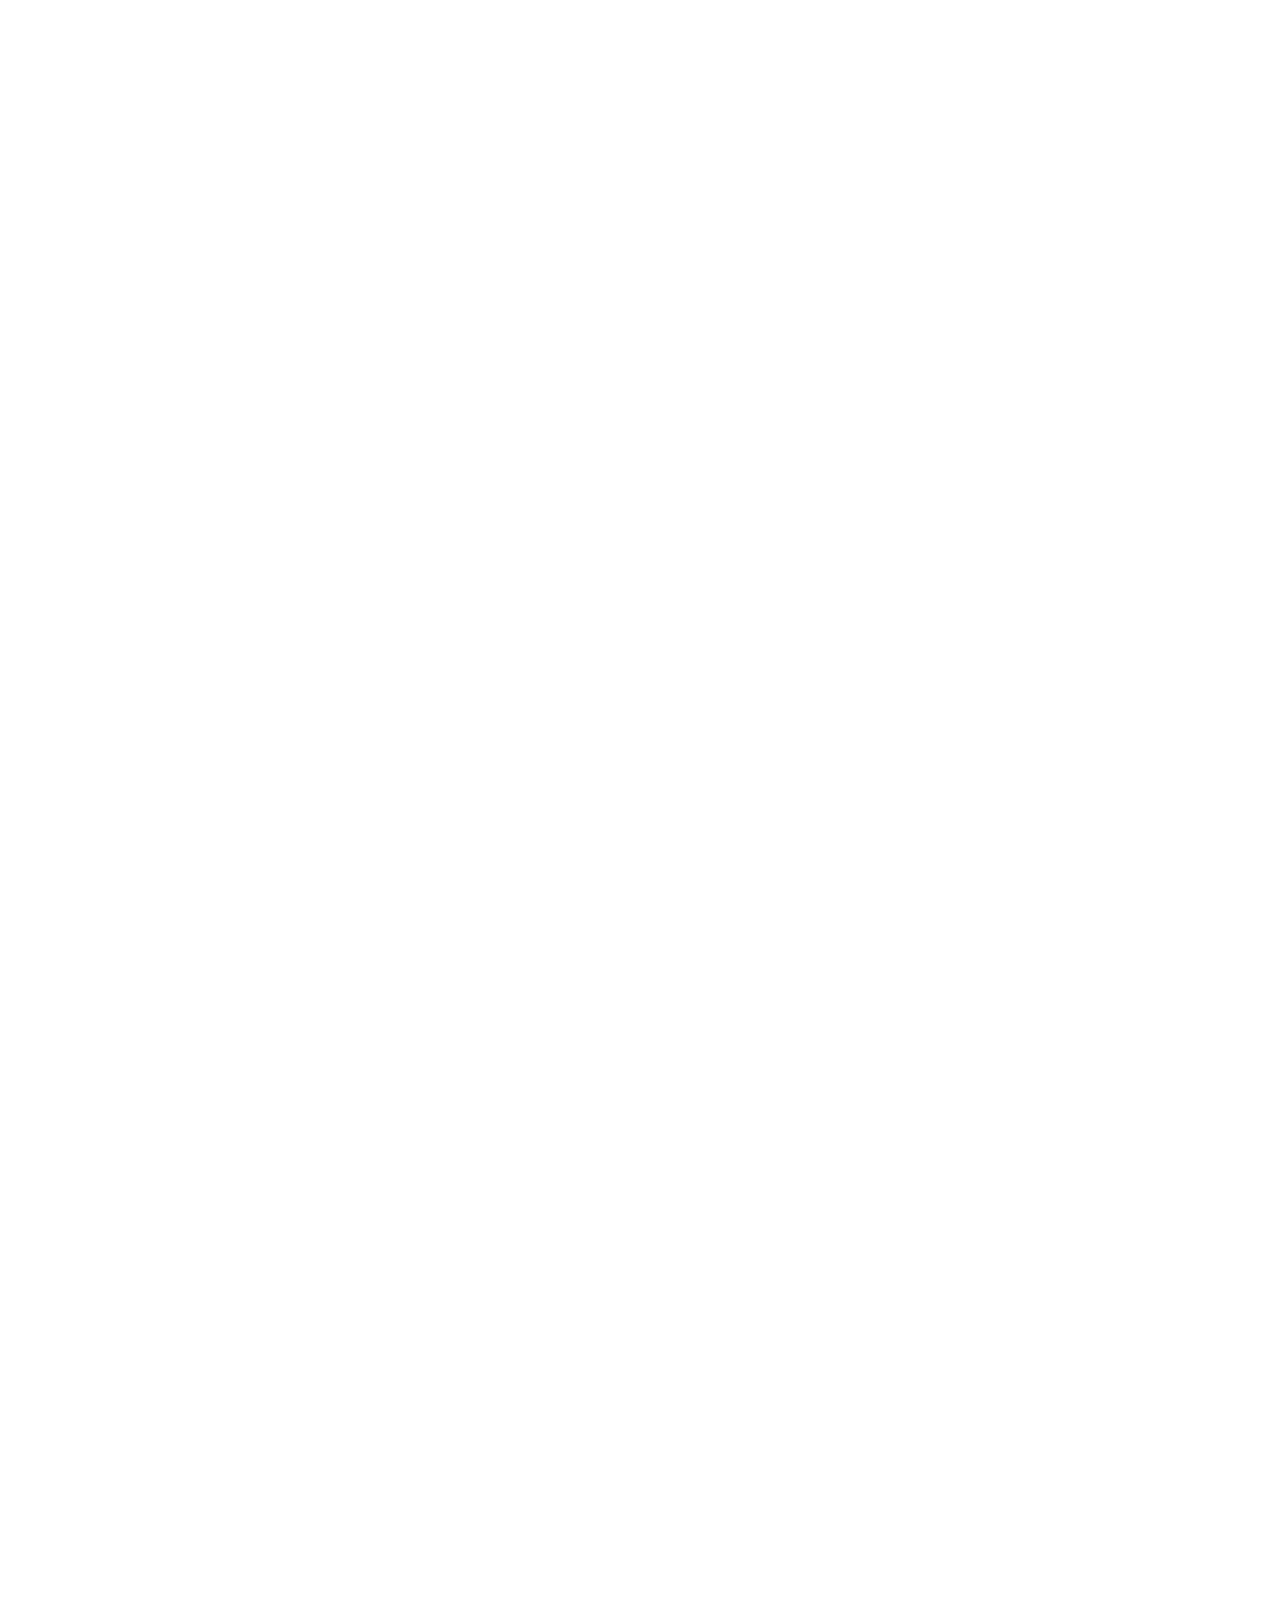
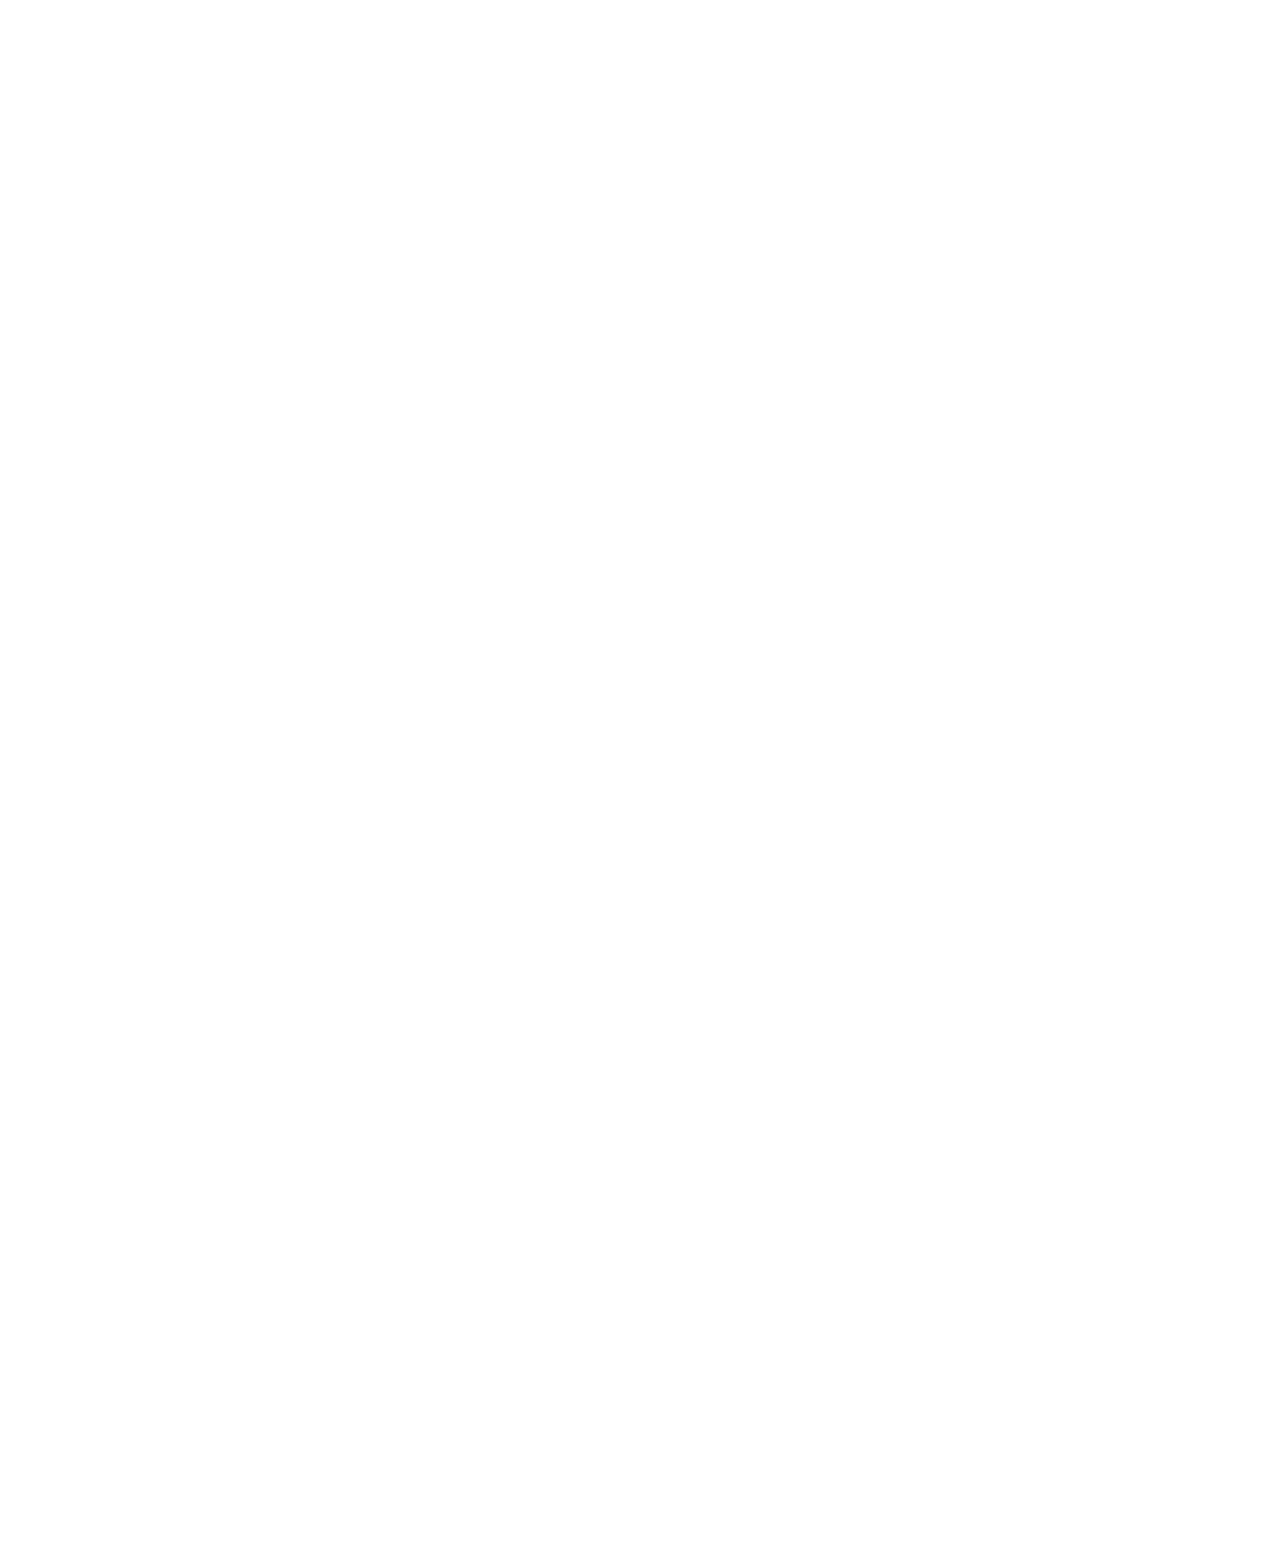
<file: pages/testdocs.html>
<!DOCTYPE html>
<html lang="ru">
  <head>
    <meta charset="UTF-8" />
    <meta name="viewport" content="width=device-width, initial-scale=1.0" />
    <title>Тестовая документация</title>
    <link
      href="https://cdn.jsdelivr.net/npm/bootstrap@5.0.2/dist/css/bootstrap.min.css"
      rel="stylesheet"
      crossorigin="anonymous"
    />
    <link rel="stylesheet" href="../style.css" />
    <link
      href="https://fonts.googleapis.com/css2?family=Open+Sans:wght@400;600;700&display=swap"
      rel="stylesheet"
    />
    <link
      rel="stylesheet"
      href="https://cdn.jsdelivr.net/npm/bootstrap-icons@1.10.5/font/bootstrap-icons.css"
    />
    <style>
      .fade-in {
        opacity: 0;
        animation: fadeIn 1s ease forwards;
      }
      .fade-in.delay-1 {
        animation-delay: 0.2s;
      }
      .fade-in.delay-2 {
        animation-delay: 0.4s;
      }
      .fade-in.delay-3 {
        animation-delay: 0.6s;
      }
      .fade-in.delay-4 {
        animation-delay: 0.8s;
      }
      .fade-in.delay-5 {
        animation-delay: 1s;
      }
      @keyframes fadeIn {
        from {
          opacity: 0;
          transform: translateY(30px);
        }
        to {
          opacity: 1;
          transform: none;
        }
      }
      .accent-block {
        background: linear-gradient(90deg, #f3f6fa 70%, #e0e7ff 100%);
        border-left: 6px solid #6c3fc5;
        border-radius: 12px;
        padding: 20px 24px;
        margin-bottom: 24px;
        box-shadow: 0 2px 16px rgba(108, 63, 197, 0.07);
      }
      .code-block {
        background: #23272f;
        color: #fff;
        border-radius: 10px;
        padding: 16px 18px;
        font-family: "Fira Mono", "Consolas", monospace;
        font-size: 1rem;
        margin-bottom: 18px;
        overflow-x: auto;
      }
      .icon-list li {
        list-style: none;
        margin-bottom: 10px;
      }
      .icon-list li i {
        color: #6c3fc5;
        margin-right: 8px;
        font-size: 1.2em;
      }
      .big-img {
        width: 100%;
        max-width: 600px;
        border-radius: 18px;
        box-shadow: 0 6px 32px rgba(108, 63, 197, 0.13);
        margin: 24px auto 32px auto;
        display: block;
      }
      .accent-title {
        color: #3a2e6c;
        font-weight: 700;
        margin-bottom: 18px;
        font-size: 2rem;
      }
      @media (max-width: 700px) {
        .accent-title {
          font-size: 1.2rem;
        }
        .big-img {
          max-width: 98vw;
        }
      }
    </style>
  </head>
  <body>
    <nav class="navbar navbar-expand-lg navbar-dark bg-dark mb-4">
      <div class="container-fluid">
        <a class="navbar-brand" href="../index.html">LearnQA</a>
        <button
          class="navbar-toggler"
          type="button"
          data-bs-toggle="collapse"
          data-bs-target="#navbarNav"
          aria-controls="navbarNav"
          aria-expanded="false"
          aria-label="Toggle navigation"
        >
          <span class="navbar-toggler-icon"></span>
        </button>
        <div class="collapse navbar-collapse" id="navbarNav">
          <ul class="navbar-nav ms-auto">
            <li class="nav-item">
              <a class="nav-link" href="../index.html">Главная</a>
            </li>
            <li class="nav-item">
              <a class="nav-link" href="sobesedovanie.html"
                >Мобильное тестирование</a
              >
            </li>
            <li class="nav-item">
              <a class="nav-link" href="testingtypes.html">Виды тестирования</a>
            </li>
            <li class="nav-item">
              <a class="nav-link" href="documentation.html">Документация</a>
            </li>
            <li class="nav-item">
              <a class="nav-link" href="testdisain.html">Тест-дизайн</a>
            </li>
            <li class="nav-item">
              <a class="nav-link" href="web.html">Веб-тестирование</a>
            </li>
            <li class="nav-item">
              <a class="nav-link" href="sql.html">SQL</a>
            </li>
            <li class="nav-item">
              <a class="nav-link" href="automatedtesting.html">Автоматизация</a>
            </li>
            <li class="nav-item">
              <a class="nav-link active" href="#">Тестовая документация</a>
            </li>
          </ul>
        </div>
      </div>
    </nav>
    <div class="container">
      <header class="mb-5 text-center">
        <h1>Тестовая документация: план, стратегия, чек-листы, кейсы</h1>
      </header>
      <section
        class="section-block fade-in delay-1"
        style="background: #f3f6fa"
      >
        <div class="accent-title">Тест-план (Test Plan)</div>
        <div class="accent-block mb-2">
          <b>Тест-план</b> — это основной документ, описывающий объём, подходы,
          ресурсы, расписание и критерии тестирования для проекта.
        </div>
        <ul class="icon-list">
          <li><i class="bi bi-list-check"></i> Цели и задачи тестирования</li>
          <li><i class="bi bi-diagram-3"></i> Объекты тестирования</li>
          <li><i class="bi bi-people"></i> Роли и ответственные</li>
          <li><i class="bi bi-calendar"></i> Сроки и этапы</li>
          <li>
            <i class="bi bi-flag"></i> Критерии начала и окончания тестирования
          </li>
          <li>
            <i class="bi bi-exclamation-triangle"></i> Риски и способы их
            снижения
          </li>
        </ul>
        <div class="code-block">
          Разделы тест-плана: 1. Введение 2. Объекты тестирования 3. Объем
          тестирования 4. Подходы и методы 5. Критерии начала/окончания 6. Роли
          и ресурсы 7. Расписание 8. Риски 9. Приложения
        </div>
      </section>
      <section class="section-block fade-in delay-2">
        <div class="accent-title">Тестовая стратегия (Test Strategy)</div>
        <div class="accent-block mb-2">
          <b>Тестовая стратегия</b> — Это высокоуровневый документ, определяющий как, что и когда тестировать в проекте
        </div>
        <ul class="icon-list">
          <li>
            <i class="bi bi-lightbulb"></i> Описывает методы и типы тестирования
          </li>
          <li>
            <i class="bi bi-shield-check"></i> Подходы к качеству и безопасности
          </li>
          <li><i class="bi bi-gear"></i> Используемые инструменты</li>
          <li><i class="bi bi-flag"></i> Критерии приёмки</li>
        </ul>
        <div class="code-block">
          Разделы тестовой стратегии: 1. Цель и область применения 2. Подход к тестированию 3. Уровни тестирования 4. Типы тестирования 5. Роли и ответственность 6. Тестовая среда 7. Инструменты и технологии 8. Критерии входа и выхода 9. Риски и меры реагирования 10. График тестирования 11. Критерии качества 12. Отчетность и метрики
        </div>
        <div class="accent-block mb-2">
          <b>Отличие от тест-плана:</b> Стратегия — это общий подход, а план —
          конкретика для проекта.
        </div>
      </section>
      <section class="section-block fade-in delay-2">
        <div class="accent-title">Отчёт о результатах тестирования (Test Summary Report)</div>
        <div class="accent-block mb-2">
          <b>Отчёт о результатах тестирования</b> — документ, который подводит итоги выполненного тестирования на определённом этапе разработки или перед выпуском. Он содержит информацию о проделанной работе, выявленных дефектах, покрытии требований и общем состоянии качества программного обеспечения.
        </div>
        <div class="code-block">
          Разделы отчёта о результатах тестирования: 1. Идентификация отчёта 2. Цели и объём тестирования 3. Метрики и статистика 4. Найденные дефекты 5. Детали по дефектам 6.Критические проблемы 7. Покрытие тестирования 8. Сравнение с критериями выхода 9. Оценка качества 10. Рекомендации и выводы
        </div>
      </section>
      <section
        class="section-block fade-in delay-3"
        style="background: #f3f6fa"
      >
        <div class="accent-title">
          Чек-листы, тест-кейсы, баг-репорты, отчёты
        </div>
        <ul class="icon-list">
          <li>
            <i class="bi bi-card-checklist"></i> <b>Чек-лист</b> — краткий
            список проверок без подробных шагов
          </li>
          <li>
            <i class="bi bi-file-earmark-text"></i> <b>Тест-кейс</b> —
            это документированный сценарий или набор действий, который используется для проверки определённого функционала приложения. Он описывает условия, действия и ожидаемый результат , чтобы убедиться, что система ведёт себя так, как задумано.
          </li>
          <img class="img-fluid big-img" src="../img/Screenshot_1.png" alt="">
          <li>
            <i class="bi bi-bug"></i> <b>Баг-репорт</b> —  это документ, в котором описывается проблема (дефект) в работе программного обеспечения.
          </li>
          <img class="img-fluid big-img" src="../img/Screenshot_2.png" alt="">
        </ul>
        <section class="section-block fade-in" style="background: #f3f6fa;">
          <div class="accent-title text-center">Жизненный цикл бага</div>
          <img class="big-img" src="../img/Жизненный-цикл-бага-1.webp" alt="Жизненный цикл бага" />
          <div class="accent-block mb-2">
            <b>Этапы:</b> New → Assigned → Fixed → Retest → Closed / Reopened / Rejected / Deferred
          </div>
          <ul class="accent-list">
            <li>New/Open — баг найден и зарегистрирован</li>
            <li>Assigned — назначен разработчику</li>
            <li>Fixed — исправлен</li>
            <li>Retest — проверка исправления</li>
            <li>Closed — баг закрыт, если не воспроизводится</li>
            <li>Rejected/Deferred — отклонён или отложен</li>
          </ul>
          <div class="accent-block mb-2">
            <b>Что важно:</b> всегда указывайте шаги воспроизведения, ожидаемый и фактический результат, окружение.
          </div>
        </section>
      </section>
      <section
        class="section-block fade-in delay-5"
        style="background: #f3f6fa"
      >
        <div class="accent-title">
          <i class="bi bi-link-45deg"></i> Полезные ресурсы
        </div>
        <ul class="icon-list">
          <li>
            <i class="bi bi-link-45deg"></i>
            <a href="https://www.istqb.org/" target="_blank"
              >ISTQB Foundation</a
            >
          </li>
          <li>
            <i class="bi bi-link-45deg"></i>
            <a href="https://www.iso.org/standard/43443.html" target="_blank"
              >IEEE 829 (Standard for Software Test Documentation)</a
            >
          </li>
          <li>
            <i class="bi bi-link-45deg"></i>
            <a href="https://confluence.atlassian.com/" target="_blank"
              >Atlassian Confluence Docs</a
            >
          </li>
          <li>
            <i class="bi bi-link-45deg"></i>
            <a
              href="https://www.guru99.com/software-testing-documentation.html"
              target="_blank"
              >Guru99: Software Testing Documentation</a
            >
          </li>
        </ul>
      </section>
    </div>
    <script
      src="https://cdn.jsdelivr.net/npm/bootstrap@5.0.2/dist/js/bootstrap.bundle.min.js"
      crossorigin="anonymous"
    ></script>
  </body>
</html>
</file>
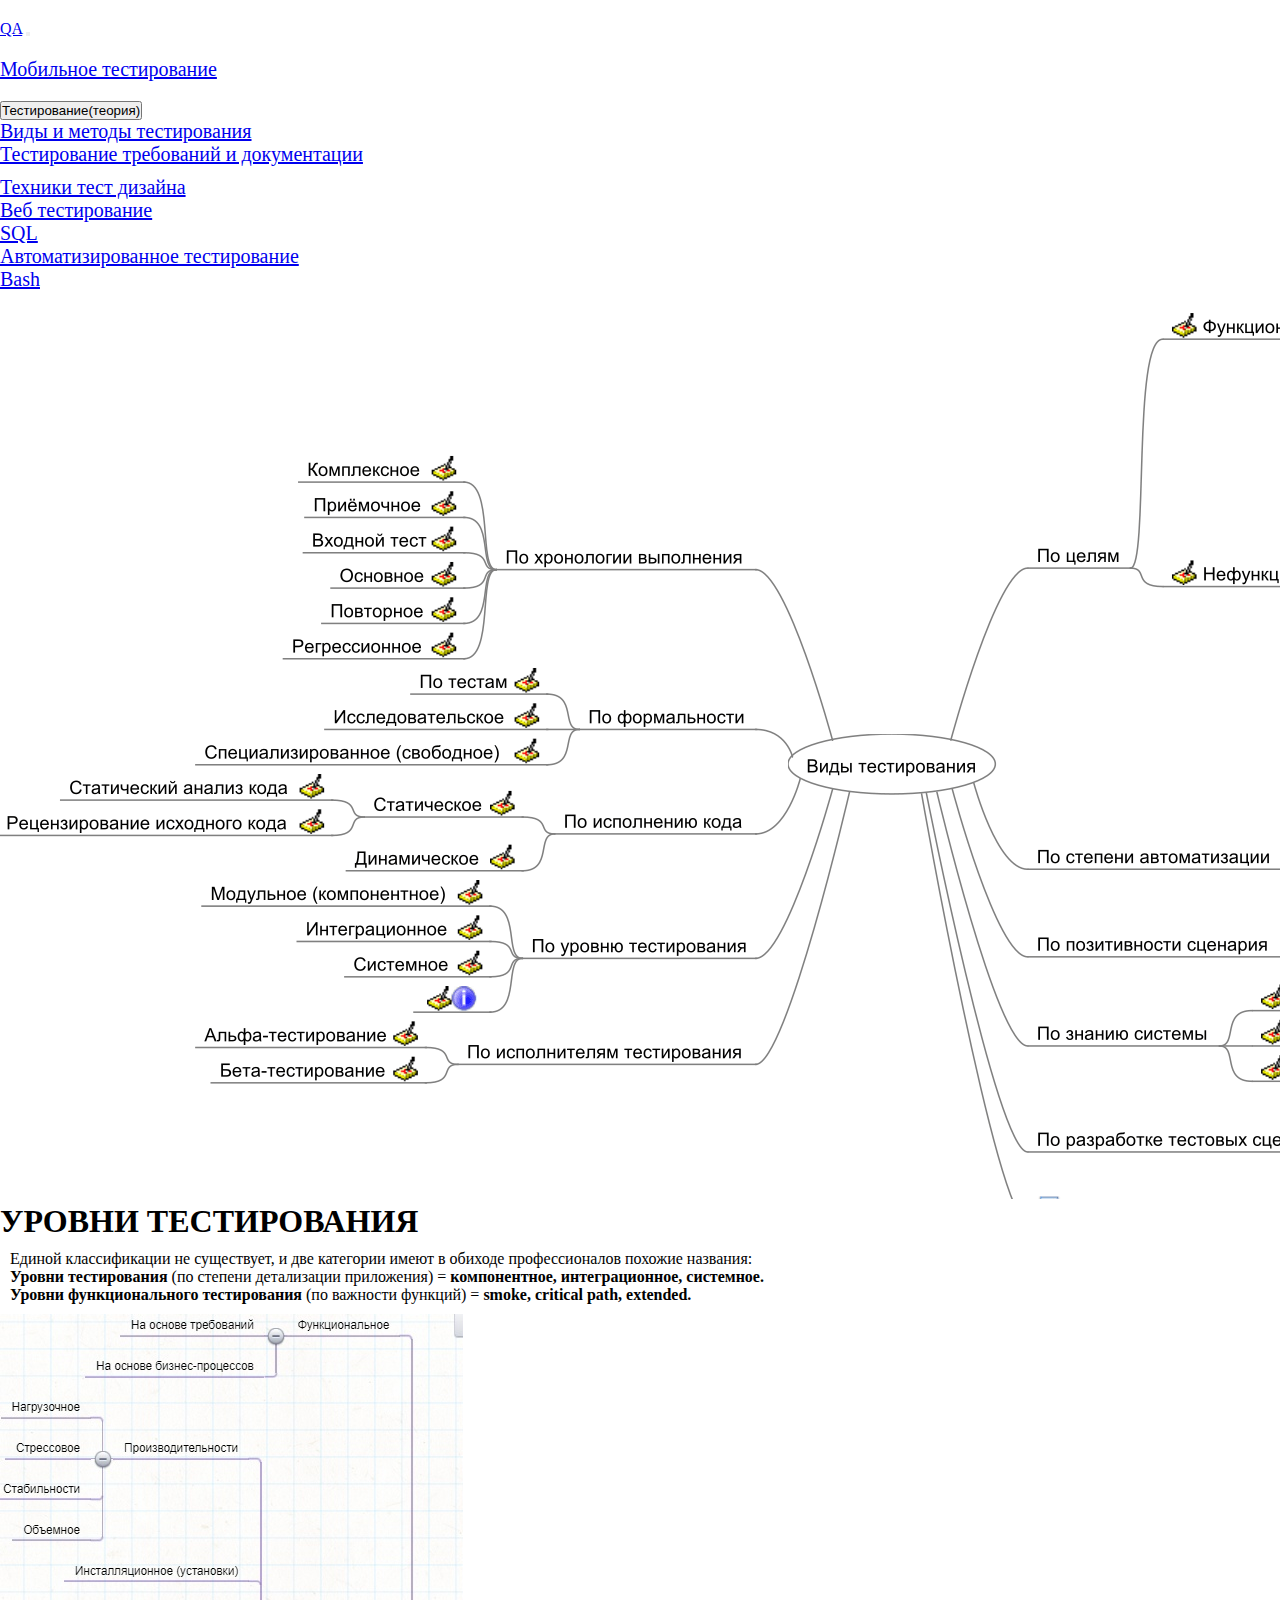
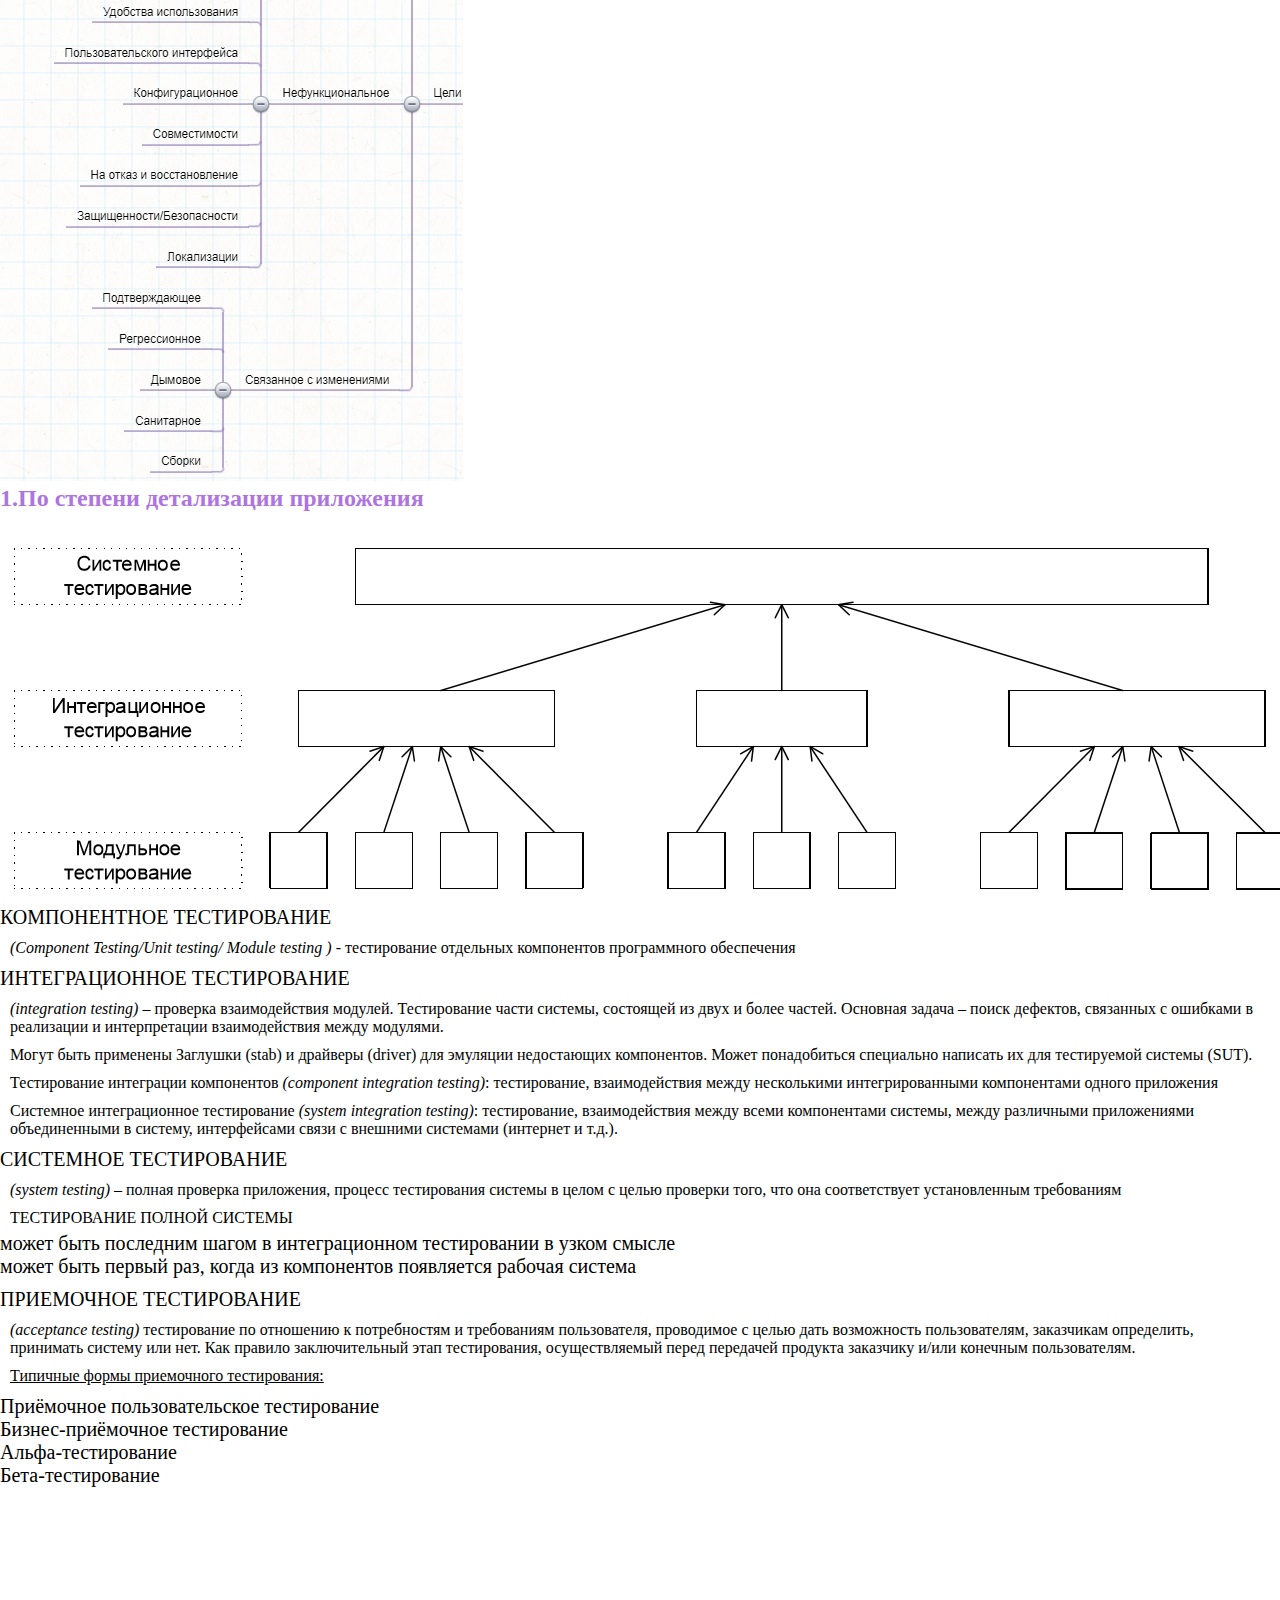
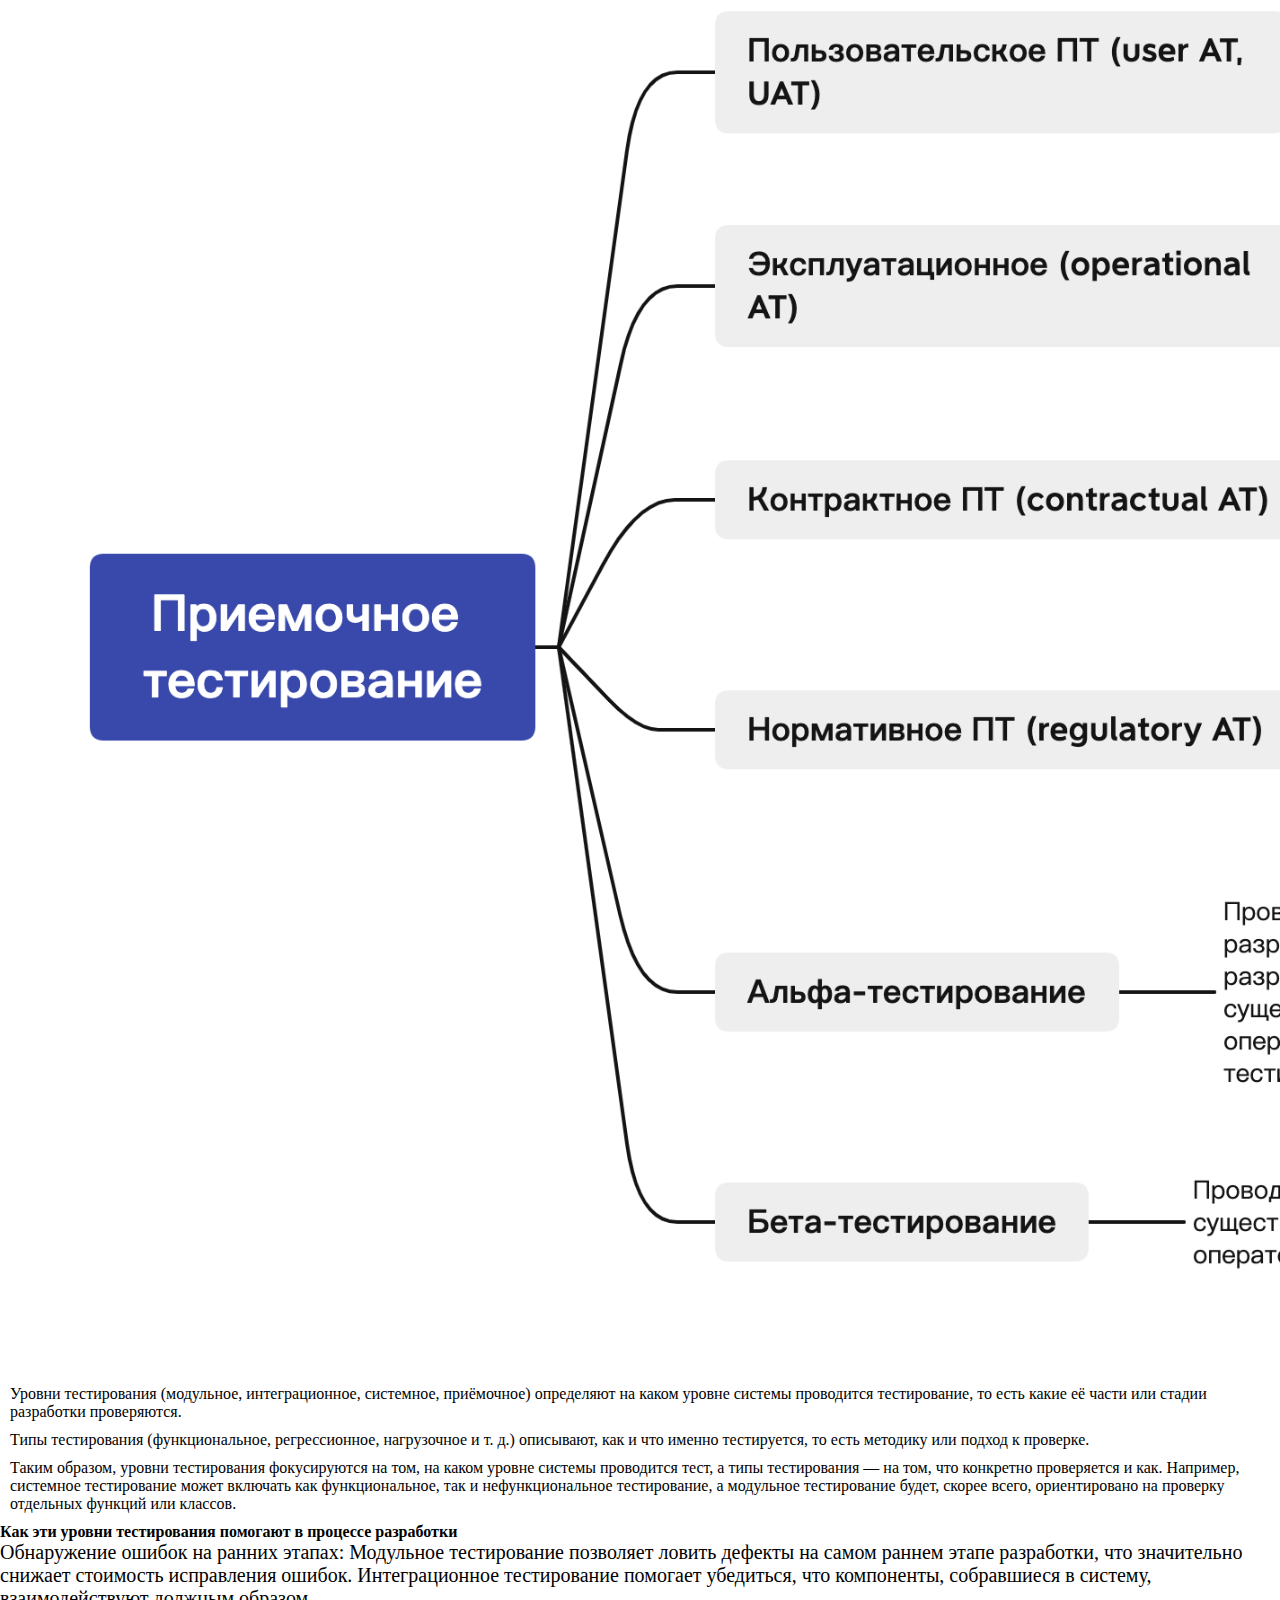
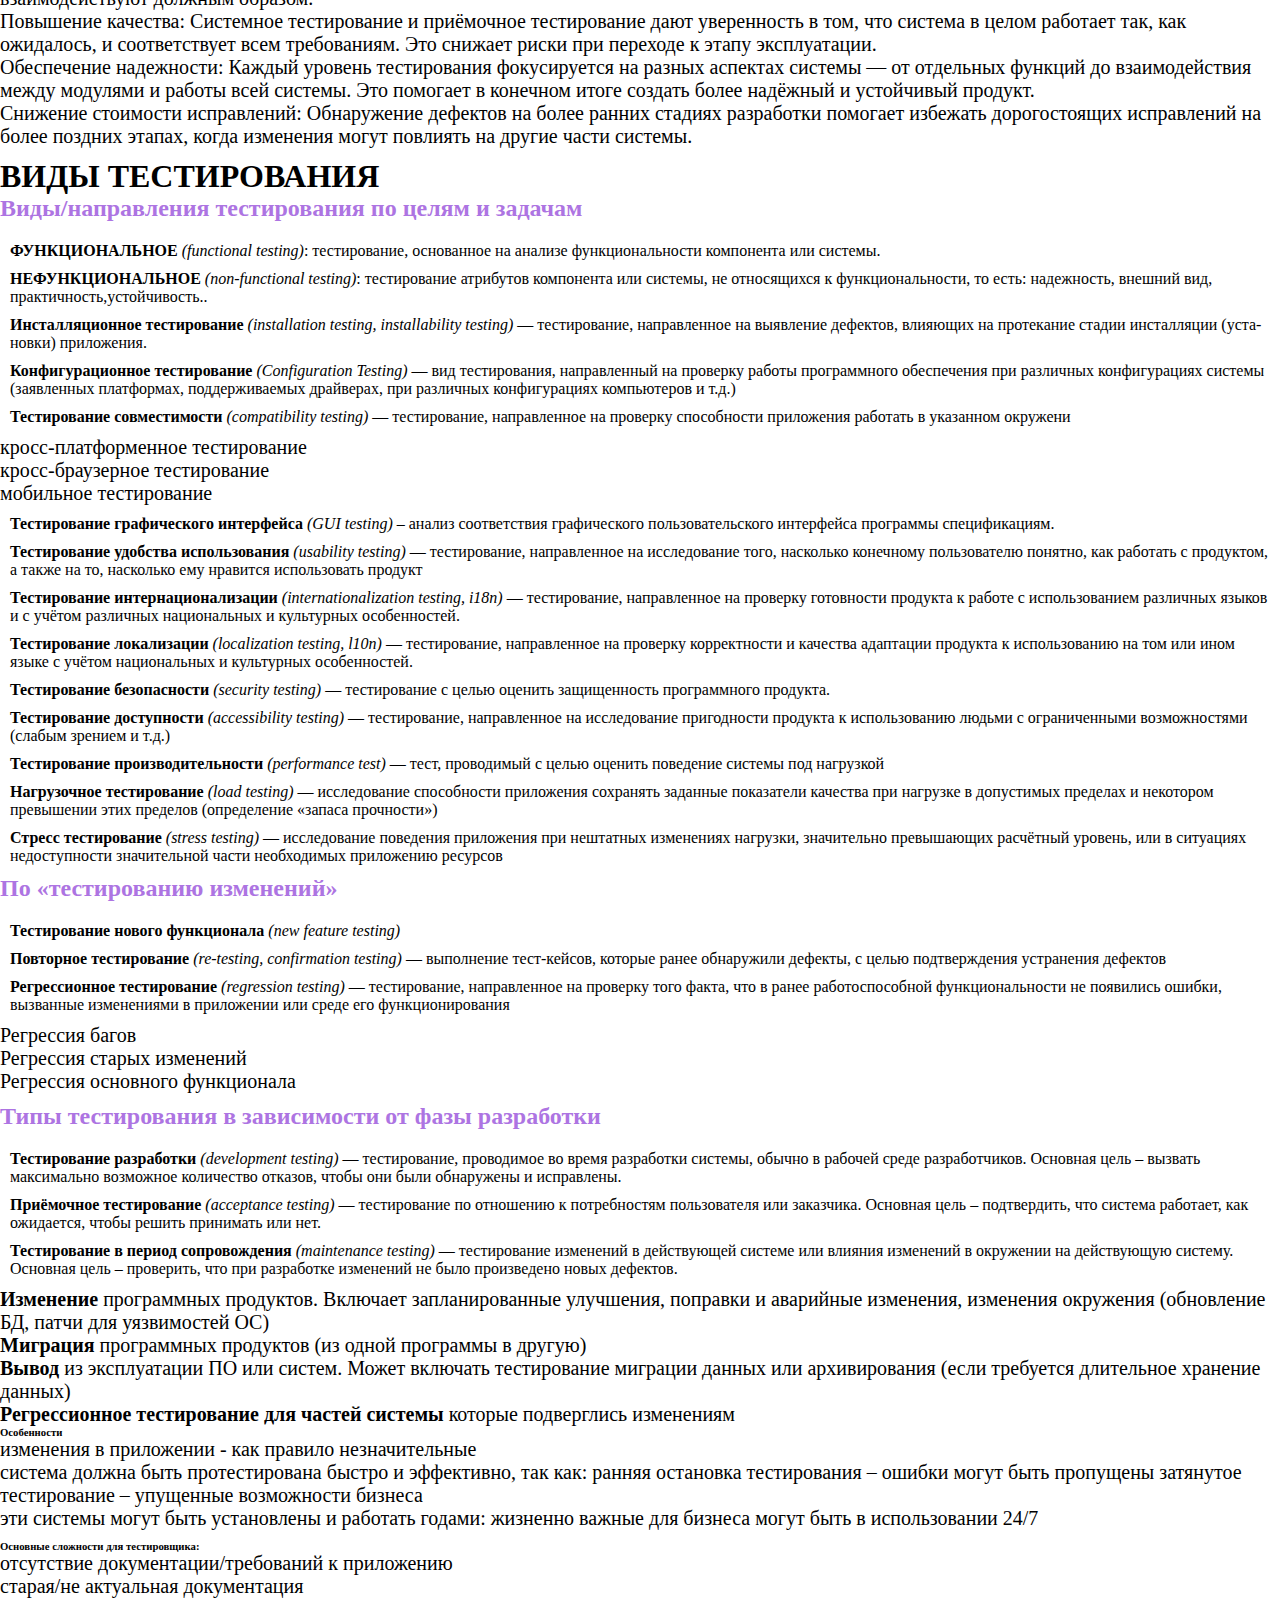
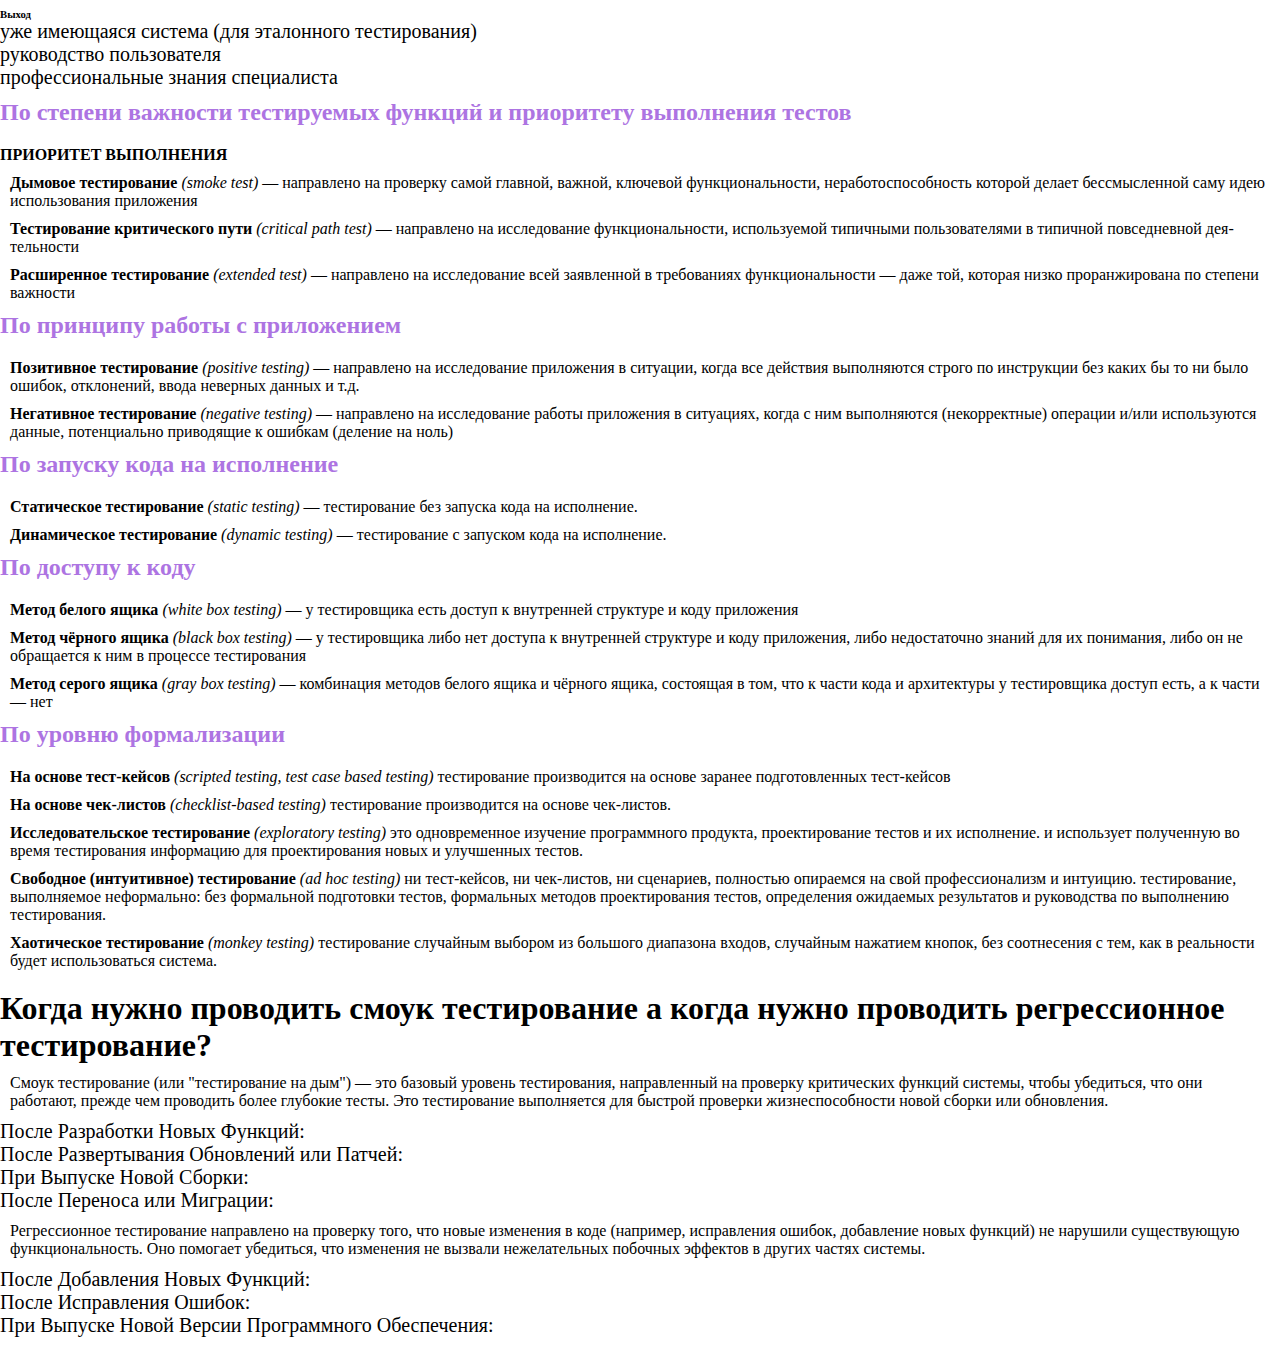
<file: pages/testingtypes.html>
<!DOCTYPE html>
<html lang="en">
  <head>
    <meta charset="UTF-8" />
    <meta name="viewport" content="width=device-width, initial-scale=1.0" />
    <title>Виды и методы тестирования</title>
    <link
      href="https://cdn.jsdelivr.net/npm/bootstrap@5.0.2/dist/css/bootstrap.min.css"
      rel="stylesheet"
      integrity="sha384-EVSTQN3/azprG1Anm3QDgpJLIm9Nao0Yz1ztcQTwFspd3yD65VohhpuuCOmLASjC"
      crossorigin="anonymous"
    />
    <link rel="stylesheet" href="../style.css" />
    <link rel="preconnect" href="https://fonts.googleapis.com" />
    <link rel="preconnect" href="https://fonts.gstatic.com" crossorigin />
    <link
      href="https://fonts.googleapis.com/css2?family=Open+Sans:ital,wght@0,300..800;1,300..800&display=swap"
      rel="stylesheet"
    />
  </head>
  <body>
    <nav class="navbar navbar-expand-lg navbar-dark bg-dark">
      <div class="container-fluid">
        <a class="navbar-brand" href="../index.html">QA</a>
        <button
          class="navbar-toggler"
          type="button"
          data-bs-toggle="collapse"
          data-bs-target="#navbarNavDropdown"
          aria-controls="navbarNavDropdown"
          aria-expanded="false"
          aria-label="Toggle navigation"
        >
          <span class="navbar-toggler-icon"></span>
        </button>
        <div class="collapse navbar-collapse" id="navbarNavDropdown">
          <ul class="navbar-nav">
            <li class="nav-item">
              <a class="nav-link" href="../pages/sobesedovanie.html"
                >Мобильное тестирование</a
              >
            </li>
            <div class="dropdown mt-1">
              <button
                class="btn btn-secondary dropdown-toggle"
                type="button"
                id="dropdownMenuButton1"
                data-bs-toggle="dropdown"
                aria-expanded="false"
              >
                Тестирование(теория)
              </button>
              <ul
                class="dropdown-menu dropdown-menu-dark"
                aria-labelledby="dropdownMenuButton1"
              >
                <li>
                  <a class="dropdown-item" href="../pages/testingtypes.html"
                    >Виды и методы тестирования</a
                  >
                </li>
                <li>
                  <a class="dropdown-item" href="../pages/documentation.html"
                    >Тестирование требований и документации</a
                  >
                </li>
              </ul>
            </div>
            <li class="nav-item">
              <a class="nav-link" href="../pages/testdisain.html"
                >Техники тест дизайна</a
              >
            </li>
            <li class="nav-item">
              <a class="nav-link" href="../pages/web.html">Веб тестирование</a>
            </li>
            <li class="nav-item">
              <a class="nav-link" href="../pages/sql.html">SQL</a>
            </li>
            <li class="nav-item">
              <a class="nav-link" href="../pages/automatedtesting.html"
                >Автоматизированное тестирование</a
              >
            </li>
            <li class="nav-item">
              <a class="nav-link" href="#">Bash</a>
            </li>
          </ul>
        </div>
      </div>
    </nav>
    <div class="container">
      <img
        class="img-fluid"
        src="../img/types-of-testing-russian-2-min.png"
        alt=""
      />
      <h1 class="text-center">УРОВНИ ТЕСТИРОВАНИЯ</h1>
      <p>
        Единой классификации не существует, и две категории имеют в обиходе
        профессионалов похожие названия: <br />
        <b>Уровни тестирования</b> (по степени детализации приложения) =
        <b> компонентное, интеграционное, системное.</b> <br />
        <b>Уровни функционального тестирования </b>(по важности функций) =
        <b> smoke, critical path, extended.</b>
      </p>
      <img class="img-fluid" src="../img/7eznUvetQ1U.jpg" alt="" />
      <h2 class="text-center head-color">
        1.По степени детализации приложения
      </h2>
      <div>
        <img class="img-fluid" src="/img/integration.png" alt="" />
        <ul>
          <li class="text-primary">КОМПОНЕНТНОЕ ТЕСТИРОВАНИЕ</li>
          <p>
            <i class="text-info"
              >(Component Testing/Unit testing/ Module testing )</i
            >
            - тестирование отдельных компонентов программного обеспечения
          </p>
          <li class="text-primary">ИНТЕГРАЦИОННОЕ ТЕСТИРОВАНИЕ</li>
          <p>
            <i class="text-info">(integration testing) </i>
            – проверка взаимодействия модулей. Тестирование части системы,
            состоящей из двух и более частей. Основная задача – поиск дефектов,
            связанных с ошибками в реализации и интерпретации взаимодействия
            между модулями.
          </p>
          <p>
            Могут быть применены Заглушки (stab) и драйверы (driver) для
            эмуляции недостающих компонентов. Может понадобиться специально
            написать их для тестируемой системы (SUT).
          </p>
          <p>
            Тестирование интеграции компонентов
            <i class="text-info">(component integration testing)</i>:
            тестирование, взаимодействия между несколькими интегрированными
            компонентами одного приложения
          </p>
          <p>
            Системное интеграционное тестирование
            <i class="text-info">(system integration testing)</i>: тестирование,
            взаимодействия между всеми компонентами системы, между различными
            приложениями объединенными в систему, интерфейсами связи с внешними
            системами (интернет и т.д.).
          </p>
          <li class="text-primary">СИСТЕМНОЕ ТЕСТИРОВАНИЕ</li>
          <p class="">
            <i class="text-info"> (system testing) </i>
            – полная проверка приложения, процесс тестирования системы в целом с
            целью проверки того, что она соответствует установленным требованиям
          </p>
          <p class="no-mrg">ТЕСТИРОВАНИЕ ПОЛНОЙ СИСТЕМЫ</p>
          <ul>
            <li>
              может быть последним шагом в интеграционном тестировании в узком
              смысле
            </li>
            <li>
              может быть первый раз, когда из компонентов появляется рабочая
              система
            </li>
          </ul>
          <li class="text-primary">ПРИЕМОЧНОЕ ТЕСТИРОВАНИЕ</li>
          <p>
            <i class="text-info"> (acceptance testing) </i>
            тестирование по отношению к потребностям и требованиям пользователя,
            проводимое с целью дать возможность пользователям, заказчикам
            определить, принимать систему или нет. Как правило заключительный
            этап тестирования, осуществляемый перед передачей продукта заказчику
            и/или конечным пользователям.
          </p>
          <p><u>Типичные формы приемочного тестирования:</u></p>
          <ul>
            <li>Приёмочное пользовательское тестирование</li>
            <li>Бизнес-приёмочное тестирование</li>
            <li>Альфа-тестирование</li>
            <li>Бета-тестирование</li>
          </ul>
          <div class="text-center">
            <img class="img-fluid" src="/img/accepttesting.png" alt="" />
          </div>
        </ul>
        <p>
          Уровни тестирования (модульное, интеграционное, системное, приёмочное)
          определяют на каком уровне системы проводится тестирование, то есть
          какие её части или стадии разработки проверяются.
        </p>
        <p>
          Типы тестирования (функциональное, регрессионное, нагрузочное и т. д.)
          описывают, как и что именно тестируется, то есть методику или подход к
          проверке.
        </p>
        <p>
          Таким образом, уровни тестирования фокусируются на том, на каком
          уровне системы проводится тест, а типы тестирования — на том, что
          конкретно проверяется и как. Например, системное тестирование может
          включать как функциональное, так и нефункциональное тестирование, а
          модульное тестирование будет, скорее всего, ориентировано на проверку
          отдельных функций или классов.
        </p>
        <h4>Как эти уровни тестирования помогают в процессе разработки</h4>
        <ul>
          <li>
            Обнаружение ошибок на ранних этапах: Модульное тестирование
            позволяет ловить дефекты на самом раннем этапе разработки, что
            значительно снижает стоимость исправления ошибок. Интеграционное
            тестирование помогает убедиться, что компоненты, собравшиеся в
            систему, взаимодействуют должным образом.
          </li>
          <li>
            Повышение качества: Системное тестирование и приёмочное тестирование
            дают уверенность в том, что система в целом работает так, как
            ожидалось, и соответствует всем требованиям. Это снижает риски при
            переходе к этапу эксплуатации.
          </li>
          <li>
            Обеспечение надежности: Каждый уровень тестирования фокусируется на
            разных аспектах системы — от отдельных функций до взаимодействия
            между модулями и работы всей системы. Это помогает в конечном итоге
            создать более надёжный и устойчивый продукт.
          </li>
          <li>
            Снижение стоимости исправлений: Обнаружение дефектов на более ранних
            стадиях разработки помогает избежать дорогостоящих исправлений на
            более поздних этапах, когда изменения могут повлиять на другие части
            системы.
          </li>
        </ul>
      </div>
      <h1 class="text-center">ВИДЫ ТЕСТИРОВАНИЯ</h1>
      <h2 class="text-center head-color">
        Виды/направления тестирования по целям и задачам
      </h2>
      <div>
        <p>
          <b>ФУНКЦИОНАЛЬНОЕ</b> <i class="text-info">(functional testing)</i>:
          тестирование, основанное на анализе функциональности компонента или
          системы.
        </p>
        <p>
          <b>НЕФУНКЦИОНАЛЬНОЕ</b>
          <i class="text-info">(non-functional testing)</i>: тестирование
          атрибутов компонента или системы, не относящихся к функциональности,
          то есть: надежность, внешний вид, практичность,устойчивость..
        </p>
        <p>
          <b>Инсталляционное тестирование </b
          ><i class="text-info"
            >(installation testing, installability testing)</i
          >
          — тестирование, направленное на выявление дефектов, влияющих на
          протекание стадии инсталляции (уста- новки) приложения.
        </p>
        <p>
          <b>Конфигурационное тестирование </b>
          <i class="text-info">(Configuration Testing)</i> — вид тестирования,
          направленный на проверку работы программного обеспечения при различных
          конфигурациях системы (заявленных платформах, поддерживаемых
          драйверах, при различных конфигурациях компьютеров и т.д.)
        </p>
        <p>
          <b>Тестирование совместимости</b>
          <i class="text-info">(compatibility testing)</i> — тестирование,
          направленное на проверку способности приложения работать в указанном
          окружени
        </p>
        <ul>
          <li>кросс-платформенное тестирование</li>
          <li>кросс-браузерное тестирование</li>
          <li>мобильное тестирование</li>
        </ul>
        <p>
          <b>Тестирование графического интерфейса</b>
          <i class="text-info">(GUI testing)</i> – анализ соответствия
          графического пользовательского интерфейса программы спецификациям.
        </p>
        <p>
          <b>Тестирование удобства использования </b>
          <i class="text-info">(usability testing) </i> — тестирование,
          направленное на исследование того, насколько конечному пользователю
          понятно, как работать с продуктом, а также на то, насколько ему
          нравится использовать продукт
        </p>
        <p>
          <b>Тестирование интернационализации </b>
          <i class="text-info">(internationalization testing, i18n) </i> —
          тестирование, направленное на проверку готовности продукта к работе с
          использованием различных языков и с учётом различных национальных и
          культурных особенностей.
        </p>
        <p>
          <b>Тестирование локализации </b>
          <i class="text-info">(localization testing, l10n)</i> — тестирование,
          направленное на проверку корректности и качества адаптации продукта к
          использованию на том или ином языке с учётом национальных и культурных
          особенностей.
        </p>
        <p>
          <b>Тестирование безопасности </b>
          <i class="text-info">(security testing) </i> — тестирование с целью
          оценить защищенность программного продукта.
        </p>
        <p>
          <b>Тестирование доступности </b>
          <i class="text-info">(accessibility testing) </i> — тестирование,
          направленное на исследование пригодности продукта к использованию
          людьми с ограниченными возможностями (слабым зрением и т.д.)
        </p>
        <p>
          <b>Тестирование производительности </b>
          <i class="text-info">(performance test) </i> — тест, проводимый с
          целью оценить поведение системы под нагрузкой
        </p>
        <p>
          <b>Нагрузочное тестирование </b>
          <i class="text-info">(load testing) </i> — исследование способности
          приложения сохранять заданные показатели качества при нагрузке в
          допустимых пределах и некотором превышении этих пределов (определение
          «запаса прочности»)
        </p>
        <p>
          <b>Стресс тестирование </b>
          <i class="text-info">(stress testing) </i> — исследование поведения
          приложения при нештатных изменениях нагрузки, значительно превышающих
          расчётный уровень, или в ситуациях недоступности значительной части
          необходимых приложению ресурсов
        </p>
      </div>
      <h2 class="text-center head-color">По «тестированию изменений»</h2>
      <div>
        <p>
          <b>Тестирование нового функционала </b>
          <i class="text-info">(new feature testing) </i>
        </p>
        <p>
          <b>Повторное тестирование </b>
          <i class="text-info">(re-testing, confirmation testing) </i> —
          выполнение тест-кейсов, которые ранее обнаружили дефекты, с целью
          подтверждения устранения дефектов
        </p>
        <p>
          <b>Регрессионное тестирование </b>
          <i class="text-info">(regression testing) </i> — тестирование,
          направленное на проверку того факта, что в ранее работоспособной
          функциональности не появились ошибки, вызванные изменениями в
          приложении или среде его функционирования
        </p>
        <ul>
          <li>Регрессия багов</li>
          <li>Регрессия старых изменений</li>
          <li>Регрессия основного функционала</li>
        </ul>
      </div>
      <h2 class="text-center head-color">
        Типы тестирования в зависимости от фазы разработки
      </h2>
      <div>
        <p>
          <b>Тестирование разработки </b>
          <i class="text-info">(development testing) </i> — тестирование,
          проводимое во время разработки системы, обычно в рабочей среде
          разработчиков. Основная цель – вызвать максимально возможное
          количество отказов, чтобы они были обнаружены и исправлены.
        </p>
        <p>
          <b>Приёмочное тестирование </b>
          <i class="text-info">(acceptance testing) </i> — тестирование по
          отношению к потребностям пользователя или заказчика. Основная цель –
          подтвердить, что система работает, как ожидается, чтобы решить
          принимать или нет.
        </p>
        <p>
          <b>Тестирование в период сопровождения </b>
          <i class="text-info">(maintenance testing) </i> — тестирование
          изменений в действующей системе или влияния изменений в окружении на
          действующую систему. Основная цель – проверить, что при разработке
          изменений не было произведено новых дефектов.
        </p>
        <ul>
          <li>
            <b class="text-info">Изменение</b> программных продуктов. Включает
            запланированные улучшения, поправки и аварийные изменения, изменения
            окружения (обновление БД, патчи для уязвимостей ОС)
          </li>
          <li>
            <b class="text-info">Миграция</b> программных продуктов (из одной
            программы в другую)
          </li>
          <li>
            <b class="text-info">Вывод</b> из эксплуатации ПО или систем. Может
            включать тестирование миграции данных или архивирования (если
            требуется длительное хранение данных)
          </li>
          <li>
            <b class="text-info"
              >Регрессионное тестирование для частей системы</b
            >
            которые подверглись изменениям
          </li>
          <h6>Особенности</h6>
          <ul>
            <li>изменения в приложении - как правило незначительные</li>
            <li>
              система должна быть протестирована быстро и эффективно, так как:
              ранняя остановка тестирования – ошибки могут быть пропущены
              затянутое тестирование – упущенные возможности бизнеса
            </li>
            <li>
              эти системы могут быть установлены и работать годами: жизненно
              важные для бизнеса могут быть в использовании 24/7
            </li>
          </ul>
          <h6>Основные сложности для тестировщика:</h6>
          <ul>
            <li>отсутствие документации/требований к приложению</li>
            <li>старая/не актуальная документация</li>
          </ul>
          <h6>Выход</h6>
          <ul>
            <li>уже имеющаяся система (для эталонного тестирования)</li>
            <li>руководство пользователя</li>
            <li>профессиональные знания специалиста</li>
          </ul>
        </ul>
      </div>
      <h2 class="text-center head-color">
        По степени важности тестируемых функций и приоритету выполнения тестов
      </h2>
      <div>
        <h4>ПРИОРИТЕТ ВЫПОЛНЕНИЯ</h4>
        <p>
          <b>Дымовое тестирование </b>
          <i class="text-info">(smoke test) </i> — направлено на проверку самой
          главной, важной, ключевой функциональности, неработоспособность
          которой делает бессмысленной саму идею использования приложения
        </p>
        <p>
          <b>Тестирование критического пути </b>
          <i class="text-info">(critical path test) </i> — направлено на
          исследование функциональности, используемой типичными пользователями в
          типичной повседневной дея- тельности
        </p>
        <p>
          <b>Расширенное тестирование </b>
          <i class="text-info">(extended test) </i> — направлено на исследование
          всей заявленной в требованиях функциональности — даже той, которая
          низко проранжирована по степени важности
        </p>
      </div>
      <h2 class="text-center head-color">По принципу работы с приложением</h2>
      <div>
        <p>
          <b>Позитивное тестирование </b>
          <i class="text-info">(positive testing) </i> — направлено на
          исследование приложения в ситуации, когда все действия выполняются
          строго по инструкции без каких бы то ни было ошибок, отклонений, ввода
          неверных данных и т.д.
        </p>
        <p>
          <b>Негативное тестирование </b>
          <i class="text-info">(negative testing) </i> — направлено на
          исследование работы приложения в ситуациях, когда с ним выполняются
          (некорректные) операции и/или используются данные, потенциально
          приводящие к ошибкам (деление на ноль)
        </p>
      </div>
      <h2 class="text-center head-color">По запуску кода на исполнение</h2>
      <div>
        <p>
          <b>Статическое тестирование </b>
          <i class="text-info">(static testing) </i> — тестирование без запуска
          кода на исполнение.
        </p>
        <p>
          <b>Динамическое тестирование </b>
          <i class="text-info">(dynamic testing) </i> — тестирование с запуском
          кода на исполнение.
        </p>
      </div>
      <h2 class="text-center head-color">По доступу к коду</h2>
      <div>
        <p>
          <b>Метод белого ящика </b>
          <i class="text-info">(white box testing) </i> — у тестировщика есть
          доступ к внутренней структуре и коду приложения
        </p>
        <p>
          <b>Метод чёрного ящика </b>
          <i class="text-info">(black box testing) </i> — у тестировщика либо
          нет доступа к внутренней структуре и коду приложения, либо
          недостаточно знаний для их понимания, либо он не обращается к ним в
          процессе тестирования
        </p>
        <p>
          <b>Метод серого ящика </b>
          <i class="text-info">(gray box testing) </i> — комбинация методов
          белого ящика и чёрного ящика, состоящая в том, что к части кода и
          архитектуры у тестировщика доступ есть, а к части — нет
        </p>
      </div>
      <h2 class="text-center head-color">По уровню формализации</h2>
      <div>
        <p>
          <b>На основе тест-кейсов </b>
          <i class="text-info">(scripted testing, test case based testing) </i>
          тестирование производится на основе заранее подготовленных тест-кейсов
        </p>
        <p>
          <b>На основе чек-листов </b>
          <i class="text-info">(checklist-based testing) </i>
          тестирование производится на основе чек-листов.
        </p>
        <p>
          <b>Исследовательское тестирование </b>
          <i class="text-info">(exploratory testing) </i>
          это одновременное изучение программного продукта, проектирование
          тестов и их исполнение. и использует полученную во время тестирования
          информацию для проектирования новых и улучшенных тестов.
        </p>
        <p>
          <b>Свободное (интуитивное) тестирование </b>
          <i class="text-info">(ad hoc testing) </i>
          ни тест-кейсов, ни чек-листов, ни сценариев, полностью опираемся на
          свой профессионализм и интуицию. тестирование, выполняемое
          неформально: без формальной подготовки тестов, формальных методов
          проектирования тестов, определения ожидаемых результатов и руководства
          по выполнению тестирования.
        </p>
        <p>
          <b>Хаотическое тестирование </b>
          <i class="text-info">(monkey testing) </i>
          тестирование случайным выбором из большого диапазона входов, случайным
          нажатием кнопок, без соотнесения с тем, как в реальности будет
          использоваться система.
        </p>
      </div>
      <div>
        <h1>
          Когда нужно проводить смоук тестирование а когда нужно проводить
          регрессионное тестирование?
        </h1>
        <p>
          Смоук тестирование (или "тестирование на дым") — это базовый уровень
          тестирования, направленный на проверку критических функций системы,
          чтобы убедиться, что они работают, прежде чем проводить более глубокие
          тесты. Это тестирование выполняется для быстрой проверки
          жизнеспособности новой сборки или обновления.
        </p>
        <ul>
          <li>После Разработки Новых Функций:</li>
          <li>После Развертывания Обновлений или Патчей:</li>
          <li>При Выпуске Новой Сборки:</li>
          <li>После Переноса или Миграции:</li>
        </ul>
        <p>
          Регрессионное тестирование направлено на проверку того, что новые
          изменения в коде (например, исправления ошибок, добавление новых
          функций) не нарушили существующую функциональность. Оно помогает
          убедиться, что изменения не вызвали нежелательных побочных эффектов в
          других частях системы.
        </p>
        <ul>
          <li>После Добавления Новых Функций:</li>
          <li>После Исправления Ошибок:</li>
          <li>При Выпуске Новой Версии Программного Обеспечения:</li>
        </ul>
      </div>
    </div>
    <script
      src="https://cdn.jsdelivr.net/npm/bootstrap@5.0.2/dist/js/bootstrap.bundle.min.js"
      integrity="sha384-MrcW6ZMFYlzcLA8Nl+NtUVF0sA7MsXsP1UyJoMp4YLEuNSfAP+JcXn/tWtIaxVXM"
      crossorigin="anonymous"
    ></script>
  </body>
</html>
</file>
<file: style.css>
* {
    padding: 0;
    margin: 0;
    box-sizing: border-box;
}
p {
    font-size: 16px;
    padding: 0;
    margin: 10px;
}
.open-sans-text {
    font-family: "Open Sans", sans-serif;
    font-optical-sizing: auto;
    font-weight: 500;
    font-style: normal;
    font-variation-settings:
        "wdth" 100;
}
div {
    margin-top: 20px;
}
ul {
    margin-bottom: 10px;
}
li {
    font-size: 20px;
}
.head-color {
    color: rgb(173, 116, 226);
}
.no-mrg {
    margin-bottom: 5px;
}
.full {
    height: 100vh;
}
</file>
